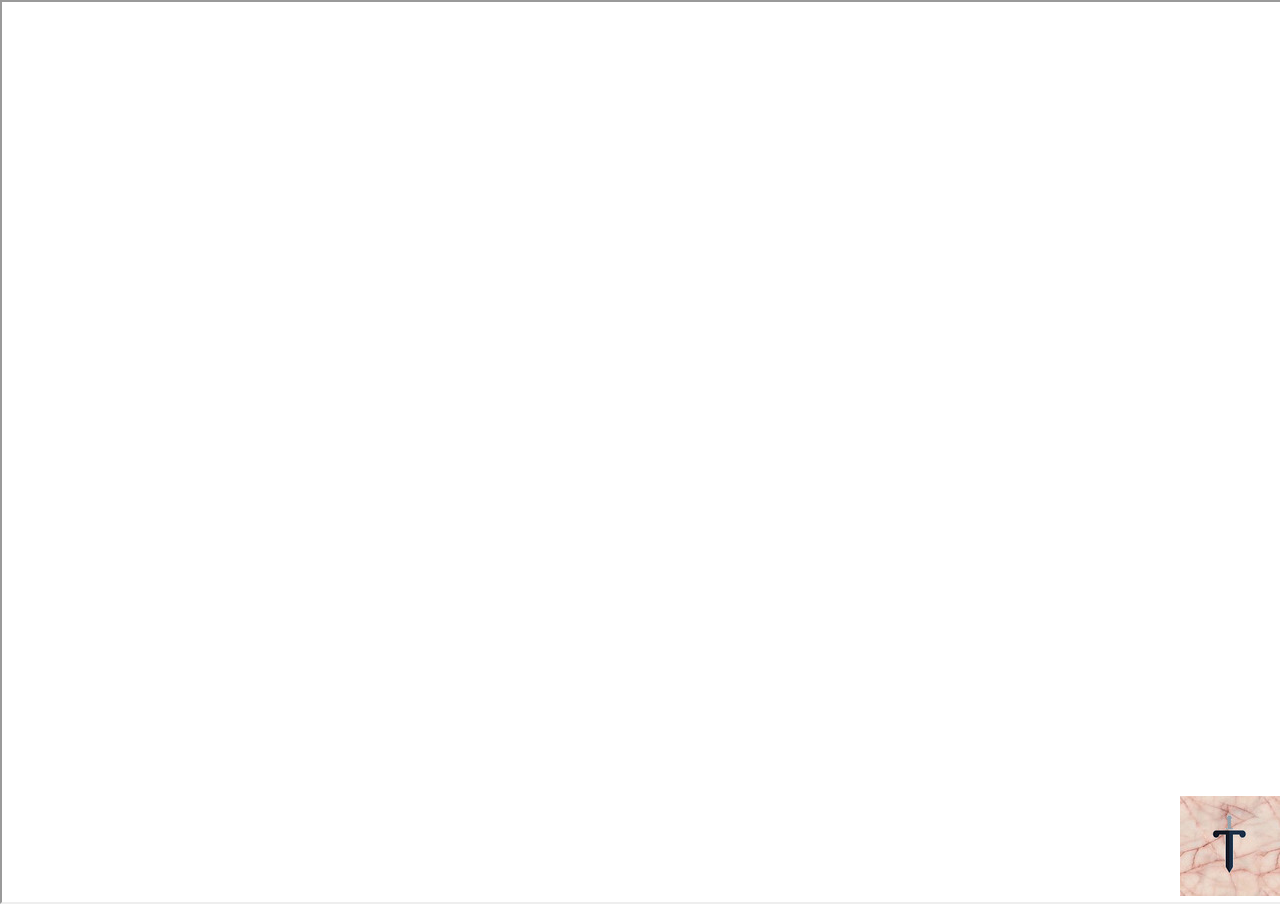
<file: index.html>
<!DOCTYPE html>
<html lang="en">
  <head>
    <meta http-equiv="Content-Type" content="text/html; charset=UTF-8">
    <link rel="stylesheet" type="text/css" href="style.css">
    <script src="main.js"></script>
  </head>

  <body>
    <div id="logo-button"; style="display: block"; onclick="toggle_id('logo-button'); toggle_id('comments', 'flex');"><img src="logo_pink.jpg"></img></div>
    <div id="comments"; class="bordered" style="display: none";>
      <div class="bordered chat-navbar">
        <a id="truf-feed" onclick="switchSite()">
          See what Jack K just posted to era.com
        </a>

        <img class="x"; onclick="toggle_id('logo-button'); toggle_id('comments');"; src=close_x.svg></img>
      </div>
      <div id="chat-container"></div>
      <div id="post-container">
        <form id="post-from" onsubmit="return postComment()">
          <input type="text" id="post-input"></input>
          <input type="submit" value="Post">
        </form>
      </div>
    </div>
    <div id="iframe-container" class="fullscreen">
      <iframe id="iframe-window" class="fullscreen" src="https://pioneer.app/blog/"></iframe>
    </div>
  </body>
</html>
</file>
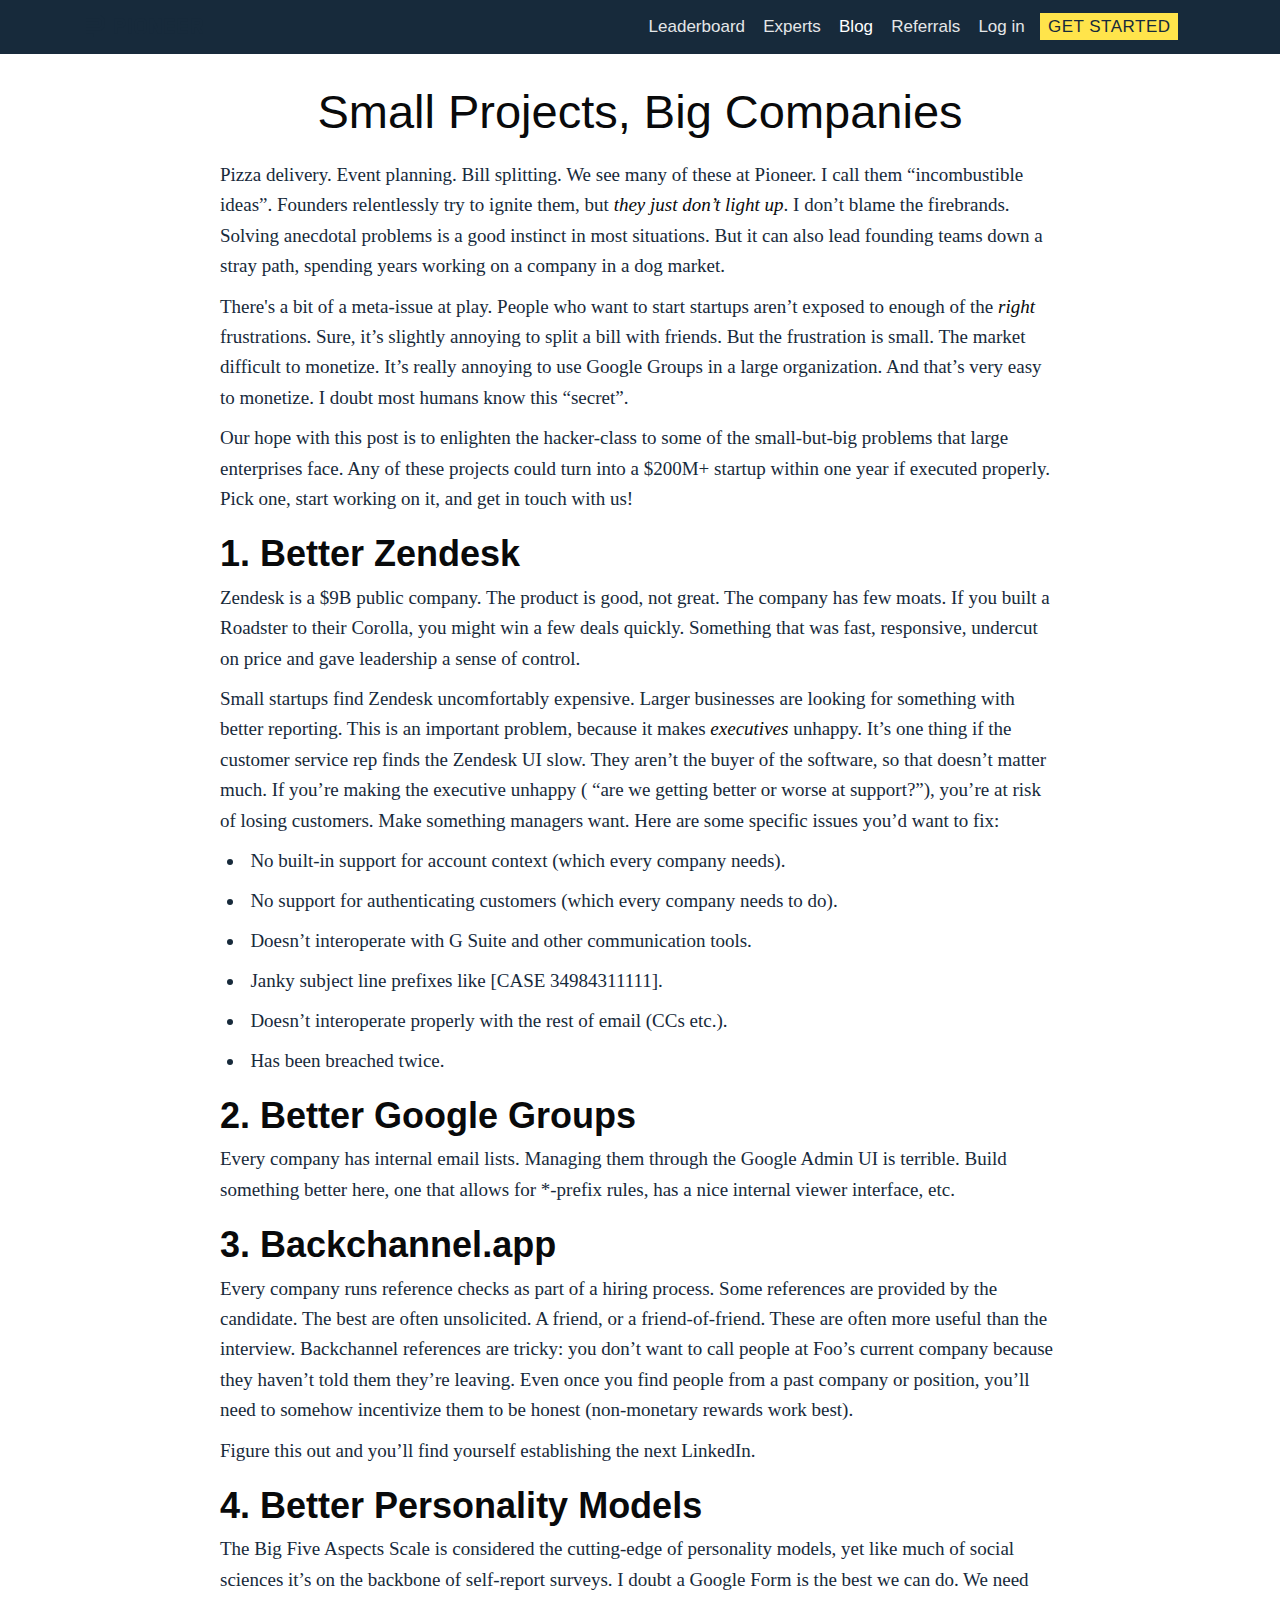
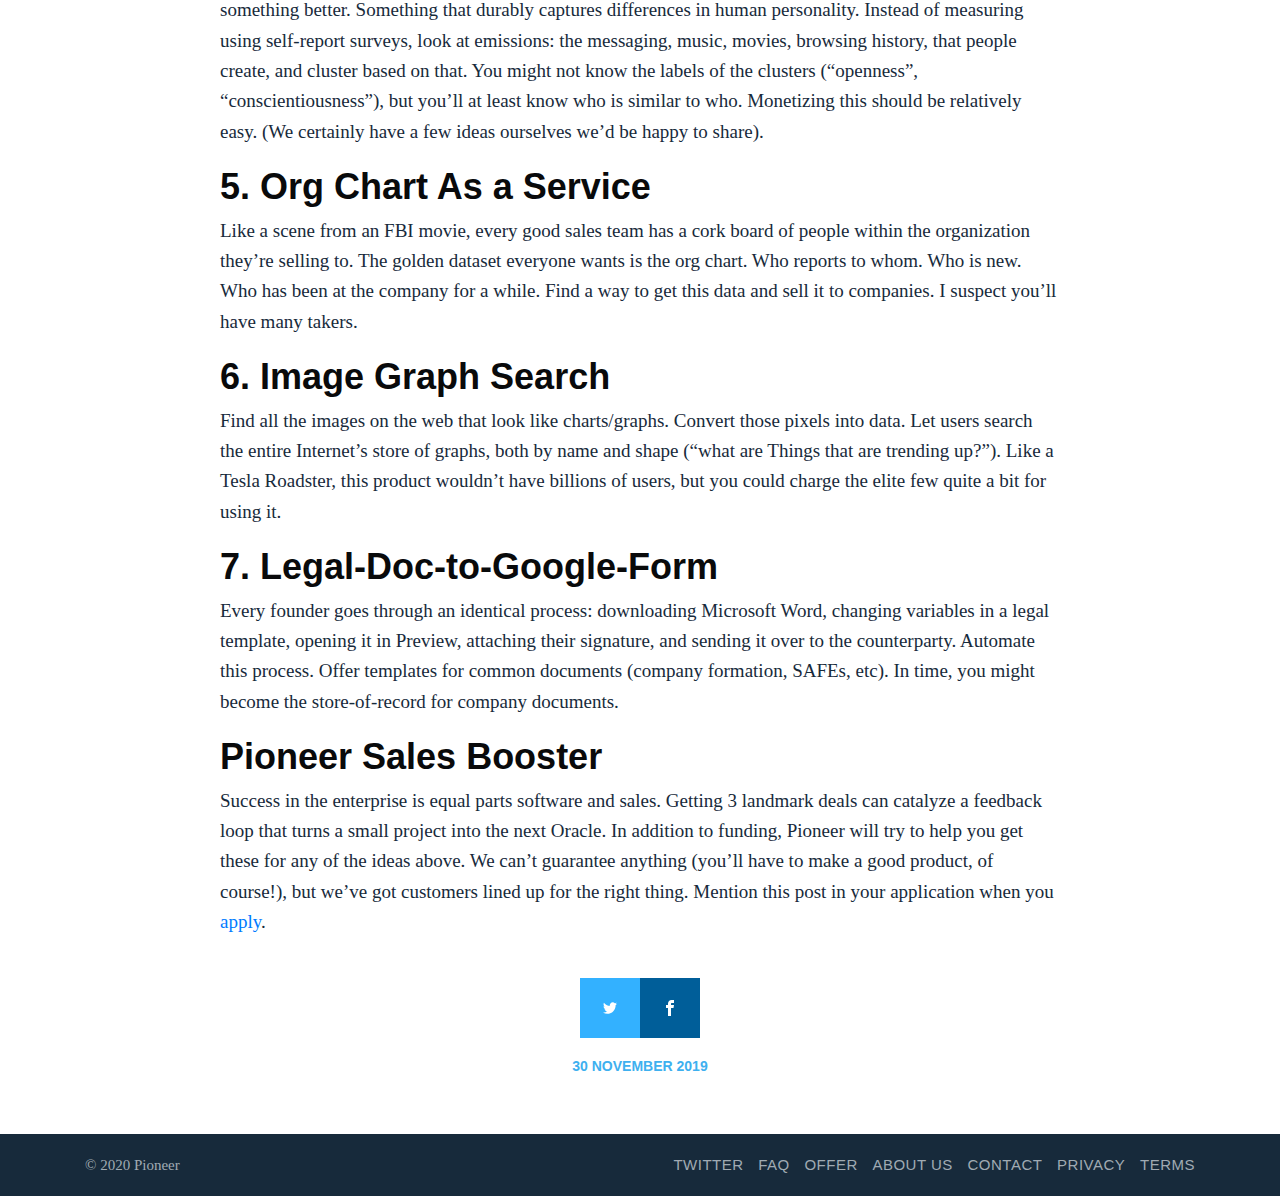
<file: pioneer.html>
<!DOCTYPE html>
<!-- saved from url=(0054)https://pioneer.app/blog/small-projects-big-companies/ -->
<html><head><meta http-equiv="Content-Type" content="text/html; charset=UTF-8"><style class="darkreader darkreader--fallback" media="screen"></style><style class="darkreader darkreader--text" media="screen"></style><style class="darkreader darkreader--invert" media="screen">.jfk-bubble, embed[type="application/pdf"] {
    filter: invert(100%) hue-rotate(180deg) contrast(90%) !important;
}</style><style class="darkreader darkreader--inline" media="screen">[data-darkreader-inline-bgcolor] {
  background-color: var(--darkreader-inline-bgcolor) !important;
}
[data-darkreader-inline-bgimage] {
  background-image: var(--darkreader-inline-bgimage) !important;
}
[data-darkreader-inline-border] {
  border-color: var(--darkreader-inline-border) !important;
}
[data-darkreader-inline-border-bottom] {
  border-bottom-color: var(--darkreader-inline-border-bottom) !important;
}
[data-darkreader-inline-border-left] {
  border-left-color: var(--darkreader-inline-border-left) !important;
}
[data-darkreader-inline-border-right] {
  border-right-color: var(--darkreader-inline-border-right) !important;
}
[data-darkreader-inline-border-top] {
  border-top-color: var(--darkreader-inline-border-top) !important;
}
[data-darkreader-inline-boxshadow] {
  box-shadow: var(--darkreader-inline-boxshadow) !important;
}
[data-darkreader-inline-color] {
  color: var(--darkreader-inline-color) !important;
}
[data-darkreader-inline-fill] {
  fill: var(--darkreader-inline-fill) !important;
}
[data-darkreader-inline-stroke] {
  stroke: var(--darkreader-inline-stroke) !important;
}
[data-darkreader-inline-outline] {
  outline-color: var(--darkreader-inline-outline) !important;
}</style><style class="darkreader darkreader--user-agent" media="screen">html {
    background-color: #181a1b !important;
}
html, body, input, textarea, select, button {
    background-color: #181a1b;
}
html, body, input, textarea, select, button {
    border-color: #575757;
    color: #e8e6e3;
}
a {
    color: #3391ff;
}
table {
    border-color: #4c4c4c;
}
::placeholder {
    color: #bab5ab;
}
input:-webkit-autofill,
textarea:-webkit-autofill,
select:-webkit-autofill {
    background-color: #545b00 !important;
    color: #e8e6e3 !important;
}
::-webkit-scrollbar {
    background-color: #1c1e1f;
    color: #c5c1b9;
}
::-webkit-scrollbar-thumb {
    background-color: #2f3234;
}
::-webkit-scrollbar-thumb:hover {
    background-color: #383b3e;
}
::-webkit-scrollbar-thumb:active {
    background-color: #3d4043;
}
::-webkit-scrollbar-corner {
    background-color: #181a1b;
}
* {
    scrollbar-color: #1c1e1f #2f3234;
}
::selection {
    background-color: #005ccc !important;
    color: #ffffff !important;
}
::-moz-selection {
    background-color: #005ccc !important;
    color: #ffffff !important;
}</style>

    
    <meta http-equiv="X-UA-Compatible" content="IE=edge">

    <title>Small Projects, Big Companies</title>
    <meta name="HandheldFriendly" content="True">
    <meta name="viewport" content="width=device-width, initial-scale=1.0">

    <link rel="stylesheet" type="text/css" href="./pioneer_files/screen.css"><style class="darkreader darkreader--cors" media="screen">a,abbr,acronym,address,applet,article,aside,audio,big,blockquote,body,canvas,caption,cite,code,dd,del,details,dfn,div,dl,dt,em,embed,fieldset,figcaption,figure,footer,form,h1,h2,h3,h4,h5,h6,header,hgroup,html,iframe,img,ins,kbd,label,legend,li,mark,menu,nav,object,ol,output,p,pre,q,ruby,s,samp,section,small,span,strike,strong,sub,summary,sup,table,tbody,td,tfoot,th,thead,time,tr,tt,ul,var,video{margin:0;padding:0;border:0;font:inherit;font-size:100%;vertical-align:baseline}body{line-height:1}ol,ul{list-style:none}blockquote,q{quotes:none}blockquote:after,blockquote:before,q:after,q:before{content:"";content:none}img{max-width:100%}html{box-sizing:border-box;font-family:sans-serif;-ms-text-size-adjust:100%;-webkit-text-size-adjust:100%}*,:after,:before{box-sizing:inherit}a{background-color:transparent}a:active,a:hover{outline:0}b,strong{font-weight:700}dfn,em,i{font-style:italic}h1{margin:.67em 0;font-size:2em}small{font-size:80%}sub,sup{position:relative;font-size:75%;line-height:0;vertical-align:baseline}sup{top:-.5em}sub{bottom:-.25em}img{border:0}svg:not(:root){overflow:hidden}mark{background-color:#fdffb6}code,kbd,pre,samp{font-family:monospace,monospace;font-size:1em}button,input,optgroup,select,textarea{margin:0;color:inherit;font:inherit}button{overflow:visible;border:none}button,select{text-transform:none}button,html input[type=button],input[type=reset],input[type=submit]{cursor:pointer;-webkit-appearance:button}button[disabled],html input[disabled]{cursor:default}button::-moz-focus-inner,input::-moz-focus-inner{padding:0;border:0}input{line-height:normal}input:focus{outline:none}input[type=checkbox],input[type=radio]{box-sizing:border-box;padding:0}input[type=number]::-webkit-inner-spin-button,input[type=number]::-webkit-outer-spin-button{height:auto}input[type=search]{box-sizing:content-box;-webkit-appearance:textfield}input[type=search]::-webkit-search-cancel-button,input[type=search]::-webkit-search-decoration{-webkit-appearance:none}legend{padding:0;border:0}textarea{overflow:auto}table{border-spacing:0;border-collapse:collapse}td,th{padding:0}html{overflow-y:scroll;font-size:62.5%;-webkit-tap-highlight-color:rgba(0,0,0,0)}body,html{overflow-x:hidden}body{color:#3c484e;font-family:-apple-system,BlinkMacSystemFont,Segoe UI,Roboto,Oxygen,Ubuntu,Cantarell,Open Sans,Helvetica Neue,sans-serif;font-size:1.5rem;line-height:1.6em;font-weight:400;font-style:normal;letter-spacing:0;text-rendering:optimizeLegibility;background:#fff;-webkit-font-smoothing:antialiased;-moz-osx-font-smoothing:grayscale;-moz-font-feature-settings:"liga" on}::-moz-selection{text-shadow:none;background:#cbeafb}::selection{text-shadow:none;background:#cbeafb}hr{position:relative;display:block;width:100%;margin:2.5em 0 3.5em;padding:0;height:1px;border:0;border-top:1px solid #e3e9ed}audio,canvas,iframe,img,svg,video{vertical-align:middle}fieldset{margin:0;padding:0;border:0}textarea{resize:vertical}blockquote,dl,ol,p,ul{margin:0 0 1.5em}ol,ul{padding-left:1.3em;padding-right:1.5em}ol ol,ol ul,ul ol,ul ul{margin:.5em 0 1em}ul{list-style:disc}ol{list-style:decimal}li{margin:.5em 0;padding-left:.3em;line-height:1.6em}dt{float:left;margin:0 20px 0 0;width:120px;color:#15171a;font-weight:500;text-align:right}dd{margin:0 0 5px;text-align:left}blockquote{margin:1.5em 0;padding:0 1.6em;border-left:.5em solid #e5eff5}blockquote p{margin:.8em 0;font-size:1.2em;font-weight:300}blockquote small{display:inline-block;margin:.8em 0 .8em 1.5em;font-size:.9em;opacity:.8}blockquote small:before{content:"\2014 \00A0"}blockquote cite{font-weight:700}blockquote cite a{font-weight:400}a{color:#26a8ed;text-decoration:none}a:hover{text-decoration:underline}h1,h2,h3,h4,h5,h6{margin-top:0;line-height:1.15;font-weight:700;text-rendering:optimizeLegibility}h1{margin:0 0 .5em;font-size:5rem;font-weight:700}@media (max-width:500px){h1{font-size:2.2rem}}h2{margin:1.5em 0 .5em;font-size:2rem}@media (max-width:500px){h2{font-size:1.8rem}}h3{margin:1.5em 0 .5em;font-size:1.8rem;font-weight:500}@media (max-width:500px){h3{font-size:1.7rem}}h4{margin:1.5em 0 .5em;font-size:1.6rem;font-weight:500}h5,h6{margin:1.5em 0 .5em;font-size:1.4rem;font-weight:500}body{background:#f4f8fb}.img{display:block;width:100%;height:100%;background-size:cover;background-position:50%;border-radius:100%}.hidden{visibility:hidden;position:absolute;text-indent:-9999px}.site-wrapper{display:-ms-flexbox;display:flex;-ms-flex-direction:column;flex-direction:column;min-height:100vh}.site-main{z-index:100;-ms-flex-positive:1;flex-grow:1}.outer{position:relative;padding:0 4vw}.inner{width:100%;max-width:1040px;margin:0 auto}@media (min-width:900px){.author-template .post-feed,.home-template .post-feed,.tag-template .post-feed{margin-top:-70px;padding-top:0}.home-template .site-nav{position:relative;top:-70px}}.site-header{position:relative;padding-top:12px;padding-bottom:12px;color:#fff;background:#090a0b no-repeat 50%;background-size:cover}.site-header:before{bottom:0;background:rgba(0,0,0,.18)}.site-header:after,.site-header:before{content:"";position:absolute;top:0;right:0;left:0;z-index:10;display:block}.site-header:after{bottom:auto;height:80px;background:linear-gradient(rgba(0,0,0,.1),transparent)}.site-header.no-cover:after,.site-header.no-cover:before{display:none}.site-header-content{display:-ms-flexbox;display:flex;-ms-flex-direction:column;flex-direction:column;-ms-flex-pack:center;justify-content:center;-ms-flex-align:center;align-items:center;min-height:200px;max-height:450px;padding:10vw 4vw;text-align:center}.site-title{z-index:10;margin:0;padding:0;font-size:3.8rem;font-weight:700}.site-logo{max-height:45px}.site-description{z-index:10;margin:0;padding:5px 0;font-size:2.2rem;font-weight:300;letter-spacing:.5px;opacity:.8}@media (max-width:500px){.site-title{font-size:3rem}.site-description{font-size:1.8rem}}.site-nav{position:relative;z-index:300;-ms-flex-pack:justify;justify-content:space-between;-ms-flex-align:start;align-items:flex-start;height:40px;font-size:1.2rem}.site-nav,.site-nav-left{display:-ms-flexbox;display:flex;overflow-y:hidden}.site-nav-left{-ms-flex-align:center;align-items:center;overflow-x:auto;margin-right:10px;padding-bottom:80px;letter-spacing:.4px;white-space:nowrap;-webkit-overflow-scrolling:touch;-ms-overflow-scrolling:touch}.site-nav-logo{-ms-flex-negative:0;flex-shrink:0;display:block;margin-right:24px;padding:11px 0;color:#fff;font-size:1.7rem;line-height:1em;font-weight:700;letter-spacing:-.5px}.site-nav-logo:hover{text-decoration:none}.site-nav-logo img{display:block;width:auto;height:21px}.nav{display:-ms-flexbox;display:flex;margin:0 0 0 -12px;padding:0;list-style:none}.nav li{padding:0;text-transform:uppercase}.nav li,.nav li a{display:block;margin:0}.nav li a{padding:10px 12px;color:#fff;opacity:.8}.nav li a:hover{text-decoration:none;opacity:1}.site-nav-right{height:40px}.site-nav-right,.social-links{-ms-flex-negative:0;flex-shrink:0;display:-ms-flexbox;display:flex;-ms-flex-align:center;align-items:center}.social-links a:last-of-type{padding-right:20px}.social-link{display:-ms-flexbox;display:flex;-ms-flex-pack:center;justify-content:center;-ms-flex-align:center;align-items:center;margin:0;padding:10px;color:#fff;opacity:.8}.social-link:hover{opacity:1}.social-link svg{height:1.8rem;fill:#fff}.social-link-fb svg{height:1.5rem}.social-link-wb svg{height:1.6rem}.social-link-wb svg path{stroke:#fff}.social-link-rss svg{height:1.9rem}.subscribe-button{display:block;padding:4px 10px;border:1px solid #fff;color:#fff;font-size:1.2rem;line-height:1em;border-radius:10px;opacity:.8}.subscribe-button:hover{text-decoration:none;opacity:1}.rss-button{opacity:.8}.rss-button:hover{opacity:1}.rss-button svg{height:2.1rem;margin-bottom:1px;fill:#fff}@media (max-width:700px){.site-header{padding-right:0;padding-left:0}.site-nav-left{margin-right:0;padding-left:4vw}.site-nav-right{display:none}}.post-feed{position:relative;-ms-flex-wrap:wrap;flex-wrap:wrap;margin:0 -20px;padding:40px 0 0}.post-card,.post-feed{display:-ms-flexbox;display:flex}.post-card{-ms-flex:1 1 300px;flex:1 1 300px;-ms-flex-direction:column;flex-direction:column;min-height:300px;overflow:hidden;margin:0 20px 40px;background:#fff 50%;background-size:cover;border-radius:5px;box-shadow:8px 14px 38px rgba(39,44,49,.06),1px 3px 8px rgba(39,44,49,.03);transition:all .5s ease}.post-card:hover{box-shadow:0 0 1px rgba(39,44,49,.1),0 3px 16px rgba(39,44,49,.07);transition:all .3s ease;transform:translate3D(0,-1px,0)}.post-card-image-link{position:relative;display:block;overflow:hidden;border-radius:5px 5px 0 0}.post-card-image{width:auto;height:200px;background:#c5d2d9 no-repeat 50%;background-size:cover}.post-card-content-link{position:relative;display:block;padding:25px 25px 0;color:#15171a}.post-card-content-link:hover{text-decoration:none}.post-card-tags{display:block;margin-bottom:4px;color:#738a94;font-size:1.2rem;line-height:1.15em;font-weight:500;letter-spacing:.5px;text-transform:uppercase}.post-card-title{margin-top:0}.post-card-content{-ms-flex-positive:1;flex-grow:1;display:-ms-flexbox;display:flex;-ms-flex-direction:column;flex-direction:column;-ms-flex-pack:justify;justify-content:space-between}.post-card-excerpt{font-family:Georgia,serif}.post-card-meta{padding:0 25px 25px}.author-profile-image{width:25px;height:25px;margin-right:5px;border-radius:100%;object-fit:cover}.post-card-author{font-size:1.3rem;font-weight:500;letter-spacing:.5px;text-transform:uppercase}@media (min-width:795px){.home-template .post-feed .post-card:nth-child(6n+1):not(.no-image){-ms-flex:1 1 100%;flex:1 1 100%;-ms-flex-direction:row;flex-direction:row}.home-template .post-feed .post-card:nth-child(6n+1):not(.no-image) .post-card-image-link{position:relative;-ms-flex:1 1 auto;flex:1 1 auto}.home-template .post-feed .post-card:nth-child(6n+1):not(.no-image) .post-card-image{position:absolute;width:100%;height:100%}.home-template .post-feed .post-card:nth-child(6n+1):not(.no-image) .post-card-content{-ms-flex:0 1 357px;flex:0 1 357px}.home-template .post-feed .post-card:nth-child(6n+1):not(.no-image) h2{font-size:2.6rem}.home-template .post-feed .post-card:nth-child(6n+1):not(.no-image) p{font-size:1.8rem;line-height:1.55em}.home-template .post-feed .post-card:nth-child(6n+1):not(.no-image) .post-card-content-link{padding:30px 40px 0}.home-template .post-feed .post-card:nth-child(6n+1):not(.no-image) .post-card-meta{padding:0 40px 30px}}.home-template .site-header:after{display:none}@media (max-width:650px){.post-feed{padding-top:5vw}.post-card{margin:0 20px 5vw}}.page-template .site-main,.post-template .site-main{padding-bottom:4vw;background:#fff}.post-full{position:relative;z-index:50}.post-full-header{max-width:1040px;margin:0 auto;padding:6vw 3vw 3vw;text-align:center}@media (max-width:500px){.post-full-header{padding:14vw 3vw 10vw}}.post-full-meta{display:-ms-flexbox;display:flex;-ms-flex-pack:center;justify-content:center;-ms-flex-align:center;align-items:center;color:#738a94;font-size:1.4rem;font-weight:600;text-transform:uppercase}.post-full-meta-date{color:#3eb0ef}.post-full-title{margin:0;color:#090a0b}.date-divider{display:inline-block;margin:0 6px 1px}.post-full-image{height:800px;margin:0 -10vw -165px;background:#c5d2d9 50%;background-size:cover;border-radius:5px}@media (max-width:1170px){.post-full-image{height:600px;margin:0 -4vw -100px;border-radius:0}}@media (max-width:800px){.post-full-image{height:400px}}.post-full-content{position:relative;min-height:230px;margin:0 auto;padding:70px 100px 0;font-family:Georgia,serif;font-size:2.2rem;line-height:1.6em;background:#fff}@media (max-width:1170px){.post-full-content{padding:5vw 7vw 0}}@media (max-width:800px){.post-full-content{font-size:1.9rem}}.post-full-content:before{left:-5px;transform:rotate(-5deg)}.post-full-content:after,.post-full-content:before{content:"";position:absolute;top:15px;z-index:-1;display:block;width:20px;height:200px;background:rgba(39,44,49,.15);filter:blur(5px)}.post-full-content:after{right:-5px;transform:rotate(5deg)}.no-image .post-full-content{padding-top:0}.no-image .post-full-content:after,.no-image .post-full-content:before{display:none}.kg-card-markdown{display:-ms-flexbox;display:flex;-ms-flex-direction:column;flex-direction:column;-ms-flex-align:center;align-items:center;max-width:920px}.footnotes,.post-full-comments,.post-full-content blockquote,.post-full-content dl,.post-full-content h1,.post-full-content h2,.post-full-content h3,.post-full-content h4,.post-full-content h5,.post-full-content h6,.post-full-content ol,.post-full-content p,.post-full-content pre,.post-full-content ul{min-width:100%}.post-full-content li{word-break:break-word}.post-full-content li p{margin:0}.post-template .kg-card-markdown>p:first-child{font-size:1.25em;line-height:1.5em}.post-full-content a{color:#000;box-shadow:inset 0 -1px 0 #3eb0ef}.post-full-content a:hover{color:#3eb0ef;text-decoration:none}.post-full-content em,.post-full-content strong{color:#090a0b}.post-full-content small{display:inline-block;line-height:1.6em}.post-full-content li:first-child{margin-top:0}.post-full-content img,.post-full-content video{display:block;max-width:1040px;margin:1.5em auto}@media (max-width:1040px){.post-full-content img,.post-full-content video{width:100%}}.post-full-content img[src$="#full"]{width:100vw;max-width:none}.post-full-content img+br+small{display:block;margin-top:-3em;margin-bottom:1.5em}.post-full-content iframe{margin:0 auto}.post-full-content blockquote{margin:0 0 1.5em;padding:0 1.5em;border-left:3px solid #3eb0ef}.post-full-content blockquote p{margin:0 0 1em;color:inherit;font-size:inherit;line-height:inherit;font-style:italic}.post-full-content blockquote p:last-child{margin-bottom:0}.post-full-content code{padding:0 5px 2px;font-size:.8em;line-height:1em;font-weight:400!important;background:#e5eff5;border-radius:3px}.post-full-content pre{max-width:100%;overflow-x:auto;margin:1.5em 0 3em;padding:20px;border:1px solid #000;color:#e5eff5;font-size:1.4rem;line-height:1.5em;background:#0e0f11;border-radius:5px}.post-full-content pre code{padding:0;font-size:inherit;line-height:inherit;background:transparent}.post-full-content .fluid-width-video-wrapper{margin:1.5em 0 3em}.post-full-content hr{margin:4vw 0}.post-full-content hr:after{content:"";position:absolute;top:-15px;left:50%;display:block;width:1px;height:30px;margin-left:-10px;background:#e3e9ed;box-shadow:0 0 0 5px #fff;transform:rotate(45deg)}.post-full-content h1,.post-full-content h2,.post-full-content h3,.post-full-content h4,.post-full-content h5,.post-full-content h6{color:#090a0b;font-family:-apple-system,BlinkMacSystemFont,Segoe UI,Roboto,Oxygen,Ubuntu,Cantarell,Open Sans,Helvetica Neue,sans-serif}.post-full-content h1{margin:.5em 0 .2em;font-size:4.6rem;font-weight:700}@media (max-width:500px){.post-full-content h1{font-size:2.8rem}}.post-full-content h2{margin:.5em 0 .2em;font-size:3.6rem;font-weight:700}@media (max-width:500px){.post-full-content h2{font-size:2.6rem}}.post-full-content h3{margin:.5em 0 .2em;font-size:2.8rem;font-weight:700}@media (max-width:500px){.post-full-content h3{font-size:2.2rem}}.post-full-content h4{margin:.5em 0 .2em;font-size:2.8rem;font-weight:700}@media (max-width:500px){.post-full-content h4{font-size:2.2rem}}.post-full-content h5{display:block;margin:.5em 0;padding:1em 0 1.5em;border:0;color:#3eb0ef;font-family:Georgia,serif;font-size:3.2rem;line-height:1.35em;text-align:center}@media (min-width:1180px){.post-full-content h5{width:100vw;max-width:1060px}}@media (max-width:500px){.post-full-content h5{padding:0 0 .5em;font-size:2.2rem}}.post-full-content h6{margin:.5em 0 .2em;font-size:2.3rem;font-weight:700}@media (max-width:500px){.post-full-content h6{font-size:2rem}}.footnotes-sep{margin-bottom:30px}.footnotes{font-size:1.5rem}.footnotes p{margin:0}.footnote-backref{color:#3eb0ef!important;font-size:1.2rem;font-weight:700;text-decoration:none!important;box-shadow:none!important}@media (max-width:500px){.post-full-meta{font-size:1.2rem;line-height:1.3em}.post-full-title{font-size:2.9rem}.post-full-image{height:350px;margin-bottom:4vw}.post-full-content{padding:0}.post-full-content:after,.post-full-content:before{display:none}}.post-full-content table{display:inline-block;width:auto;max-width:100%;overflow-x:auto;margin:.5em 0 2.5em;border-spacing:0;border-collapse:collapse;vertical-align:top;font-family:-apple-system,BlinkMacSystemFont,Segoe UI,Roboto,Oxygen,Ubuntu,Cantarell,Open Sans,Helvetica Neue,sans-serif;font-size:1.6rem;white-space:nowrap;background:radial-gradient(ellipse at left,rgba(0,0,0,.2) 0,transparent 75%) 0,radial-gradient(ellipse at right,rgba(0,0,0,.2) 0,transparent 75%) 100%;background-size:10px 100%,10px 100%;background-attachment:scroll,scroll;background-repeat:no-repeat;-webkit-overflow-scrolling:touch}.post-full-content table td:first-child{background-image:linear-gradient(90deg,#fff 50%,hsla(0,0%,100%,0));background-size:20px 100%;background-repeat:no-repeat}.post-full-content table td:last-child{background-image:linear-gradient(270deg,#fff 50%,hsla(0,0%,100%,0));background-size:20px 100%;background-position:100% 0;background-repeat:no-repeat}.post-full-content table th{color:#15171a;font-size:1.2rem;font-weight:700;letter-spacing:.2px;text-align:left;text-transform:uppercase;background-color:#f4f8fb}.post-full-content table td,.post-full-content table th{padding:6px 12px;border:1px solid #e3ecf3}.subscribe-form{margin:1.5em 0;padding:6.5vw 7vw 7vw;border:1px solid #edf4f8;text-align:center;background:#f4f8fb;border-radius:7px}.subscribe-form-title{margin:0 0 3px;padding:0;color:#15171a;font-size:3.5rem;line-height:1;font-weight:700}.subscribe-form p{margin-bottom:1em;color:#738a94;font-size:2.2rem;line-height:1.55em;letter-spacing:.2px}.subscribe-form form{display:-ms-flexbox;display:flex;-ms-flex-pack:center;justify-content:center;-ms-flex-align:center;align-items:center;max-width:420px;margin:0 auto}.subscribe-form .form-group{-ms-flex-positive:1;flex-grow:1}.subscribe-email{display:block;width:100%;padding:10px;border:1px solid #dae2e7;color:#738a94;font-size:1.8rem;line-height:1em;font-weight:400;-webkit-user-select:text;-moz-user-select:text;-ms-user-select:text;user-select:text;border-radius:5px;transition:border-color .15s linear;-webkit-appearance:none}.subscribe-form button{display:inline-block;height:41px;margin:0 0 0 10px;padding:0 20px;outline:none;color:#fff;font-size:1.5rem;line-height:37px;font-weight:400;text-align:center;text-shadow:0 -1px 0 rgba(0,0,0,.1);background:linear-gradient(#4fb7f0,#29a0e0 60%,#29a0e0 90%,#36a6e2);border-radius:5px;box-shadow:inset 0 0 0 1px rgba(0,0,0,.14);-webkit-font-smoothing:subpixel-antialiased}.subscribe-form button:active,.subscribe-form button:focus{background:#209cdf}@media (max-width:650px){.subscribe-form-title{font-size:2.4rem}.subscribe-form p{font-size:1.6rem}}@media (max-width:500px){.subscribe-form form{-ms-flex-direction:column;flex-direction:column}.subscribe-form .form-group{width:100%}.subscribe-form button{width:100%;margin:10px 0 0}}.post-full-footer{-ms-flex-pack:justify;justify-content:space-between;max-width:840px;margin:0 auto;padding:3vw 0 6vw}.author-card,.post-full-footer{display:-ms-flexbox;display:flex;-ms-flex-align:center;align-items:center}.author-card .author-profile-image{width:60px;height:60px;margin-right:15px}.author-card-name{margin:0 0 2px;padding:0;font-size:2rem}.author-card-name a{color:#15171a;font-weight:700}.author-card-name a:hover{text-decoration:none}.author-card-content p{margin:0;color:#738a94;line-height:1.3em}.post-full-footer-right{-ms-flex-negative:0;flex-shrink:0;margin-left:20px}.author-card-button{display:block;padding:9px 16px;border:1px solid #aebbc1;color:#738a94;font-size:1.2rem;line-height:1;font-weight:500;border-radius:20px;transition:all .2s ease}.author-card-button:hover{border-color:#3eb0ef;color:#3eb0ef;text-decoration:none}.post-full-comments{max-width:840px;margin:0 auto}.read-next-feed{-ms-flex-wrap:wrap;flex-wrap:wrap;margin:0 -20px;padding:40px 0 0}.read-next-card,.read-next-feed{display:-ms-flexbox;display:flex}.read-next-card{position:relative;-ms-flex:1 1 300px;flex:1 1 300px;-ms-flex-direction:column;flex-direction:column;overflow:hidden;margin:0 20px 40px;padding:25px;color:#fff;background:#15171a 50%;background-size:cover;border-radius:5px;box-shadow:8px 14px 38px rgba(39,44,49,.06),1px 3px 8px rgba(39,44,49,.03)}.read-next-card:before{content:"";position:absolute;top:0;right:0;bottom:0;left:0;display:block;background:linear-gradient(135deg,rgba(0,40,60,.8),rgba(0,20,40,.7));border-radius:5px;-webkit-backdrop-filter:blur(2px);backdrop-filter:blur(2px)}.read-next-card-header{position:relative;z-index:50;padding-top:20px;text-align:center}.read-next-card-header-sitetitle{display:block;font-size:1.3rem;line-height:1.3em;opacity:.8}.read-next-card-header-title{margin:0;padding:0 20px;color:#fff;font-size:3rem;line-height:1.2em;letter-spacing:1px}.read-next-card-header-title a{color:#fff;font-weight:300;text-decoration:none}.read-next-card-header-title a:hover{text-decoration:none}.read-next-divider{position:relative;display:-ms-flexbox;display:flex;-ms-flex-pack:center;justify-content:center;height:80px}.read-next-divider svg{width:40px;stroke:#fff;fill:transparent;stroke-width:.5px;stroke-opacity:.65}.read-next-card-content{position:relative;z-index:50;-ms-flex-positive:1;flex-grow:1;display:-ms-flexbox;display:flex;font-size:1.7rem}.read-next-card-content ul{display:-ms-flexbox;display:flex;-ms-flex-direction:column;flex-direction:column;margin:0 auto;padding:0;list-style:none;text-align:center}.read-next-card-content li{margin:0;padding:0;font-size:1.6rem;line-height:1.25em;font-weight:200;letter-spacing:-.5px}.read-next-card-content li a{display:block;padding:20px 0;border-bottom:1px solid hsla(0,0%,100%,.3);vertical-align:top;color:#fff;font-weight:500;transition:opacity .3s ease}.read-next-card-content li:first-of-type a{padding-top:10px}.read-next-card-content li a:hover{opacity:1}.read-next-card-footer{position:relative;margin:15px 0 3px;text-align:center}.read-next-card-footer a{color:#fff}.floating-header{visibility:hidden;position:fixed;top:0;right:0;left:0;z-index:1000;display:-ms-flexbox;display:flex;-ms-flex-align:center;align-items:center;height:60px;border-bottom:1px solid rgba(0,0,0,.06);background:hsla(0,0%,100%,.95);transition:all .5s cubic-bezier(.19,1,.22,1);transform:translate3d(0,-120%,0)}.floating-active{visibility:visible;transition:all .5s cubic-bezier(.22,1,.27,1);transform:translateZ(0)}.floating-header-logo{overflow:hidden;margin:0 0 0 20px;font-size:1.6rem;line-height:1em;letter-spacing:-1px;text-overflow:ellipsis;white-space:nowrap}.floating-header-logo a{display:-ms-flexbox;display:flex;-ms-flex-align:center;align-items:center;color:#15171a;line-height:1.1em;font-weight:700}.floating-header-logo a:hover{text-decoration:none}.floating-header-logo img{max-height:20px;margin:0 10px 0 0}.floating-header-divider{margin:0 5px;line-height:1em}.floating-header-title{-ms-flex:1;flex:1;overflow:hidden;margin:0;color:#2e2e2e;font-size:1.6rem;line-height:1.3em;font-weight:700;text-overflow:ellipsis;white-space:nowrap}.floating-header-share{-ms-flex-pack:end;justify-content:flex-end;padding-left:2%;font-size:1.3rem;line-height:1}.floating-header-share,.floating-header-share a{display:-ms-flexbox;display:flex;-ms-flex-align:center;align-items:center}.floating-header-share a{-ms-flex-pack:center;justify-content:center}.floating-header-share svg{width:auto;height:16px;fill:#fff}.floating-header-share-label{-ms-flex-negative:0;flex-shrink:0;display:-ms-flexbox;display:flex;-ms-flex-align:center;align-items:center;margin-right:10px;color:rgba(0,0,0,.7);font-weight:500}.floating-header-share-label svg{width:18px;height:18px;margin:0 5px 0 10px;stroke:rgba(0,0,0,.7);transform:rotate(90deg)}.floating-header-share-fb,.floating-header-share-tw{display:block;-ms-flex-align:center;-ms-grid-row-align:center;align-items:center;width:60px;height:60px;color:#fff;line-height:48px;text-align:center;transition:all .5s cubic-bezier(.19,1,.22,1)}.floating-header-share-tw{background:#33b1ff}.floating-header-share-fb{background:#005e99}.progress{position:absolute;right:0;bottom:-1px;left:0;width:100%;height:2px;border:none;color:#3eb0ef;background:transparent;-webkit-appearance:none;-moz-appearance:none;appearance:none}.progress::-webkit-progress-bar{background-color:transparent}.progress::-webkit-progress-value{background-color:#3eb0ef}.progress::-moz-progress-bar{background-color:#3eb0ef}.progress-container{position:absolute;top:0;left:0;display:block;width:100%;height:2px;background-color:transparent}.progress-bar{display:block;width:50%;height:inherit;background-color:#3eb0ef}@media (max-width:900px){.floating-header{height:40px}.floating-header-logo,.floating-header-title{font-size:1.5rem}.floating-header-share-fb,.floating-header-share-tw{width:40px;height:40px;line-height:38px}}@media (max-width:800px){.floating-header-logo{margin-left:10px}.floating-header-logo a{color:#2e2e2e}.floating-header-divider,.floating-header-title{visibility:hidden}}@media (max-width:450px){.floating-header-share-label{display:none}}.site-header-content .author-profile-image{z-index:10;-ms-flex-negative:0;flex-shrink:0;width:100px;height:100px;margin:0 0 20px;box-shadow:0 0 0 6px hsla(0,0%,100%,.1)}.site-header-content .author-bio{z-index:10;-ms-flex-negative:0;flex-shrink:0;max-width:600px;margin:5px 0 10px;font-size:2rem;line-height:1.3em;font-weight:300;letter-spacing:.5px;opacity:.8}.site-header-content .author-meta{z-index:10;-ms-flex-negative:0;flex-shrink:0;display:-ms-flexbox;display:flex;-ms-flex-pack:center;justify-content:center;-ms-flex-align:center;align-items:center;margin:0 0 10px;font-family:Georgia,serif;font-style:italic}.site-header-content .author-location svg{height:1.9rem;stroke:#fff}.site-header-content .bull{display:inline-block;margin:0 12px;opacity:.5}.site-header-content .social-link:first-of-type{padding-left:4px}@media (max-width:500px){.site-header-content .author-bio{font-size:1.8rem;line-height:1.15em;letter-spacing:0}.author-location,.author-stats{display:none}}.error-template .site-main{padding:7vw 4vw}.site-nav-center{display:-ms-flexbox;display:flex;-ms-flex-pack:center;justify-content:center;-ms-flex-align:center;align-items:center;text-align:center}.site-nav-center .site-nav-logo{margin-right:0}.error-message{text-align:center}.error-code{margin:0;font-size:12vw;line-height:1em;letter-spacing:-5px;opacity:.3}.error-description{margin:0;color:#738a94;font-size:3rem;line-height:1.3em;font-weight:400}@media (max-width:800px){.error-description{margin:5px 0 0;font-size:1.8rem}}.error-link{display:inline-block;margin-top:5px}.error-template .post-feed{padding-top:0}.subscribe-overlay{position:fixed;top:0;right:0;bottom:0;left:0;z-index:9000;display:-ms-flexbox;display:flex;-ms-flex-pack:center;justify-content:center;-ms-flex-align:center;align-items:center;background:rgba(0,25,40,.97);opacity:0;transition:opacity .2s ease-in;pointer-events:none;-webkit-backdrop-filter:blur(3px);backdrop-filter:blur(3px)}.subscribe-overlay:target{opacity:1;pointer-events:auto}.subscribe-overlay-content{position:relative;z-index:9999;margin:0 0 5vw;padding:4vw;color:#fff;text-align:center}.subscribe-overlay-logo{position:fixed;top:23px;left:30px;height:30px}.subscribe-overlay-title{display:inline-block;margin:0 0 10px;font-size:6rem;line-height:1.15em}.subscribe-overlay-description{max-width:650px;margin:0 auto 50px;font-family:Georgia,serif;font-size:3rem;line-height:1.3em;font-weight:300;opacity:.8}.subscribe-overlay form{display:-ms-flexbox;display:flex;-ms-flex-pack:center;justify-content:center;-ms-flex-align:center;align-items:center;max-width:500px;margin:0 auto}.subscribe-overlay .form-group{-ms-flex-positive:1;flex-grow:1}.subscribe-overlay .subscribe-email{display:block;width:100%;padding:14px 20px;border:none;color:#738a94;font-size:2rem;line-height:1em;font-weight:400;letter-spacing:.5px;-webkit-user-select:text;-moz-user-select:text;-ms-user-select:text;user-select:text;border-radius:8px;transition:border-color .15s linear;-webkit-appearance:none}.subscribe-email:focus{outline:0;border-color:#becdd5}.subscribe-overlay button{display:inline-block;height:52px;margin:0 0 0 15px;padding:0 25px;outline:none;color:#fff;font-size:1.7rem;line-height:37px;font-weight:400;text-align:center;text-shadow:0 -1px 0 rgba(0,0,0,.1);background:linear-gradient(#4fb7f0,#29a0e0 60%,#29a0e0 90%,#36a6e2);border-radius:8px;box-shadow:inset 0 0 0 1px rgba(0,0,0,.14);-webkit-font-smoothing:subpixel-antialiased}.subscribe-overlay button:active,.subscribe-overlay button:focus{background:#209cdf}.subscribe-overlay-close{position:absolute;top:0;right:0;bottom:0;left:0;display:block}.subscribe-overlay-close:before{transform:rotate(45deg)}.subscribe-overlay-close:after,.subscribe-overlay-close:before{content:"";position:absolute;top:40px;right:25px;display:block;width:30px;height:2px;background:#fff;opacity:.8}.subscribe-overlay-close:after{transform:rotate(-45deg)}.subscribe-overlay-close:hover{cursor:default}.site-footer{position:relative;padding-top:20px;padding-bottom:60px;color:#fff;background:#000}.site-footer-content{display:-ms-flexbox;display:flex;-ms-flex-pack:justify;justify-content:space-between;-ms-flex-align:center;align-items:center;-ms-flex-wrap:wrap;flex-wrap:wrap;font-size:1.3rem}.site-footer-content,.site-footer-content a{color:hsla(0,0%,100%,.7)}.site-footer-content a:hover{color:#fff;text-decoration:none}.site-footer-nav{display:-ms-flexbox;display:flex}.site-footer-nav a{position:relative;margin-left:20px}.site-footer-nav a:before{content:"";position:absolute;top:11px;left:-11px;display:block;width:2px;height:2px;background:#fff;border-radius:100%}.site-footer-nav a:first-of-type:before{display:none}@media (max-width:650px){.site-footer-content{-ms-flex-direction:column;flex-direction:column}.site-footer-nav a:first-child{margin-left:0}}</style><style class="darkreader darkreader--sync" media="screen"></style>
    <link rel="stylesheet" type="text/css" href="./pioneer_files/pioneer-application.css"><style class="darkreader darkreader--cors" media="screen">:root{--blue: #007bff;--indigo: #6610f2;--purple: #6f42c1;--pink: #e83e8c;--red: #dc3545;--orange: #fd7e14;--yellow: #FFE44B;--green: #28a745;--teal: #20c997;--cyan: #17a2b8;--white: #fff;--gray: #6c757d;--gray-dark: #343a40;--primary: #007bff;--secondary: #6c757d;--success: #28a745;--info: #17a2b8;--warning: #FFE44B;--danger: #dc3545;--light: #f8f9fa;--dark: #343a40;--black: #172A3B;--gray-F: #F2F3F5;--gray-E: #E4E6E8;--gray-C: #ced0d2;--gray-A: #A0AAB3;--gray-5: #5A656E;--light-blue: #157FFB;--orange: #EE9919;--orange-bg: #F9B82B;--yellow: #FFE44B;--breakpoint-xs: 0;--breakpoint-sm: 576px;--breakpoint-md: 768px;--breakpoint-lg: 992px;--breakpoint-xl: 1200px;--font-family-sans-serif: -apple-system, BlinkMacSystemFont, "Segoe UI", Roboto, "Helvetica Neue", Arial, sans-serif, "Apple Color Emoji", "Segoe UI Emoji", "Segoe UI Symbol";--font-family-monospace: SFMono-Regular, Menlo, Monaco, Consolas, "Liberation Mono", "Courier New", monospace}*,*::before,*::after{box-sizing:border-box}html{font-family:sans-serif;line-height:1.15;-webkit-text-size-adjust:100%;-ms-text-size-adjust:100%;-ms-overflow-style:scrollbar;-webkit-tap-highlight-color:transparent}@-ms-viewport{width:device-width}article,aside,dialog,figcaption,figure,footer,header,hgroup,main,nav,section{display:block}body{margin:0;font-family:-apple-system, BlinkMacSystemFont, "Segoe UI", Roboto, "Helvetica Neue", Arial, sans-serif, "Apple Color Emoji", "Segoe UI Emoji", "Segoe UI Symbol";font-size:1.3125rem;font-weight:500;line-height:1.1428571429;color:#212529;text-align:left;background-color:#fff}[tabindex="-1"]:focus{outline:0 !important}hr{box-sizing:content-box;height:0;overflow:visible}h1,h2,h3,h4,h5,h6{margin-top:0;margin-bottom:0.5rem}p{margin-top:0;margin-bottom:1rem}abbr[title],abbr[data-original-title]{text-decoration:underline;-webkit-text-decoration:underline dotted;text-decoration:underline dotted;cursor:help;border-bottom:0}address{margin-bottom:1rem;font-style:normal;line-height:inherit}ol,ul,dl{margin-top:0;margin-bottom:1rem}ol ol,ul ul,ol ul,ul ol{margin-bottom:0}dt{font-weight:700}dd{margin-bottom:.5rem;margin-left:0}blockquote{margin:0 0 1rem}dfn{font-style:italic}b,strong{font-weight:bolder}small{font-size:80%}sub,sup{position:relative;font-size:75%;line-height:0;vertical-align:baseline}sub{bottom:-.25em}sup{top:-.5em}a{color:#007bff;text-decoration:none;background-color:transparent;-webkit-text-decoration-skip:objects}a:hover{color:#0056b3;text-decoration:underline}a:not([href]):not([tabindex]){color:inherit;text-decoration:none}a:not([href]):not([tabindex]):hover,a:not([href]):not([tabindex]):focus{color:inherit;text-decoration:none}a:not([href]):not([tabindex]):focus{outline:0}pre,code,kbd,samp{font-family:monospace, monospace;font-size:1em}pre{margin-top:0;margin-bottom:1rem;overflow:auto;-ms-overflow-style:scrollbar}figure{margin:0 0 1rem}img{vertical-align:middle;border-style:none}svg:not(:root){overflow:hidden}table{border-collapse:collapse}caption{padding-top:0.75rem;padding-bottom:0.75rem;color:#6c757d;text-align:left;caption-side:bottom}th{text-align:inherit}label{display:inline-block;margin-bottom:.5rem}button{border-radius:0}button:focus{outline:1px dotted;outline:5px auto -webkit-focus-ring-color}input,button,select,optgroup,textarea{margin:0;font-family:inherit;font-size:inherit;line-height:inherit}button,input{overflow:visible}button,select{text-transform:none}button,html [type="button"],[type="reset"],[type="submit"]{-webkit-appearance:button}button::-moz-focus-inner,[type="button"]::-moz-focus-inner,[type="reset"]::-moz-focus-inner,[type="submit"]::-moz-focus-inner{padding:0;border-style:none}input[type="radio"],input[type="checkbox"]{box-sizing:border-box;padding:0}input[type="date"],input[type="time"],input[type="datetime-local"],input[type="month"]{-webkit-appearance:listbox}textarea{overflow:auto;resize:vertical}fieldset{min-width:0;padding:0;margin:0;border:0}legend{display:block;width:100%;max-width:100%;padding:0;margin-bottom:.5rem;font-size:1.5rem;line-height:inherit;color:inherit;white-space:normal}progress{vertical-align:baseline}[type="number"]::-webkit-inner-spin-button,[type="number"]::-webkit-outer-spin-button{height:auto}[type="search"]{outline-offset:-2px;-webkit-appearance:none}[type="search"]::-webkit-search-cancel-button,[type="search"]::-webkit-search-decoration{-webkit-appearance:none}::-webkit-file-upload-button{font:inherit;-webkit-appearance:button}output{display:inline-block}summary{display:list-item;cursor:pointer}template{display:none}[hidden]{display:none !important}h1,h2,h3,h4,h5,h6,.h1,.h2,.h3,.h4,.h5,form.simple_form .section-title,.h6{margin-bottom:0.5rem;font-family:inherit;font-weight:500;line-height:1.2;color:inherit}h1,.h1{font-size:2.9375rem}h2,.h2{font-size:2.625rem}h3,.h3{font-size:2.296875rem}h4,.h4{font-size:1.96875rem}h5,.h5,form.simple_form .section-title{font-size:1.875rem}h6,.h6{font-size:1.3125rem}.lead{font-size:1.640625rem;font-weight:300}.display-1{font-size:6rem;font-weight:300;line-height:1.2}.display-2{font-size:5.5rem;font-weight:300;line-height:1.2}.display-3{font-size:4.5rem;font-weight:300;line-height:1.2}.display-4{font-size:3.5rem;font-weight:300;line-height:1.2}hr{margin-top:1rem;margin-bottom:1rem;border:0;border-top:2px solid rgba(23,42,59,0.1)}small,.small{font-size:80%;font-weight:500}mark,.mark{padding:0.2em;background-color:#fcf8e3}.list-unstyled{padding-left:0;list-style:none}.list-inline{padding-left:0;list-style:none}.list-inline-item{display:inline-block}.list-inline-item:not(:last-child){margin-right:0.5rem}.initialism{font-size:90%;text-transform:uppercase}.blockquote{margin-bottom:1rem;font-size:1.640625rem}.blockquote-footer{display:block;font-size:80%;color:#6c757d}.blockquote-footer::before{content:"\2014 \00A0"}.img-fluid{max-width:100%;height:auto}.img-thumbnail{padding:0.25rem;background-color:#fff;border:2px solid #dee2e6;max-width:100%;height:auto}.figure{display:inline-block}.figure-img{margin-bottom:0.5rem;line-height:1}.figure-caption{font-size:90%;color:#6c757d}code,kbd,pre,samp{font-family:SFMono-Regular, Menlo, Monaco, Consolas, "Liberation Mono", "Courier New", monospace}code{font-size:87.5%;color:#e83e8c;word-break:break-word}a>code{color:inherit}kbd{padding:0.2rem 0.4rem;font-size:87.5%;color:#fff;background-color:#212529}kbd kbd{padding:0;font-size:100%;font-weight:700}pre{display:block;font-size:87.5%;color:#212529}pre code{font-size:inherit;color:inherit;word-break:normal}.pre-scrollable{max-height:340px;overflow-y:scroll}.container{width:100%;padding-right:15px;padding-left:15px;margin-right:auto;margin-left:auto}@media (min-width: 576px){.container{max-width:540px}}@media (min-width: 768px){.container{max-width:720px}}@media (min-width: 992px){.container{max-width:960px}}@media (min-width: 1200px){.container{max-width:1140px}}.container-fluid{width:100%;padding-right:15px;padding-left:15px;margin-right:auto;margin-left:auto}.row{display:flex;flex-wrap:wrap;margin-right:-15px;margin-left:-15px}.no-gutters{margin-right:0;margin-left:0}.no-gutters>.col,.no-gutters>[class*="col-"]{padding-right:0;padding-left:0}.col-1,.col-2,.col-3,.col-4,.col-5,.col-6,.col-7,.col-8,.col-9,.col-10,.col-11,.col-12,.col,.col-auto,.col-sm-1,.col-sm-2,.col-sm-3,.col-sm-4,.col-sm-5,.col-sm-6,.col-sm-7,.col-sm-8,.col-sm-9,.col-sm-10,.col-sm-11,.col-sm-12,.col-sm,.col-sm-auto,.col-md-1,.col-md-2,.col-md-3,.col-md-4,.col-md-5,.col-md-6,.col-md-7,.col-md-8,.col-md-9,.col-md-10,.col-md-11,.col-md-12,.col-md,.col-md-auto,.col-lg-1,.col-lg-2,.col-lg-3,.col-lg-4,.col-lg-5,.col-lg-6,.col-lg-7,.col-lg-8,.col-lg-9,.col-lg-10,.col-lg-11,.col-lg-12,.col-lg,.col-lg-auto,.col-xl-1,.col-xl-2,.col-xl-3,.col-xl-4,.col-xl-5,.col-xl-6,.col-xl-7,.col-xl-8,.col-xl-9,.col-xl-10,.col-xl-11,.col-xl-12,.col-xl,.col-xl-auto{position:relative;width:100%;min-height:1px;padding-right:15px;padding-left:15px}.col{flex-basis:0;flex-grow:1;max-width:100%}.col-auto{flex:0 0 auto;width:auto;max-width:none}.col-1{flex:0 0 8.3333333333%;max-width:8.3333333333%}.col-2{flex:0 0 16.6666666667%;max-width:16.6666666667%}.col-3{flex:0 0 25%;max-width:25%}.col-4{flex:0 0 33.3333333333%;max-width:33.3333333333%}.col-5{flex:0 0 41.6666666667%;max-width:41.6666666667%}.col-6{flex:0 0 50%;max-width:50%}.col-7{flex:0 0 58.3333333333%;max-width:58.3333333333%}.col-8{flex:0 0 66.6666666667%;max-width:66.6666666667%}.col-9{flex:0 0 75%;max-width:75%}.col-10{flex:0 0 83.3333333333%;max-width:83.3333333333%}.col-11{flex:0 0 91.6666666667%;max-width:91.6666666667%}.col-12{flex:0 0 100%;max-width:100%}.order-first{order:-1}.order-last{order:13}.order-0{order:0}.order-1{order:1}.order-2{order:2}.order-3{order:3}.order-4{order:4}.order-5{order:5}.order-6{order:6}.order-7{order:7}.order-8{order:8}.order-9{order:9}.order-10{order:10}.order-11{order:11}.order-12{order:12}.offset-1{margin-left:8.3333333333%}.offset-2{margin-left:16.6666666667%}.offset-3{margin-left:25%}.offset-4{margin-left:33.3333333333%}.offset-5{margin-left:41.6666666667%}.offset-6{margin-left:50%}.offset-7{margin-left:58.3333333333%}.offset-8{margin-left:66.6666666667%}.offset-9{margin-left:75%}.offset-10{margin-left:83.3333333333%}.offset-11{margin-left:91.6666666667%}@media (min-width: 576px){.col-sm{flex-basis:0;flex-grow:1;max-width:100%}.col-sm-auto{flex:0 0 auto;width:auto;max-width:none}.col-sm-1{flex:0 0 8.3333333333%;max-width:8.3333333333%}.col-sm-2{flex:0 0 16.6666666667%;max-width:16.6666666667%}.col-sm-3{flex:0 0 25%;max-width:25%}.col-sm-4{flex:0 0 33.3333333333%;max-width:33.3333333333%}.col-sm-5{flex:0 0 41.6666666667%;max-width:41.6666666667%}.col-sm-6{flex:0 0 50%;max-width:50%}.col-sm-7{flex:0 0 58.3333333333%;max-width:58.3333333333%}.col-sm-8{flex:0 0 66.6666666667%;max-width:66.6666666667%}.col-sm-9{flex:0 0 75%;max-width:75%}.col-sm-10{flex:0 0 83.3333333333%;max-width:83.3333333333%}.col-sm-11{flex:0 0 91.6666666667%;max-width:91.6666666667%}.col-sm-12{flex:0 0 100%;max-width:100%}.order-sm-first{order:-1}.order-sm-last{order:13}.order-sm-0{order:0}.order-sm-1{order:1}.order-sm-2{order:2}.order-sm-3{order:3}.order-sm-4{order:4}.order-sm-5{order:5}.order-sm-6{order:6}.order-sm-7{order:7}.order-sm-8{order:8}.order-sm-9{order:9}.order-sm-10{order:10}.order-sm-11{order:11}.order-sm-12{order:12}.offset-sm-0{margin-left:0}.offset-sm-1{margin-left:8.3333333333%}.offset-sm-2{margin-left:16.6666666667%}.offset-sm-3{margin-left:25%}.offset-sm-4{margin-left:33.3333333333%}.offset-sm-5{margin-left:41.6666666667%}.offset-sm-6{margin-left:50%}.offset-sm-7{margin-left:58.3333333333%}.offset-sm-8{margin-left:66.6666666667%}.offset-sm-9{margin-left:75%}.offset-sm-10{margin-left:83.3333333333%}.offset-sm-11{margin-left:91.6666666667%}}@media (min-width: 768px){.col-md{flex-basis:0;flex-grow:1;max-width:100%}.col-md-auto{flex:0 0 auto;width:auto;max-width:none}.col-md-1{flex:0 0 8.3333333333%;max-width:8.3333333333%}.col-md-2{flex:0 0 16.6666666667%;max-width:16.6666666667%}.col-md-3{flex:0 0 25%;max-width:25%}.col-md-4{flex:0 0 33.3333333333%;max-width:33.3333333333%}.col-md-5{flex:0 0 41.6666666667%;max-width:41.6666666667%}.col-md-6{flex:0 0 50%;max-width:50%}.col-md-7{flex:0 0 58.3333333333%;max-width:58.3333333333%}.col-md-8{flex:0 0 66.6666666667%;max-width:66.6666666667%}.col-md-9{flex:0 0 75%;max-width:75%}.col-md-10{flex:0 0 83.3333333333%;max-width:83.3333333333%}.col-md-11{flex:0 0 91.6666666667%;max-width:91.6666666667%}.col-md-12{flex:0 0 100%;max-width:100%}.order-md-first{order:-1}.order-md-last{order:13}.order-md-0{order:0}.order-md-1{order:1}.order-md-2{order:2}.order-md-3{order:3}.order-md-4{order:4}.order-md-5{order:5}.order-md-6{order:6}.order-md-7{order:7}.order-md-8{order:8}.order-md-9{order:9}.order-md-10{order:10}.order-md-11{order:11}.order-md-12{order:12}.offset-md-0{margin-left:0}.offset-md-1{margin-left:8.3333333333%}.offset-md-2{margin-left:16.6666666667%}.offset-md-3{margin-left:25%}.offset-md-4{margin-left:33.3333333333%}.offset-md-5{margin-left:41.6666666667%}.offset-md-6{margin-left:50%}.offset-md-7{margin-left:58.3333333333%}.offset-md-8{margin-left:66.6666666667%}.offset-md-9{margin-left:75%}.offset-md-10{margin-left:83.3333333333%}.offset-md-11{margin-left:91.6666666667%}}@media (min-width: 992px){.col-lg{flex-basis:0;flex-grow:1;max-width:100%}.col-lg-auto{flex:0 0 auto;width:auto;max-width:none}.col-lg-1{flex:0 0 8.3333333333%;max-width:8.3333333333%}.col-lg-2{flex:0 0 16.6666666667%;max-width:16.6666666667%}.col-lg-3{flex:0 0 25%;max-width:25%}.col-lg-4{flex:0 0 33.3333333333%;max-width:33.3333333333%}.col-lg-5{flex:0 0 41.6666666667%;max-width:41.6666666667%}.col-lg-6{flex:0 0 50%;max-width:50%}.col-lg-7{flex:0 0 58.3333333333%;max-width:58.3333333333%}.col-lg-8{flex:0 0 66.6666666667%;max-width:66.6666666667%}.col-lg-9{flex:0 0 75%;max-width:75%}.col-lg-10{flex:0 0 83.3333333333%;max-width:83.3333333333%}.col-lg-11{flex:0 0 91.6666666667%;max-width:91.6666666667%}.col-lg-12{flex:0 0 100%;max-width:100%}.order-lg-first{order:-1}.order-lg-last{order:13}.order-lg-0{order:0}.order-lg-1{order:1}.order-lg-2{order:2}.order-lg-3{order:3}.order-lg-4{order:4}.order-lg-5{order:5}.order-lg-6{order:6}.order-lg-7{order:7}.order-lg-8{order:8}.order-lg-9{order:9}.order-lg-10{order:10}.order-lg-11{order:11}.order-lg-12{order:12}.offset-lg-0{margin-left:0}.offset-lg-1{margin-left:8.3333333333%}.offset-lg-2{margin-left:16.6666666667%}.offset-lg-3{margin-left:25%}.offset-lg-4{margin-left:33.3333333333%}.offset-lg-5{margin-left:41.6666666667%}.offset-lg-6{margin-left:50%}.offset-lg-7{margin-left:58.3333333333%}.offset-lg-8{margin-left:66.6666666667%}.offset-lg-9{margin-left:75%}.offset-lg-10{margin-left:83.3333333333%}.offset-lg-11{margin-left:91.6666666667%}}@media (min-width: 1200px){.col-xl{flex-basis:0;flex-grow:1;max-width:100%}.col-xl-auto{flex:0 0 auto;width:auto;max-width:none}.col-xl-1{flex:0 0 8.3333333333%;max-width:8.3333333333%}.col-xl-2{flex:0 0 16.6666666667%;max-width:16.6666666667%}.col-xl-3{flex:0 0 25%;max-width:25%}.col-xl-4{flex:0 0 33.3333333333%;max-width:33.3333333333%}.col-xl-5{flex:0 0 41.6666666667%;max-width:41.6666666667%}.col-xl-6{flex:0 0 50%;max-width:50%}.col-xl-7{flex:0 0 58.3333333333%;max-width:58.3333333333%}.col-xl-8{flex:0 0 66.6666666667%;max-width:66.6666666667%}.col-xl-9{flex:0 0 75%;max-width:75%}.col-xl-10{flex:0 0 83.3333333333%;max-width:83.3333333333%}.col-xl-11{flex:0 0 91.6666666667%;max-width:91.6666666667%}.col-xl-12{flex:0 0 100%;max-width:100%}.order-xl-first{order:-1}.order-xl-last{order:13}.order-xl-0{order:0}.order-xl-1{order:1}.order-xl-2{order:2}.order-xl-3{order:3}.order-xl-4{order:4}.order-xl-5{order:5}.order-xl-6{order:6}.order-xl-7{order:7}.order-xl-8{order:8}.order-xl-9{order:9}.order-xl-10{order:10}.order-xl-11{order:11}.order-xl-12{order:12}.offset-xl-0{margin-left:0}.offset-xl-1{margin-left:8.3333333333%}.offset-xl-2{margin-left:16.6666666667%}.offset-xl-3{margin-left:25%}.offset-xl-4{margin-left:33.3333333333%}.offset-xl-5{margin-left:41.6666666667%}.offset-xl-6{margin-left:50%}.offset-xl-7{margin-left:58.3333333333%}.offset-xl-8{margin-left:66.6666666667%}.offset-xl-9{margin-left:75%}.offset-xl-10{margin-left:83.3333333333%}.offset-xl-11{margin-left:91.6666666667%}}.table{width:100%;max-width:100%;margin-bottom:1rem;background-color:transparent}.table th,.table td{padding:0.75rem;vertical-align:top;border-top:2px solid #dee2e6}.table thead th{vertical-align:bottom;border-bottom:4px solid #dee2e6}.table tbody+tbody{border-top:4px solid #dee2e6}.table .table{background-color:#fff}.table-sm th,.table-sm td{padding:0.3rem}.table-bordered{border:2px solid #dee2e6}.table-bordered th,.table-bordered td{border:2px solid #dee2e6}.table-bordered thead th,.table-bordered thead td{border-bottom-width:4px}.table-striped tbody tr:nth-of-type(odd){background-color:rgba(23,42,59,0.05)}.table-hover tbody tr:hover{background-color:rgba(23,42,59,0.075)}.table-primary,.table-primary>th,.table-primary>td{background-color:#b8daff}.table-hover .table-primary:hover{background-color:#9fcdff}.table-hover .table-primary:hover>td,.table-hover .table-primary:hover>th{background-color:#9fcdff}.table-secondary,.table-secondary>th,.table-secondary>td{background-color:#d6d8db}.table-hover .table-secondary:hover{background-color:#c8cbcf}.table-hover .table-secondary:hover>td,.table-hover .table-secondary:hover>th{background-color:#c8cbcf}.table-success,.table-success>th,.table-success>td{background-color:#c3e6cb}.table-hover .table-success:hover{background-color:#b1dfbb}.table-hover .table-success:hover>td,.table-hover .table-success:hover>th{background-color:#b1dfbb}.table-info,.table-info>th,.table-info>td{background-color:#bee5eb}.table-hover .table-info:hover{background-color:#abdde5}.table-hover .table-info:hover>td,.table-hover .table-info:hover>th{background-color:#abdde5}.table-warning,.table-warning>th,.table-warning>td{background-color:#fff7cd}.table-hover .table-warning:hover{background-color:#fff3b4}.table-hover .table-warning:hover>td,.table-hover .table-warning:hover>th{background-color:#fff3b4}.table-danger,.table-danger>th,.table-danger>td{background-color:#f5c6cb}.table-hover .table-danger:hover{background-color:#f1b0b7}.table-hover .table-danger:hover>td,.table-hover .table-danger:hover>th{background-color:#f1b0b7}.table-light,.table-light>th,.table-light>td{background-color:#fdfdfe}.table-hover .table-light:hover{background-color:#ececf6}.table-hover .table-light:hover>td,.table-hover .table-light:hover>th{background-color:#ececf6}.table-dark,.table-dark>th,.table-dark>td{background-color:#c6c8ca}.table-hover .table-dark:hover{background-color:#b9bbbe}.table-hover .table-dark:hover>td,.table-hover .table-dark:hover>th{background-color:#b9bbbe}.table-black,.table-black>th,.table-black>td{background-color:#bec3c8}.table-hover .table-black:hover{background-color:#b0b6bc}.table-hover .table-black:hover>td,.table-hover .table-black:hover>th{background-color:#b0b6bc}.table-gray-F,.table-gray-F>th,.table-gray-F>td{background-color:#fbfcfc}.table-hover .table-gray-F:hover{background-color:#ecf1f1}.table-hover .table-gray-F:hover>td,.table-hover .table-gray-F:hover>th{background-color:#ecf1f1}.table-gray-E,.table-gray-E>th,.table-gray-E>td{background-color:#f7f8f9}.table-hover .table-gray-E:hover{background-color:#e8ebee}.table-hover .table-gray-E:hover>td,.table-hover .table-gray-E:hover>th{background-color:#e8ebee}.table-gray-C,.table-gray-C>th,.table-gray-C>td{background-color:#f1f2f2}.table-hover .table-gray-C:hover{background-color:#e4e6e6}.table-hover .table-gray-C:hover>td,.table-hover .table-gray-C:hover>th{background-color:#e4e6e6}.table-gray-A,.table-gray-A>th,.table-gray-A>td{background-color:#e4e7ea}.table-hover .table-gray-A:hover{background-color:#d6dadf}.table-hover .table-gray-A:hover>td,.table-hover .table-gray-A:hover>th{background-color:#d6dadf}.table-gray-5,.table-gray-5>th,.table-gray-5>td{background-color:#d1d4d6}.table-hover .table-gray-5:hover{background-color:#c4c7ca}.table-hover .table-gray-5:hover>td,.table-hover .table-gray-5:hover>th{background-color:#c4c7ca}.table-light-blue,.table-light-blue>th,.table-light-blue>td{background-color:#bddbfe}.table-hover .table-light-blue:hover{background-color:#a4cdfe}.table-hover .table-light-blue:hover>td,.table-hover .table-light-blue:hover>th{background-color:#a4cdfe}.table-orange,.table-orange>th,.table-orange>td{background-color:#fae2bf}.table-hover .table-orange:hover{background-color:#f8d7a7}.table-hover .table-orange:hover>td,.table-hover .table-orange:hover>th{background-color:#f8d7a7}.table-orange-bg,.table-orange-bg>th,.table-orange-bg>td{background-color:#fdebc4}.table-hover .table-orange-bg:hover{background-color:#fce3ab}.table-hover .table-orange-bg:hover>td,.table-hover .table-orange-bg:hover>th{background-color:#fce3ab}.table-yellow,.table-yellow>th,.table-yellow>td{background-color:#fff7cd}.table-hover .table-yellow:hover{background-color:#fff3b4}.table-hover .table-yellow:hover>td,.table-hover .table-yellow:hover>th{background-color:#fff3b4}.table-active,.table-active>th,.table-active>td{background-color:rgba(23,42,59,0.075)}.table-hover .table-active:hover{background-color:rgba(16,29,41,0.075)}.table-hover .table-active:hover>td,.table-hover .table-active:hover>th{background-color:rgba(16,29,41,0.075)}.table .thead-dark th{color:#fff;background-color:#212529;border-color:#32383e}.table .thead-light th{color:#495057;background-color:#e9ecef;border-color:#dee2e6}.table-dark{color:#fff;background-color:#212529}.table-dark th,.table-dark td,.table-dark thead th{border-color:#32383e}.table-dark.table-bordered{border:0}.table-dark.table-striped tbody tr:nth-of-type(odd){background-color:rgba(255,255,255,0.05)}.table-dark.table-hover tbody tr:hover{background-color:rgba(255,255,255,0.075)}@media (max-width: 575.98px){.table-responsive-sm{display:block;width:100%;overflow-x:auto;-webkit-overflow-scrolling:touch;-ms-overflow-style:-ms-autohiding-scrollbar}.table-responsive-sm>.table-bordered{border:0}}@media (max-width: 767.98px){.table-responsive-md{display:block;width:100%;overflow-x:auto;-webkit-overflow-scrolling:touch;-ms-overflow-style:-ms-autohiding-scrollbar}.table-responsive-md>.table-bordered{border:0}}@media (max-width: 991.98px){.table-responsive-lg{display:block;width:100%;overflow-x:auto;-webkit-overflow-scrolling:touch;-ms-overflow-style:-ms-autohiding-scrollbar}.table-responsive-lg>.table-bordered{border:0}}@media (max-width: 1199.98px){.table-responsive-xl{display:block;width:100%;overflow-x:auto;-webkit-overflow-scrolling:touch;-ms-overflow-style:-ms-autohiding-scrollbar}.table-responsive-xl>.table-bordered{border:0}}.table-responsive{display:block;width:100%;overflow-x:auto;-webkit-overflow-scrolling:touch;-ms-overflow-style:-ms-autohiding-scrollbar}.table-responsive>.table-bordered{border:0}.form-control{display:block;width:100%;padding:0.375rem 0.75rem;font-size:1.3125rem;line-height:1.1428571429;color:#495057;background-color:#fff;background-clip:padding-box;border:2px solid #E4E6E8;border-radius:0;transition:border-color 0.15s ease-in-out, box-shadow 0.15s ease-in-out}.form-control::-ms-expand{background-color:transparent;border:0}.form-control:focus{color:#495057;background-color:#fff;border-color:#80bdff;outline:0;box-shadow:0 0 0 0.2rem rgba(0,123,255,0.25)}.form-control::-webkit-input-placeholder{color:#6c757d;opacity:1}.form-control:-ms-input-placeholder{color:#6c757d;opacity:1}.form-control::-ms-input-placeholder{color:#6c757d;opacity:1}.form-control::placeholder{color:#6c757d;opacity:1}.form-control:disabled,.form-control[readonly]{background-color:#e9ecef;opacity:1}select.form-control:not([size]):not([multiple]){height:calc(2.25rem + 4px)}select.form-control:focus::-ms-value{color:#495057;background-color:#fff}.form-control-file,.form-control-range{display:block;width:100%}.col-form-label{padding-top:calc(0.375rem + 2px);padding-bottom:calc(0.375rem + 2px);margin-bottom:0;font-size:inherit;line-height:1.1428571429}.col-form-label-lg{padding-top:calc(0.5rem + 2px);padding-bottom:calc(0.5rem + 2px);font-size:1.640625rem;line-height:1.5}.col-form-label-sm{padding-top:calc(0.25rem + 2px);padding-bottom:calc(0.25rem + 2px);font-size:1.1484375rem;line-height:1.5}.form-control-plaintext{display:block;width:100%;padding-top:0.375rem;padding-bottom:0.375rem;margin-bottom:0;line-height:1.1428571429;background-color:transparent;border:solid transparent;border-width:2px 0}.form-control-plaintext.form-control-sm,.input-group-sm>.form-control-plaintext.form-control,.input-group-sm>.input-group-prepend>.form-control-plaintext.input-group-text,.input-group-sm>.input-group-append>.form-control-plaintext.input-group-text,.input-group-sm>.input-group-prepend>.form-control-plaintext.btn,.input-group-sm>.input-group-append>.form-control-plaintext.btn,.form-control-plaintext.form-control-lg,.input-group-lg>.form-control-plaintext.form-control,.input-group-lg>.input-group-prepend>.form-control-plaintext.input-group-text,.input-group-lg>.input-group-append>.form-control-plaintext.input-group-text,.input-group-lg>.input-group-prepend>.form-control-plaintext.btn,.input-group-lg>.input-group-append>.form-control-plaintext.btn{padding-right:0;padding-left:0}.form-control-sm,.input-group-sm>.form-control,.input-group-sm>.input-group-prepend>.input-group-text,.input-group-sm>.input-group-append>.input-group-text,.input-group-sm>.input-group-prepend>.btn,.input-group-sm>.input-group-append>.btn{padding:0.25rem 0.5rem;font-size:1.1484375rem;line-height:1.5}select.form-control-sm:not([size]):not([multiple]),.input-group-sm>select.form-control:not([size]):not([multiple]),.input-group-sm>.input-group-prepend>select.input-group-text:not([size]):not([multiple]),.input-group-sm>.input-group-append>select.input-group-text:not([size]):not([multiple]),.input-group-sm>.input-group-prepend>select.btn:not([size]):not([multiple]),.input-group-sm>.input-group-append>select.btn:not([size]):not([multiple]){height:calc(2.22265625rem + 4px)}.form-control-lg,.input-group-lg>.form-control,.input-group-lg>.input-group-prepend>.input-group-text,.input-group-lg>.input-group-append>.input-group-text,.input-group-lg>.input-group-prepend>.btn,.input-group-lg>.input-group-append>.btn{padding:0.5rem 1rem;font-size:1.640625rem;line-height:1.5}select.form-control-lg:not([size]):not([multiple]),.input-group-lg>select.form-control:not([size]):not([multiple]),.input-group-lg>.input-group-prepend>select.input-group-text:not([size]):not([multiple]),.input-group-lg>.input-group-append>select.input-group-text:not([size]):not([multiple]),.input-group-lg>.input-group-prepend>select.btn:not([size]):not([multiple]),.input-group-lg>.input-group-append>select.btn:not([size]):not([multiple]){height:calc(3.4609375rem + 4px)}.form-group{margin-bottom:1rem}.form-text{display:block;margin-top:0.25rem}.form-row{display:flex;flex-wrap:wrap;margin-right:-5px;margin-left:-5px}.form-row>.col,.form-row>[class*="col-"]{padding-right:5px;padding-left:5px}.form-check{position:relative;display:block;padding-left:1.25rem}.form-check-input{position:absolute;margin-top:0.3rem;margin-left:-1.25rem}.form-check-input:disabled ~ .form-check-label{color:#6c757d}.form-check-label{margin-bottom:0}.form-check-inline{display:inline-flex;align-items:center;padding-left:0;margin-right:0.75rem}.form-check-inline .form-check-input{position:static;margin-top:0;margin-right:0.3125rem;margin-left:0}.valid-feedback{display:none;width:100%;margin-top:0.25rem;font-size:80%;color:#28a745}.valid-tooltip{position:absolute;top:100%;z-index:5;display:none;max-width:100%;padding:.5rem;margin-top:.1rem;font-size:.875rem;line-height:1;color:#fff;background-color:rgba(40,167,69,0.8);border-radius:.2rem}.was-validated .form-control:valid,.form-control.is-valid,.was-validated .custom-select:valid,.custom-select.is-valid{border-color:#28a745}.was-validated .form-control:valid:focus,.form-control.is-valid:focus,.was-validated .custom-select:valid:focus,.custom-select.is-valid:focus{border-color:#28a745;box-shadow:0 0 0 0.2rem rgba(40,167,69,0.25)}.was-validated .form-control:valid ~ .valid-feedback,.was-validated .form-control:valid ~ .valid-tooltip,.form-control.is-valid ~ .valid-feedback,.form-control.is-valid ~ .valid-tooltip,.was-validated .custom-select:valid ~ .valid-feedback,.was-validated .custom-select:valid ~ .valid-tooltip,.custom-select.is-valid ~ .valid-feedback,.custom-select.is-valid ~ .valid-tooltip{display:block}.was-validated .form-check-input:valid ~ .form-check-label,.form-check-input.is-valid ~ .form-check-label{color:#28a745}.was-validated .form-check-input:valid ~ .valid-feedback,.was-validated .form-check-input:valid ~ .valid-tooltip,.form-check-input.is-valid ~ .valid-feedback,.form-check-input.is-valid ~ .valid-tooltip{display:block}.was-validated .custom-control-input:valid ~ .custom-control-label,.custom-control-input.is-valid ~ .custom-control-label{color:#28a745}.was-validated .custom-control-input:valid ~ .custom-control-label::before,.custom-control-input.is-valid ~ .custom-control-label::before{background-color:#71dd8a}.was-validated .custom-control-input:valid ~ .valid-feedback,.was-validated .custom-control-input:valid ~ .valid-tooltip,.custom-control-input.is-valid ~ .valid-feedback,.custom-control-input.is-valid ~ .valid-tooltip{display:block}.was-validated .custom-control-input:valid:checked ~ .custom-control-label::before,.custom-control-input.is-valid:checked ~ .custom-control-label::before{background-color:#34ce57}.was-validated .custom-control-input:valid:focus ~ .custom-control-label::before,.custom-control-input.is-valid:focus ~ .custom-control-label::before{box-shadow:0 0 0 1px #fff,0 0 0 0.2rem rgba(40,167,69,0.25)}.was-validated .custom-file-input:valid ~ .custom-file-label,.custom-file-input.is-valid ~ .custom-file-label{border-color:#28a745}.was-validated .custom-file-input:valid ~ .custom-file-label::before,.custom-file-input.is-valid ~ .custom-file-label::before{border-color:inherit}.was-validated .custom-file-input:valid ~ .valid-feedback,.was-validated .custom-file-input:valid ~ .valid-tooltip,.custom-file-input.is-valid ~ .valid-feedback,.custom-file-input.is-valid ~ .valid-tooltip{display:block}.was-validated .custom-file-input:valid:focus ~ .custom-file-label,.custom-file-input.is-valid:focus ~ .custom-file-label{box-shadow:0 0 0 0.2rem rgba(40,167,69,0.25)}.invalid-feedback{display:none;width:100%;margin-top:0.25rem;font-size:80%;color:#dc3545}.invalid-tooltip{position:absolute;top:100%;z-index:5;display:none;max-width:100%;padding:.5rem;margin-top:.1rem;font-size:.875rem;line-height:1;color:#fff;background-color:rgba(220,53,69,0.8);border-radius:.2rem}.was-validated .form-control:invalid,.form-control.is-invalid,.was-validated .custom-select:invalid,.custom-select.is-invalid{border-color:#dc3545}.was-validated .form-control:invalid:focus,.form-control.is-invalid:focus,.was-validated .custom-select:invalid:focus,.custom-select.is-invalid:focus{border-color:#dc3545;box-shadow:0 0 0 0.2rem rgba(220,53,69,0.25)}.was-validated .form-control:invalid ~ .invalid-feedback,.was-validated .form-control:invalid ~ .invalid-tooltip,.form-control.is-invalid ~ .invalid-feedback,.form-control.is-invalid ~ .invalid-tooltip,.was-validated .custom-select:invalid ~ .invalid-feedback,.was-validated .custom-select:invalid ~ .invalid-tooltip,.custom-select.is-invalid ~ .invalid-feedback,.custom-select.is-invalid ~ .invalid-tooltip{display:block}.was-validated .form-check-input:invalid ~ .form-check-label,.form-check-input.is-invalid ~ .form-check-label{color:#dc3545}.was-validated .form-check-input:invalid ~ .invalid-feedback,.was-validated .form-check-input:invalid ~ .invalid-tooltip,.form-check-input.is-invalid ~ .invalid-feedback,.form-check-input.is-invalid ~ .invalid-tooltip{display:block}.was-validated .custom-control-input:invalid ~ .custom-control-label,.custom-control-input.is-invalid ~ .custom-control-label{color:#dc3545}.was-validated .custom-control-input:invalid ~ .custom-control-label::before,.custom-control-input.is-invalid ~ .custom-control-label::before{background-color:#efa2a9}.was-validated .custom-control-input:invalid ~ .invalid-feedback,.was-validated .custom-control-input:invalid ~ .invalid-tooltip,.custom-control-input.is-invalid ~ .invalid-feedback,.custom-control-input.is-invalid ~ .invalid-tooltip{display:block}.was-validated .custom-control-input:invalid:checked ~ .custom-control-label::before,.custom-control-input.is-invalid:checked ~ .custom-control-label::before{background-color:#e4606d}.was-validated .custom-control-input:invalid:focus ~ .custom-control-label::before,.custom-control-input.is-invalid:focus ~ .custom-control-label::before{box-shadow:0 0 0 1px #fff,0 0 0 0.2rem rgba(220,53,69,0.25)}.was-validated .custom-file-input:invalid ~ .custom-file-label,.custom-file-input.is-invalid ~ .custom-file-label{border-color:#dc3545}.was-validated .custom-file-input:invalid ~ .custom-file-label::before,.custom-file-input.is-invalid ~ .custom-file-label::before{border-color:inherit}.was-validated .custom-file-input:invalid ~ .invalid-feedback,.was-validated .custom-file-input:invalid ~ .invalid-tooltip,.custom-file-input.is-invalid ~ .invalid-feedback,.custom-file-input.is-invalid ~ .invalid-tooltip{display:block}.was-validated .custom-file-input:invalid:focus ~ .custom-file-label,.custom-file-input.is-invalid:focus ~ .custom-file-label{box-shadow:0 0 0 0.2rem rgba(220,53,69,0.25)}.form-inline{display:flex;flex-flow:row wrap;align-items:center}.form-inline .form-check{width:100%}@media (min-width: 576px){.form-inline label{display:flex;align-items:center;justify-content:center;margin-bottom:0}.form-inline .form-group{display:flex;flex:0 0 auto;flex-flow:row wrap;align-items:center;margin-bottom:0}.form-inline .form-control{display:inline-block;width:auto;vertical-align:middle}.form-inline .form-control-plaintext{display:inline-block}.form-inline .input-group{width:auto}.form-inline .form-check{display:flex;align-items:center;justify-content:center;width:auto;padding-left:0}.form-inline .form-check-input{position:relative;margin-top:0;margin-right:0.25rem;margin-left:0}.form-inline .custom-control{align-items:center;justify-content:center}.form-inline .custom-control-label{margin-bottom:0}}.btn{display:inline-block;font-weight:500;text-align:center;white-space:nowrap;vertical-align:middle;-webkit-user-select:none;-moz-user-select:none;-ms-user-select:none;user-select:none;border:2px solid transparent;padding:0.375rem 0.75rem;font-size:1.3125rem;line-height:1.1428571429;border-radius:0;transition:color 0.15s ease-in-out, background-color 0.15s ease-in-out, border-color 0.15s ease-in-out, box-shadow 0.15s ease-in-out}.btn:hover,.btn:focus{text-decoration:none}.btn:focus,.btn.focus{outline:0;box-shadow:0 0 0 0.2rem rgba(0,123,255,0.25)}.btn.disabled,.btn:disabled{opacity:0.65}.btn:not(:disabled):not(.disabled){cursor:pointer}.btn:not(:disabled):not(.disabled):active,.btn:not(:disabled):not(.disabled).active{background-image:none}a.btn.disabled,fieldset:disabled a.btn{pointer-events:none}.btn-primary{color:#fff;background-color:#007bff;border-color:#007bff}.btn-primary:hover{color:#fff;background-color:#0069d9;border-color:#0062cc}.btn-primary:focus,.btn-primary.focus{box-shadow:0 0 0 0.2rem rgba(0,123,255,0.5)}.btn-primary.disabled,.btn-primary:disabled{color:#fff;background-color:#007bff;border-color:#007bff}.btn-primary:not(:disabled):not(.disabled):active,.btn-primary:not(:disabled):not(.disabled).active,.show>.btn-primary.dropdown-toggle{color:#fff;background-color:#0062cc;border-color:#005cbf}.btn-primary:not(:disabled):not(.disabled):active:focus,.btn-primary:not(:disabled):not(.disabled).active:focus,.show>.btn-primary.dropdown-toggle:focus{box-shadow:0 0 0 0.2rem rgba(0,123,255,0.5)}.btn-secondary{color:#fff;background-color:#6c757d;border-color:#6c757d}.btn-secondary:hover{color:#fff;background-color:#5a6268;border-color:#545b62}.btn-secondary:focus,.btn-secondary.focus{box-shadow:0 0 0 0.2rem rgba(108,117,125,0.5)}.btn-secondary.disabled,.btn-secondary:disabled{color:#fff;background-color:#6c757d;border-color:#6c757d}.btn-secondary:not(:disabled):not(.disabled):active,.btn-secondary:not(:disabled):not(.disabled).active,.show>.btn-secondary.dropdown-toggle{color:#fff;background-color:#545b62;border-color:#4e555b}.btn-secondary:not(:disabled):not(.disabled):active:focus,.btn-secondary:not(:disabled):not(.disabled).active:focus,.show>.btn-secondary.dropdown-toggle:focus{box-shadow:0 0 0 0.2rem rgba(108,117,125,0.5)}.btn-success{color:#fff;background-color:#28a745;border-color:#28a745}.btn-success:hover{color:#fff;background-color:#218838;border-color:#1e7e34}.btn-success:focus,.btn-success.focus{box-shadow:0 0 0 0.2rem rgba(40,167,69,0.5)}.btn-success.disabled,.btn-success:disabled{color:#fff;background-color:#28a745;border-color:#28a745}.btn-success:not(:disabled):not(.disabled):active,.btn-success:not(:disabled):not(.disabled).active,.show>.btn-success.dropdown-toggle{color:#fff;background-color:#1e7e34;border-color:#1c7430}.btn-success:not(:disabled):not(.disabled):active:focus,.btn-success:not(:disabled):not(.disabled).active:focus,.show>.btn-success.dropdown-toggle:focus{box-shadow:0 0 0 0.2rem rgba(40,167,69,0.5)}.btn-info{color:#fff;background-color:#17a2b8;border-color:#17a2b8}.btn-info:hover{color:#fff;background-color:#138496;border-color:#117a8b}.btn-info:focus,.btn-info.focus{box-shadow:0 0 0 0.2rem rgba(23,162,184,0.5)}.btn-info.disabled,.btn-info:disabled{color:#fff;background-color:#17a2b8;border-color:#17a2b8}.btn-info:not(:disabled):not(.disabled):active,.btn-info:not(:disabled):not(.disabled).active,.show>.btn-info.dropdown-toggle{color:#fff;background-color:#117a8b;border-color:#10707f}.btn-info:not(:disabled):not(.disabled):active:focus,.btn-info:not(:disabled):not(.disabled).active:focus,.show>.btn-info.dropdown-toggle:focus{box-shadow:0 0 0 0.2rem rgba(23,162,184,0.5)}.btn-warning{color:#212529;background-color:#FFE44B;border-color:#FFE44B}.btn-warning:hover{color:#212529;background-color:#ffde25;border-color:#ffdc18}.btn-warning:focus,.btn-warning.focus{box-shadow:0 0 0 0.2rem rgba(255,228,75,0.5)}.btn-warning.disabled,.btn-warning:disabled{color:#212529;background-color:#FFE44B;border-color:#FFE44B}.btn-warning:not(:disabled):not(.disabled):active,.btn-warning:not(:disabled):not(.disabled).active,.show>.btn-warning.dropdown-toggle{color:#212529;background-color:#ffdc18;border-color:#ffda0b}.btn-warning:not(:disabled):not(.disabled):active:focus,.btn-warning:not(:disabled):not(.disabled).active:focus,.show>.btn-warning.dropdown-toggle:focus{box-shadow:0 0 0 0.2rem rgba(255,228,75,0.5)}.btn-danger{color:#fff;background-color:#dc3545;border-color:#dc3545}.btn-danger:hover{color:#fff;background-color:#c82333;border-color:#bd2130}.btn-danger:focus,.btn-danger.focus{box-shadow:0 0 0 0.2rem rgba(220,53,69,0.5)}.btn-danger.disabled,.btn-danger:disabled{color:#fff;background-color:#dc3545;border-color:#dc3545}.btn-danger:not(:disabled):not(.disabled):active,.btn-danger:not(:disabled):not(.disabled).active,.show>.btn-danger.dropdown-toggle{color:#fff;background-color:#bd2130;border-color:#b21f2d}.btn-danger:not(:disabled):not(.disabled):active:focus,.btn-danger:not(:disabled):not(.disabled).active:focus,.show>.btn-danger.dropdown-toggle:focus{box-shadow:0 0 0 0.2rem rgba(220,53,69,0.5)}.btn-light{color:#212529;background-color:#f8f9fa;border-color:#f8f9fa}.btn-light:hover{color:#212529;background-color:#e2e6ea;border-color:#dae0e5}.btn-light:focus,.btn-light.focus{box-shadow:0 0 0 0.2rem rgba(248,249,250,0.5)}.btn-light.disabled,.btn-light:disabled{color:#212529;background-color:#f8f9fa;border-color:#f8f9fa}.btn-light:not(:disabled):not(.disabled):active,.btn-light:not(:disabled):not(.disabled).active,.show>.btn-light.dropdown-toggle{color:#212529;background-color:#dae0e5;border-color:#d3d9df}.btn-light:not(:disabled):not(.disabled):active:focus,.btn-light:not(:disabled):not(.disabled).active:focus,.show>.btn-light.dropdown-toggle:focus{box-shadow:0 0 0 0.2rem rgba(248,249,250,0.5)}.btn-dark{color:#fff;background-color:#343a40;border-color:#343a40}.btn-dark:hover{color:#fff;background-color:#23272b;border-color:#1d2124}.btn-dark:focus,.btn-dark.focus{box-shadow:0 0 0 0.2rem rgba(52,58,64,0.5)}.btn-dark.disabled,.btn-dark:disabled{color:#fff;background-color:#343a40;border-color:#343a40}.btn-dark:not(:disabled):not(.disabled):active,.btn-dark:not(:disabled):not(.disabled).active,.show>.btn-dark.dropdown-toggle{color:#fff;background-color:#1d2124;border-color:#171a1d}.btn-dark:not(:disabled):not(.disabled):active:focus,.btn-dark:not(:disabled):not(.disabled).active:focus,.show>.btn-dark.dropdown-toggle:focus{box-shadow:0 0 0 0.2rem rgba(52,58,64,0.5)}.btn-black{color:#fff;background-color:#172A3B;border-color:#172A3B}.btn-black:hover{color:#fff;background-color:#0c161f;border-color:#091016}.btn-black:focus,.btn-black.focus{box-shadow:0 0 0 0.2rem rgba(23,42,59,0.5)}.btn-black.disabled,.btn-black:disabled{color:#fff;background-color:#172A3B;border-color:#172A3B}.btn-black:not(:disabled):not(.disabled):active,.btn-black:not(:disabled):not(.disabled).active,.show>.btn-black.dropdown-toggle{color:#fff;background-color:#091016;border-color:#05090d}.btn-black:not(:disabled):not(.disabled):active:focus,.btn-black:not(:disabled):not(.disabled).active:focus,.show>.btn-black.dropdown-toggle:focus{box-shadow:0 0 0 0.2rem rgba(23,42,59,0.5)}.btn-gray-F{color:#212529;background-color:#F2F3F5;border-color:#F2F3F5}.btn-gray-F:hover{color:#212529;background-color:#dcdfe4;border-color:#d5d8df}.btn-gray-F:focus,.btn-gray-F.focus{box-shadow:0 0 0 0.2rem rgba(242,243,245,0.5)}.btn-gray-F.disabled,.btn-gray-F:disabled{color:#212529;background-color:#F2F3F5;border-color:#F2F3F5}.btn-gray-F:not(:disabled):not(.disabled):active,.btn-gray-F:not(:disabled):not(.disabled).active,.show>.btn-gray-F.dropdown-toggle{color:#212529;background-color:#d5d8df;border-color:#ced2d9}.btn-gray-F:not(:disabled):not(.disabled):active:focus,.btn-gray-F:not(:disabled):not(.disabled).active:focus,.show>.btn-gray-F.dropdown-toggle:focus{box-shadow:0 0 0 0.2rem rgba(242,243,245,0.5)}.btn-gray-E{color:#212529;background-color:#E4E6E8;border-color:#E4E6E8}.btn-gray-E:hover{color:#212529;background-color:#cfd3d6;border-color:#c8cdd1}.btn-gray-E:focus,.btn-gray-E.focus{box-shadow:0 0 0 0.2rem rgba(228,230,232,0.5)}.btn-gray-E.disabled,.btn-gray-E:disabled{color:#212529;background-color:#E4E6E8;border-color:#E4E6E8}.btn-gray-E:not(:disabled):not(.disabled):active,.btn-gray-E:not(:disabled):not(.disabled).active,.show>.btn-gray-E.dropdown-toggle{color:#212529;background-color:#c8cdd1;border-color:#c2c6cb}.btn-gray-E:not(:disabled):not(.disabled):active:focus,.btn-gray-E:not(:disabled):not(.disabled).active:focus,.show>.btn-gray-E.dropdown-toggle:focus{box-shadow:0 0 0 0.2rem rgba(228,230,232,0.5)}.btn-gray-C{color:#212529;background-color:#ced0d2;border-color:#ced0d2}.btn-gray-C:hover{color:#212529;background-color:#babdc0;border-color:#b3b7ba}.btn-gray-C:focus,.btn-gray-C.focus{box-shadow:0 0 0 0.2rem rgba(206,208,210,0.5)}.btn-gray-C.disabled,.btn-gray-C:disabled{color:#212529;background-color:#ced0d2;border-color:#ced0d2}.btn-gray-C:not(:disabled):not(.disabled):active,.btn-gray-C:not(:disabled):not(.disabled).active,.show>.btn-gray-C.dropdown-toggle{color:#212529;background-color:#b3b7ba;border-color:#adb0b3}.btn-gray-C:not(:disabled):not(.disabled):active:focus,.btn-gray-C:not(:disabled):not(.disabled).active:focus,.show>.btn-gray-C.dropdown-toggle:focus{box-shadow:0 0 0 0.2rem rgba(206,208,210,0.5)}.btn-gray-A{color:#212529;background-color:#A0AAB3;border-color:#A0AAB3}.btn-gray-A:hover{color:#fff;background-color:#8b97a2;border-color:#84919c}.btn-gray-A:focus,.btn-gray-A.focus{box-shadow:0 0 0 0.2rem rgba(160,170,179,0.5)}.btn-gray-A.disabled,.btn-gray-A:disabled{color:#212529;background-color:#A0AAB3;border-color:#A0AAB3}.btn-gray-A:not(:disabled):not(.disabled):active,.btn-gray-A:not(:disabled):not(.disabled).active,.show>.btn-gray-A.dropdown-toggle{color:#fff;background-color:#84919c;border-color:#7d8a97}.btn-gray-A:not(:disabled):not(.disabled):active:focus,.btn-gray-A:not(:disabled):not(.disabled).active:focus,.show>.btn-gray-A.dropdown-toggle:focus{box-shadow:0 0 0 0.2rem rgba(160,170,179,0.5)}.btn-gray-5{color:#fff;background-color:#5A656E;border-color:#5A656E}.btn-gray-5:hover{color:#fff;background-color:#495259;border-color:#434b52}.btn-gray-5:focus,.btn-gray-5.focus{box-shadow:0 0 0 0.2rem rgba(90,101,110,0.5)}.btn-gray-5.disabled,.btn-gray-5:disabled{color:#fff;background-color:#5A656E;border-color:#5A656E}.btn-gray-5:not(:disabled):not(.disabled):active,.btn-gray-5:not(:disabled):not(.disabled).active,.show>.btn-gray-5.dropdown-toggle{color:#fff;background-color:#434b52;border-color:#3d454b}.btn-gray-5:not(:disabled):not(.disabled):active:focus,.btn-gray-5:not(:disabled):not(.disabled).active:focus,.show>.btn-gray-5.dropdown-toggle:focus{box-shadow:0 0 0 0.2rem rgba(90,101,110,0.5)}.btn-light-blue{color:#fff;background-color:#157FFB;border-color:#157FFB}.btn-light-blue:hover{color:#fff;background-color:#046ce6;border-color:#0466d9}.btn-light-blue:focus,.btn-light-blue.focus{box-shadow:0 0 0 0.2rem rgba(21,127,251,0.5)}.btn-light-blue.disabled,.btn-light-blue:disabled{color:#fff;background-color:#157FFB;border-color:#157FFB}.btn-light-blue:not(:disabled):not(.disabled):active,.btn-light-blue:not(:disabled):not(.disabled).active,.show>.btn-light-blue.dropdown-toggle{color:#fff;background-color:#0466d9;border-color:#0460cd}.btn-light-blue:not(:disabled):not(.disabled):active:focus,.btn-light-blue:not(:disabled):not(.disabled).active:focus,.show>.btn-light-blue.dropdown-toggle:focus{box-shadow:0 0 0 0.2rem rgba(21,127,251,0.5)}.btn-orange{color:#212529;background-color:#EE9919;border-color:#EE9919}.btn-orange:hover{color:#fff;background-color:#d1840f;border-color:#c57c0f}.btn-orange:focus,.btn-orange.focus{box-shadow:0 0 0 0.2rem rgba(238,153,25,0.5)}.btn-orange.disabled,.btn-orange:disabled{color:#212529;background-color:#EE9919;border-color:#EE9919}.btn-orange:not(:disabled):not(.disabled):active,.btn-orange:not(:disabled):not(.disabled).active,.show>.btn-orange.dropdown-toggle{color:#fff;background-color:#c57c0f;border-color:#ba750e}.btn-orange:not(:disabled):not(.disabled):active:focus,.btn-orange:not(:disabled):not(.disabled).active:focus,.show>.btn-orange.dropdown-toggle:focus{box-shadow:0 0 0 0.2rem rgba(238,153,25,0.5)}.btn-orange-bg{color:#212529;background-color:#F9B82B;border-color:#F9B82B}.btn-orange-bg:hover{color:#212529;background-color:#f7ab07;border-color:#eaa307}.btn-orange-bg:focus,.btn-orange-bg.focus{box-shadow:0 0 0 0.2rem rgba(249,184,43,0.5)}.btn-orange-bg.disabled,.btn-orange-bg:disabled{color:#212529;background-color:#F9B82B;border-color:#F9B82B}.btn-orange-bg:not(:disabled):not(.disabled):active,.btn-orange-bg:not(:disabled):not(.disabled).active,.show>.btn-orange-bg.dropdown-toggle{color:#212529;background-color:#eaa307;border-color:#de9a06}.btn-orange-bg:not(:disabled):not(.disabled):active:focus,.btn-orange-bg:not(:disabled):not(.disabled).active:focus,.show>.btn-orange-bg.dropdown-toggle:focus{box-shadow:0 0 0 0.2rem rgba(249,184,43,0.5)}.btn-yellow{color:#212529;background-color:#FFE44B;border-color:#FFE44B}.btn-yellow:hover{color:#212529;background-color:#ffde25;border-color:#ffdc18}.btn-yellow:focus,.btn-yellow.focus{box-shadow:0 0 0 0.2rem rgba(255,228,75,0.5)}.btn-yellow.disabled,.btn-yellow:disabled{color:#212529;background-color:#FFE44B;border-color:#FFE44B}.btn-yellow:not(:disabled):not(.disabled):active,.btn-yellow:not(:disabled):not(.disabled).active,.show>.btn-yellow.dropdown-toggle{color:#212529;background-color:#ffdc18;border-color:#ffda0b}.btn-yellow:not(:disabled):not(.disabled):active:focus,.btn-yellow:not(:disabled):not(.disabled).active:focus,.show>.btn-yellow.dropdown-toggle:focus{box-shadow:0 0 0 0.2rem rgba(255,228,75,0.5)}.btn-outline-primary{color:#007bff;background-color:transparent;background-image:none;border-color:#007bff}.btn-outline-primary:hover{color:#fff;background-color:#007bff;border-color:#007bff}.btn-outline-primary:focus,.btn-outline-primary.focus{box-shadow:0 0 0 0.2rem rgba(0,123,255,0.5)}.btn-outline-primary.disabled,.btn-outline-primary:disabled{color:#007bff;background-color:transparent}.btn-outline-primary:not(:disabled):not(.disabled):active,.btn-outline-primary:not(:disabled):not(.disabled).active,.show>.btn-outline-primary.dropdown-toggle{color:#fff;background-color:#007bff;border-color:#007bff}.btn-outline-primary:not(:disabled):not(.disabled):active:focus,.btn-outline-primary:not(:disabled):not(.disabled).active:focus,.show>.btn-outline-primary.dropdown-toggle:focus{box-shadow:0 0 0 0.2rem rgba(0,123,255,0.5)}.btn-outline-secondary{color:#6c757d;background-color:transparent;background-image:none;border-color:#6c757d}.btn-outline-secondary:hover{color:#fff;background-color:#6c757d;border-color:#6c757d}.btn-outline-secondary:focus,.btn-outline-secondary.focus{box-shadow:0 0 0 0.2rem rgba(108,117,125,0.5)}.btn-outline-secondary.disabled,.btn-outline-secondary:disabled{color:#6c757d;background-color:transparent}.btn-outline-secondary:not(:disabled):not(.disabled):active,.btn-outline-secondary:not(:disabled):not(.disabled).active,.show>.btn-outline-secondary.dropdown-toggle{color:#fff;background-color:#6c757d;border-color:#6c757d}.btn-outline-secondary:not(:disabled):not(.disabled):active:focus,.btn-outline-secondary:not(:disabled):not(.disabled).active:focus,.show>.btn-outline-secondary.dropdown-toggle:focus{box-shadow:0 0 0 0.2rem rgba(108,117,125,0.5)}.btn-outline-success{color:#28a745;background-color:transparent;background-image:none;border-color:#28a745}.btn-outline-success:hover{color:#fff;background-color:#28a745;border-color:#28a745}.btn-outline-success:focus,.btn-outline-success.focus{box-shadow:0 0 0 0.2rem rgba(40,167,69,0.5)}.btn-outline-success.disabled,.btn-outline-success:disabled{color:#28a745;background-color:transparent}.btn-outline-success:not(:disabled):not(.disabled):active,.btn-outline-success:not(:disabled):not(.disabled).active,.show>.btn-outline-success.dropdown-toggle{color:#fff;background-color:#28a745;border-color:#28a745}.btn-outline-success:not(:disabled):not(.disabled):active:focus,.btn-outline-success:not(:disabled):not(.disabled).active:focus,.show>.btn-outline-success.dropdown-toggle:focus{box-shadow:0 0 0 0.2rem rgba(40,167,69,0.5)}.btn-outline-info{color:#17a2b8;background-color:transparent;background-image:none;border-color:#17a2b8}.btn-outline-info:hover{color:#fff;background-color:#17a2b8;border-color:#17a2b8}.btn-outline-info:focus,.btn-outline-info.focus{box-shadow:0 0 0 0.2rem rgba(23,162,184,0.5)}.btn-outline-info.disabled,.btn-outline-info:disabled{color:#17a2b8;background-color:transparent}.btn-outline-info:not(:disabled):not(.disabled):active,.btn-outline-info:not(:disabled):not(.disabled).active,.show>.btn-outline-info.dropdown-toggle{color:#fff;background-color:#17a2b8;border-color:#17a2b8}.btn-outline-info:not(:disabled):not(.disabled):active:focus,.btn-outline-info:not(:disabled):not(.disabled).active:focus,.show>.btn-outline-info.dropdown-toggle:focus{box-shadow:0 0 0 0.2rem rgba(23,162,184,0.5)}.btn-outline-warning{color:#FFE44B;background-color:transparent;background-image:none;border-color:#FFE44B}.btn-outline-warning:hover{color:#212529;background-color:#FFE44B;border-color:#FFE44B}.btn-outline-warning:focus,.btn-outline-warning.focus{box-shadow:0 0 0 0.2rem rgba(255,228,75,0.5)}.btn-outline-warning.disabled,.btn-outline-warning:disabled{color:#FFE44B;background-color:transparent}.btn-outline-warning:not(:disabled):not(.disabled):active,.btn-outline-warning:not(:disabled):not(.disabled).active,.show>.btn-outline-warning.dropdown-toggle{color:#212529;background-color:#FFE44B;border-color:#FFE44B}.btn-outline-warning:not(:disabled):not(.disabled):active:focus,.btn-outline-warning:not(:disabled):not(.disabled).active:focus,.show>.btn-outline-warning.dropdown-toggle:focus{box-shadow:0 0 0 0.2rem rgba(255,228,75,0.5)}.btn-outline-danger{color:#dc3545;background-color:transparent;background-image:none;border-color:#dc3545}.btn-outline-danger:hover{color:#fff;background-color:#dc3545;border-color:#dc3545}.btn-outline-danger:focus,.btn-outline-danger.focus{box-shadow:0 0 0 0.2rem rgba(220,53,69,0.5)}.btn-outline-danger.disabled,.btn-outline-danger:disabled{color:#dc3545;background-color:transparent}.btn-outline-danger:not(:disabled):not(.disabled):active,.btn-outline-danger:not(:disabled):not(.disabled).active,.show>.btn-outline-danger.dropdown-toggle{color:#fff;background-color:#dc3545;border-color:#dc3545}.btn-outline-danger:not(:disabled):not(.disabled):active:focus,.btn-outline-danger:not(:disabled):not(.disabled).active:focus,.show>.btn-outline-danger.dropdown-toggle:focus{box-shadow:0 0 0 0.2rem rgba(220,53,69,0.5)}.btn-outline-light{color:#f8f9fa;background-color:transparent;background-image:none;border-color:#f8f9fa}.btn-outline-light:hover{color:#212529;background-color:#f8f9fa;border-color:#f8f9fa}.btn-outline-light:focus,.btn-outline-light.focus{box-shadow:0 0 0 0.2rem rgba(248,249,250,0.5)}.btn-outline-light.disabled,.btn-outline-light:disabled{color:#f8f9fa;background-color:transparent}.btn-outline-light:not(:disabled):not(.disabled):active,.btn-outline-light:not(:disabled):not(.disabled).active,.show>.btn-outline-light.dropdown-toggle{color:#212529;background-color:#f8f9fa;border-color:#f8f9fa}.btn-outline-light:not(:disabled):not(.disabled):active:focus,.btn-outline-light:not(:disabled):not(.disabled).active:focus,.show>.btn-outline-light.dropdown-toggle:focus{box-shadow:0 0 0 0.2rem rgba(248,249,250,0.5)}.btn-outline-dark{color:#343a40;background-color:transparent;background-image:none;border-color:#343a40}.btn-outline-dark:hover{color:#fff;background-color:#343a40;border-color:#343a40}.btn-outline-dark:focus,.btn-outline-dark.focus{box-shadow:0 0 0 0.2rem rgba(52,58,64,0.5)}.btn-outline-dark.disabled,.btn-outline-dark:disabled{color:#343a40;background-color:transparent}.btn-outline-dark:not(:disabled):not(.disabled):active,.btn-outline-dark:not(:disabled):not(.disabled).active,.show>.btn-outline-dark.dropdown-toggle{color:#fff;background-color:#343a40;border-color:#343a40}.btn-outline-dark:not(:disabled):not(.disabled):active:focus,.btn-outline-dark:not(:disabled):not(.disabled).active:focus,.show>.btn-outline-dark.dropdown-toggle:focus{box-shadow:0 0 0 0.2rem rgba(52,58,64,0.5)}.btn-outline-black{color:#172A3B;background-color:transparent;background-image:none;border-color:#172A3B}.btn-outline-black:hover{color:#fff;background-color:#172A3B;border-color:#172A3B}.btn-outline-black:focus,.btn-outline-black.focus{box-shadow:0 0 0 0.2rem rgba(23,42,59,0.5)}.btn-outline-black.disabled,.btn-outline-black:disabled{color:#172A3B;background-color:transparent}.btn-outline-black:not(:disabled):not(.disabled):active,.btn-outline-black:not(:disabled):not(.disabled).active,.show>.btn-outline-black.dropdown-toggle{color:#fff;background-color:#172A3B;border-color:#172A3B}.btn-outline-black:not(:disabled):not(.disabled):active:focus,.btn-outline-black:not(:disabled):not(.disabled).active:focus,.show>.btn-outline-black.dropdown-toggle:focus{box-shadow:0 0 0 0.2rem rgba(23,42,59,0.5)}.btn-outline-gray-F{color:#F2F3F5;background-color:transparent;background-image:none;border-color:#F2F3F5}.btn-outline-gray-F:hover{color:#212529;background-color:#F2F3F5;border-color:#F2F3F5}.btn-outline-gray-F:focus,.btn-outline-gray-F.focus{box-shadow:0 0 0 0.2rem rgba(242,243,245,0.5)}.btn-outline-gray-F.disabled,.btn-outline-gray-F:disabled{color:#F2F3F5;background-color:transparent}.btn-outline-gray-F:not(:disabled):not(.disabled):active,.btn-outline-gray-F:not(:disabled):not(.disabled).active,.show>.btn-outline-gray-F.dropdown-toggle{color:#212529;background-color:#F2F3F5;border-color:#F2F3F5}.btn-outline-gray-F:not(:disabled):not(.disabled):active:focus,.btn-outline-gray-F:not(:disabled):not(.disabled).active:focus,.show>.btn-outline-gray-F.dropdown-toggle:focus{box-shadow:0 0 0 0.2rem rgba(242,243,245,0.5)}.btn-outline-gray-E{color:#E4E6E8;background-color:transparent;background-image:none;border-color:#E4E6E8}.btn-outline-gray-E:hover{color:#212529;background-color:#E4E6E8;border-color:#E4E6E8}.btn-outline-gray-E:focus,.btn-outline-gray-E.focus{box-shadow:0 0 0 0.2rem rgba(228,230,232,0.5)}.btn-outline-gray-E.disabled,.btn-outline-gray-E:disabled{color:#E4E6E8;background-color:transparent}.btn-outline-gray-E:not(:disabled):not(.disabled):active,.btn-outline-gray-E:not(:disabled):not(.disabled).active,.show>.btn-outline-gray-E.dropdown-toggle{color:#212529;background-color:#E4E6E8;border-color:#E4E6E8}.btn-outline-gray-E:not(:disabled):not(.disabled):active:focus,.btn-outline-gray-E:not(:disabled):not(.disabled).active:focus,.show>.btn-outline-gray-E.dropdown-toggle:focus{box-shadow:0 0 0 0.2rem rgba(228,230,232,0.5)}.btn-outline-gray-C{color:#ced0d2;background-color:transparent;background-image:none;border-color:#ced0d2}.btn-outline-gray-C:hover{color:#212529;background-color:#ced0d2;border-color:#ced0d2}.btn-outline-gray-C:focus,.btn-outline-gray-C.focus{box-shadow:0 0 0 0.2rem rgba(206,208,210,0.5)}.btn-outline-gray-C.disabled,.btn-outline-gray-C:disabled{color:#ced0d2;background-color:transparent}.btn-outline-gray-C:not(:disabled):not(.disabled):active,.btn-outline-gray-C:not(:disabled):not(.disabled).active,.show>.btn-outline-gray-C.dropdown-toggle{color:#212529;background-color:#ced0d2;border-color:#ced0d2}.btn-outline-gray-C:not(:disabled):not(.disabled):active:focus,.btn-outline-gray-C:not(:disabled):not(.disabled).active:focus,.show>.btn-outline-gray-C.dropdown-toggle:focus{box-shadow:0 0 0 0.2rem rgba(206,208,210,0.5)}.btn-outline-gray-A{color:#A0AAB3;background-color:transparent;background-image:none;border-color:#A0AAB3}.btn-outline-gray-A:hover{color:#212529;background-color:#A0AAB3;border-color:#A0AAB3}.btn-outline-gray-A:focus,.btn-outline-gray-A.focus{box-shadow:0 0 0 0.2rem rgba(160,170,179,0.5)}.btn-outline-gray-A.disabled,.btn-outline-gray-A:disabled{color:#A0AAB3;background-color:transparent}.btn-outline-gray-A:not(:disabled):not(.disabled):active,.btn-outline-gray-A:not(:disabled):not(.disabled).active,.show>.btn-outline-gray-A.dropdown-toggle{color:#212529;background-color:#A0AAB3;border-color:#A0AAB3}.btn-outline-gray-A:not(:disabled):not(.disabled):active:focus,.btn-outline-gray-A:not(:disabled):not(.disabled).active:focus,.show>.btn-outline-gray-A.dropdown-toggle:focus{box-shadow:0 0 0 0.2rem rgba(160,170,179,0.5)}.btn-outline-gray-5{color:#5A656E;background-color:transparent;background-image:none;border-color:#5A656E}.btn-outline-gray-5:hover{color:#fff;background-color:#5A656E;border-color:#5A656E}.btn-outline-gray-5:focus,.btn-outline-gray-5.focus{box-shadow:0 0 0 0.2rem rgba(90,101,110,0.5)}.btn-outline-gray-5.disabled,.btn-outline-gray-5:disabled{color:#5A656E;background-color:transparent}.btn-outline-gray-5:not(:disabled):not(.disabled):active,.btn-outline-gray-5:not(:disabled):not(.disabled).active,.show>.btn-outline-gray-5.dropdown-toggle{color:#fff;background-color:#5A656E;border-color:#5A656E}.btn-outline-gray-5:not(:disabled):not(.disabled):active:focus,.btn-outline-gray-5:not(:disabled):not(.disabled).active:focus,.show>.btn-outline-gray-5.dropdown-toggle:focus{box-shadow:0 0 0 0.2rem rgba(90,101,110,0.5)}.btn-outline-light-blue{color:#157FFB;background-color:transparent;background-image:none;border-color:#157FFB}.btn-outline-light-blue:hover{color:#fff;background-color:#157FFB;border-color:#157FFB}.btn-outline-light-blue:focus,.btn-outline-light-blue.focus{box-shadow:0 0 0 0.2rem rgba(21,127,251,0.5)}.btn-outline-light-blue.disabled,.btn-outline-light-blue:disabled{color:#157FFB;background-color:transparent}.btn-outline-light-blue:not(:disabled):not(.disabled):active,.btn-outline-light-blue:not(:disabled):not(.disabled).active,.show>.btn-outline-light-blue.dropdown-toggle{color:#fff;background-color:#157FFB;border-color:#157FFB}.btn-outline-light-blue:not(:disabled):not(.disabled):active:focus,.btn-outline-light-blue:not(:disabled):not(.disabled).active:focus,.show>.btn-outline-light-blue.dropdown-toggle:focus{box-shadow:0 0 0 0.2rem rgba(21,127,251,0.5)}.btn-outline-orange{color:#EE9919;background-color:transparent;background-image:none;border-color:#EE9919}.btn-outline-orange:hover{color:#212529;background-color:#EE9919;border-color:#EE9919}.btn-outline-orange:focus,.btn-outline-orange.focus{box-shadow:0 0 0 0.2rem rgba(238,153,25,0.5)}.btn-outline-orange.disabled,.btn-outline-orange:disabled{color:#EE9919;background-color:transparent}.btn-outline-orange:not(:disabled):not(.disabled):active,.btn-outline-orange:not(:disabled):not(.disabled).active,.show>.btn-outline-orange.dropdown-toggle{color:#212529;background-color:#EE9919;border-color:#EE9919}.btn-outline-orange:not(:disabled):not(.disabled):active:focus,.btn-outline-orange:not(:disabled):not(.disabled).active:focus,.show>.btn-outline-orange.dropdown-toggle:focus{box-shadow:0 0 0 0.2rem rgba(238,153,25,0.5)}.btn-outline-orange-bg{color:#F9B82B;background-color:transparent;background-image:none;border-color:#F9B82B}.btn-outline-orange-bg:hover{color:#212529;background-color:#F9B82B;border-color:#F9B82B}.btn-outline-orange-bg:focus,.btn-outline-orange-bg.focus{box-shadow:0 0 0 0.2rem rgba(249,184,43,0.5)}.btn-outline-orange-bg.disabled,.btn-outline-orange-bg:disabled{color:#F9B82B;background-color:transparent}.btn-outline-orange-bg:not(:disabled):not(.disabled):active,.btn-outline-orange-bg:not(:disabled):not(.disabled).active,.show>.btn-outline-orange-bg.dropdown-toggle{color:#212529;background-color:#F9B82B;border-color:#F9B82B}.btn-outline-orange-bg:not(:disabled):not(.disabled):active:focus,.btn-outline-orange-bg:not(:disabled):not(.disabled).active:focus,.show>.btn-outline-orange-bg.dropdown-toggle:focus{box-shadow:0 0 0 0.2rem rgba(249,184,43,0.5)}.btn-outline-yellow{color:#FFE44B;background-color:transparent;background-image:none;border-color:#FFE44B}.btn-outline-yellow:hover{color:#212529;background-color:#FFE44B;border-color:#FFE44B}.btn-outline-yellow:focus,.btn-outline-yellow.focus{box-shadow:0 0 0 0.2rem rgba(255,228,75,0.5)}.btn-outline-yellow.disabled,.btn-outline-yellow:disabled{color:#FFE44B;background-color:transparent}.btn-outline-yellow:not(:disabled):not(.disabled):active,.btn-outline-yellow:not(:disabled):not(.disabled).active,.show>.btn-outline-yellow.dropdown-toggle{color:#212529;background-color:#FFE44B;border-color:#FFE44B}.btn-outline-yellow:not(:disabled):not(.disabled):active:focus,.btn-outline-yellow:not(:disabled):not(.disabled).active:focus,.show>.btn-outline-yellow.dropdown-toggle:focus{box-shadow:0 0 0 0.2rem rgba(255,228,75,0.5)}.btn-link{font-weight:500;color:#007bff;background-color:transparent}.btn-link:hover{color:#0056b3;text-decoration:underline;background-color:transparent;border-color:transparent}.btn-link:focus,.btn-link.focus{text-decoration:underline;border-color:transparent;box-shadow:none}.btn-link:disabled,.btn-link.disabled{color:#6c757d}.btn-lg,.btn-group-lg>.btn{padding:0.5rem 1rem;font-size:1.640625rem;line-height:1.5;border-radius:0}.btn-sm,.btn-group-sm>.btn{padding:0.25rem 0.5rem;font-size:1.1484375rem;line-height:1.5;border-radius:0}.btn-block{display:block;width:100%}.btn-block+.btn-block{margin-top:0.5rem}input[type="submit"].btn-block,input[type="reset"].btn-block,input[type="button"].btn-block{width:100%}.fade{opacity:0;transition:opacity 0.15s linear}.fade.show{opacity:1}.collapse{display:none}.collapse.show{display:block}tr.collapse.show{display:table-row}tbody.collapse.show{display:table-row-group}.collapsing{position:relative;height:0;overflow:hidden;transition:height 0.35s ease}.dropup,.dropdown{position:relative}.dropdown-toggle::after{display:inline-block;width:0;height:0;margin-left:0.255em;vertical-align:0.255em;content:"";border-top:0.3em solid;border-right:0.3em solid transparent;border-bottom:0;border-left:0.3em solid transparent}.dropdown-toggle:empty::after{margin-left:0}.dropdown-menu{position:absolute;top:100%;left:0;z-index:1000;display:none;float:left;min-width:10rem;padding:0.5rem 0;margin:0.125rem 0 0;font-size:1.3125rem;color:#212529;text-align:left;list-style:none;background-color:#fff;background-clip:padding-box;border:2px solid rgba(23,42,59,0.15)}.dropup .dropdown-menu{margin-top:0;margin-bottom:0.125rem}.dropup .dropdown-toggle::after{display:inline-block;width:0;height:0;margin-left:0.255em;vertical-align:0.255em;content:"";border-top:0;border-right:0.3em solid transparent;border-bottom:0.3em solid;border-left:0.3em solid transparent}.dropup .dropdown-toggle:empty::after{margin-left:0}.dropright .dropdown-menu{margin-top:0;margin-left:0.125rem}.dropright .dropdown-toggle::after{display:inline-block;width:0;height:0;margin-left:0.255em;vertical-align:0.255em;content:"";border-top:0.3em solid transparent;border-bottom:0.3em solid transparent;border-left:0.3em solid}.dropright .dropdown-toggle:empty::after{margin-left:0}.dropright .dropdown-toggle::after{vertical-align:0}.dropleft .dropdown-menu{margin-top:0;margin-right:0.125rem}.dropleft .dropdown-toggle::after{display:inline-block;width:0;height:0;margin-left:0.255em;vertical-align:0.255em;content:""}.dropleft .dropdown-toggle::after{display:none}.dropleft .dropdown-toggle::before{display:inline-block;width:0;height:0;margin-right:0.255em;vertical-align:0.255em;content:"";border-top:0.3em solid transparent;border-right:0.3em solid;border-bottom:0.3em solid transparent}.dropleft .dropdown-toggle:empty::after{margin-left:0}.dropleft .dropdown-toggle::before{vertical-align:0}.dropdown-divider{height:0;margin:0.5rem 0;overflow:hidden;border-top:1px solid #e9ecef}.dropdown-item{display:block;width:100%;padding:0.25rem 1.5rem;clear:both;font-weight:500;color:#212529;text-align:inherit;white-space:nowrap;background-color:transparent;border:0}.dropdown-item:hover,.dropdown-item:focus{color:#16181b;text-decoration:none;background-color:#f8f9fa}.dropdown-item.active,.dropdown-item:active{color:#fff;text-decoration:none;background-color:#007bff}.dropdown-item.disabled,.dropdown-item:disabled{color:#6c757d;background-color:transparent}.dropdown-menu.show{display:block}.dropdown-header{display:block;padding:0.5rem 1.5rem;margin-bottom:0;font-size:1.1484375rem;color:#6c757d;white-space:nowrap}.btn-group,.btn-group-vertical{position:relative;display:inline-flex;vertical-align:middle}.btn-group>.btn,.btn-group-vertical>.btn{position:relative;flex:0 1 auto}.btn-group>.btn:hover,.btn-group-vertical>.btn:hover{z-index:1}.btn-group>.btn:focus,.btn-group>.btn:active,.btn-group>.btn.active,.btn-group-vertical>.btn:focus,.btn-group-vertical>.btn:active,.btn-group-vertical>.btn.active{z-index:1}.btn-group .btn+.btn,.btn-group .btn+.btn-group,.btn-group .btn-group+.btn,.btn-group .btn-group+.btn-group,.btn-group-vertical .btn+.btn,.btn-group-vertical .btn+.btn-group,.btn-group-vertical .btn-group+.btn,.btn-group-vertical .btn-group+.btn-group{margin-left:-2px}.btn-toolbar{display:flex;flex-wrap:wrap;justify-content:flex-start}.btn-toolbar .input-group{width:auto}.btn-group>.btn:first-child{margin-left:0}.dropdown-toggle-split{padding-right:0.5625rem;padding-left:0.5625rem}.dropdown-toggle-split::after{margin-left:0}.btn-sm+.dropdown-toggle-split,.btn-group-sm>.btn+.dropdown-toggle-split{padding-right:0.375rem;padding-left:0.375rem}.btn-lg+.dropdown-toggle-split,.btn-group-lg>.btn+.dropdown-toggle-split{padding-right:0.75rem;padding-left:0.75rem}.btn-group-vertical{flex-direction:column;align-items:flex-start;justify-content:center}.btn-group-vertical .btn,.btn-group-vertical .btn-group{width:100%}.btn-group-vertical>.btn+.btn,.btn-group-vertical>.btn+.btn-group,.btn-group-vertical>.btn-group+.btn,.btn-group-vertical>.btn-group+.btn-group{margin-top:-2px;margin-left:0}.btn-group-toggle>.btn,.btn-group-toggle>.btn-group>.btn{margin-bottom:0}.btn-group-toggle>.btn input[type="radio"],.btn-group-toggle>.btn input[type="checkbox"],.btn-group-toggle>.btn-group>.btn input[type="radio"],.btn-group-toggle>.btn-group>.btn input[type="checkbox"]{position:absolute;clip:rect(0, 0, 0, 0);pointer-events:none}.input-group{position:relative;display:flex;flex-wrap:wrap;align-items:stretch;width:100%}.input-group>.form-control,.input-group>.custom-select,.input-group>.custom-file{position:relative;flex:1 1 auto;width:1%;margin-bottom:0}.input-group>.form-control:focus,.input-group>.custom-select:focus,.input-group>.custom-file:focus{z-index:3}.input-group>.form-control+.form-control,.input-group>.form-control+.custom-select,.input-group>.form-control+.custom-file,.input-group>.custom-select+.form-control,.input-group>.custom-select+.custom-select,.input-group>.custom-select+.custom-file,.input-group>.custom-file+.form-control,.input-group>.custom-file+.custom-select,.input-group>.custom-file+.custom-file{margin-left:-2px}.input-group>.custom-file{display:flex;align-items:center}.input-group-prepend,.input-group-append{display:flex}.input-group-prepend .btn,.input-group-append .btn{position:relative;z-index:2}.input-group-prepend .btn+.btn,.input-group-prepend .btn+.input-group-text,.input-group-prepend .input-group-text+.input-group-text,.input-group-prepend .input-group-text+.btn,.input-group-append .btn+.btn,.input-group-append .btn+.input-group-text,.input-group-append .input-group-text+.input-group-text,.input-group-append .input-group-text+.btn{margin-left:-2px}.input-group-prepend{margin-right:-2px}.input-group-append{margin-left:-2px}.input-group-text{display:flex;align-items:center;padding:0.375rem 0.75rem;margin-bottom:0;font-size:1.3125rem;font-weight:500;line-height:1.1428571429;color:#495057;text-align:center;white-space:nowrap;background-color:#e9ecef;border:2px solid #E4E6E8}.input-group-text input[type="radio"],.input-group-text input[type="checkbox"]{margin-top:0}.custom-control{position:relative;display:block;min-height:1.1428571429rem;padding-left:1.5rem}.custom-control-inline{display:inline-flex;margin-right:1rem}.custom-control-input{position:absolute;z-index:-1;opacity:0}.custom-control-input:checked ~ .custom-control-label::before{color:#fff;background-color:#007bff}.custom-control-input:focus ~ .custom-control-label::before{box-shadow:0 0 0 1px #fff,0 0 0 0.2rem rgba(0,123,255,0.25)}.custom-control-input:active ~ .custom-control-label::before{color:#fff;background-color:#b3d7ff}.custom-control-input:disabled ~ .custom-control-label{color:#6c757d}.custom-control-input:disabled ~ .custom-control-label::before{background-color:#e9ecef}.custom-control-label{margin-bottom:0}.custom-control-label::before{position:absolute;top:0.0714285714rem;left:0;display:block;width:1rem;height:1rem;pointer-events:none;content:"";-webkit-user-select:none;-moz-user-select:none;-ms-user-select:none;user-select:none;background-color:#dee2e6}.custom-control-label::after{position:absolute;top:0.0714285714rem;left:0;display:block;width:1rem;height:1rem;content:"";background-repeat:no-repeat;background-position:center center;background-size:50% 50%}.custom-checkbox .custom-control-input:checked ~ .custom-control-label::before{background-color:#007bff}.custom-checkbox .custom-control-input:checked ~ .custom-control-label::after{background-image:url("data:image/svg+xml;charset=utf8,%3Csvg xmlns='http://www.w3.org/2000/svg' viewBox='0 0 8 8'%3E%3Cpath fill='%23fff' d='M6.564.75l-3.59 3.612-1.538-1.55L0 4.26 2.974 7.25 8 2.193z'/%3E%3C/svg%3E")}.custom-checkbox .custom-control-input:indeterminate ~ .custom-control-label::before{background-color:#007bff}.custom-checkbox .custom-control-input:indeterminate ~ .custom-control-label::after{background-image:url("data:image/svg+xml;charset=utf8,%3Csvg xmlns='http://www.w3.org/2000/svg' viewBox='0 0 4 4'%3E%3Cpath stroke='%23fff' d='M0 2h4'/%3E%3C/svg%3E")}.custom-checkbox .custom-control-input:disabled:checked ~ .custom-control-label::before{background-color:rgba(0,123,255,0.5)}.custom-checkbox .custom-control-input:disabled:indeterminate ~ .custom-control-label::before{background-color:rgba(0,123,255,0.5)}.custom-radio .custom-control-label::before{border-radius:50%}.custom-radio .custom-control-input:checked ~ .custom-control-label::before{background-color:#007bff}.custom-radio .custom-control-input:checked ~ .custom-control-label::after{background-image:url("data:image/svg+xml;charset=utf8,%3Csvg xmlns='http://www.w3.org/2000/svg' viewBox='-4 -4 8 8'%3E%3Ccircle r='3' fill='%23fff'/%3E%3C/svg%3E")}.custom-radio .custom-control-input:disabled:checked ~ .custom-control-label::before{background-color:rgba(0,123,255,0.5)}.custom-select{display:inline-block;width:100%;height:calc(2.25rem + 4px);padding:0.375rem 1.75rem 0.375rem 0.75rem;line-height:1.1428571429;color:#495057;vertical-align:middle;background:#fff url("data:image/svg+xml;charset=utf8,%3Csvg xmlns='http://www.w3.org/2000/svg' viewBox='0 0 4 5'%3E%3Cpath fill='%23343a40' d='M2 0L0 2h4zm0 5L0 3h4z'/%3E%3C/svg%3E") no-repeat right 0.75rem center;background-size:8px 10px;border:2px solid #E4E6E8;border-radius:0;-webkit-appearance:none;-moz-appearance:none;appearance:none}.custom-select:focus{border-color:#80bdff;outline:0;box-shadow:inset 0 1px 2px rgba(23,42,59,0.075),0 0 5px rgba(128,189,255,0.5)}.custom-select:focus::-ms-value{color:#495057;background-color:#fff}.custom-select[multiple],.custom-select[size]:not([size="1"]){height:auto;padding-right:0.75rem;background-image:none}.custom-select:disabled{color:#6c757d;background-color:#e9ecef}.custom-select::-ms-expand{opacity:0}.custom-select-sm{height:calc(2.22265625rem + 4px);padding-top:0.375rem;padding-bottom:0.375rem;font-size:75%}.custom-select-lg{height:calc(3.4609375rem + 4px);padding-top:0.375rem;padding-bottom:0.375rem;font-size:125%}.custom-file{position:relative;display:inline-block;width:100%;height:calc(2.25rem + 4px);margin-bottom:0}.custom-file-input{position:relative;z-index:2;width:100%;height:calc(2.25rem + 4px);margin:0;opacity:0}.custom-file-input:focus ~ .custom-file-control{border-color:#80bdff;box-shadow:0 0 0 0.2rem rgba(0,123,255,0.25)}.custom-file-input:focus ~ .custom-file-control::before{border-color:#80bdff}.custom-file-input:lang(en) ~ .custom-file-label::after{content:"Browse"}.custom-file-label{position:absolute;top:0;right:0;left:0;z-index:1;height:calc(2.25rem + 4px);padding:0.375rem 0.75rem;line-height:1.1428571429;color:#495057;background-color:#fff;border:2px solid #E4E6E8}.custom-file-label::after{position:absolute;top:0;right:0;bottom:0;z-index:3;display:block;height:calc(calc(2.25rem + 4px) - 2px * 2);padding:0.375rem 0.75rem;line-height:1.1428571429;color:#495057;content:"Browse";background-color:#e9ecef;border-left:2px solid #E4E6E8}.nav{display:flex;flex-wrap:wrap;padding-left:0;margin-bottom:0;list-style:none}.nav-link{display:block;padding:0.5rem 1rem}.nav-link:hover,.nav-link:focus{text-decoration:none}.nav-link.disabled{color:#6c757d}.nav-tabs{border-bottom:2px solid #dee2e6}.nav-tabs .nav-item{margin-bottom:-2px}.nav-tabs .nav-link{border:2px solid transparent}.nav-tabs .nav-link:hover,.nav-tabs .nav-link:focus{border-color:#e9ecef #e9ecef #dee2e6}.nav-tabs .nav-link.disabled{color:#6c757d;background-color:transparent;border-color:transparent}.nav-tabs .nav-link.active,.nav-tabs .nav-item.show .nav-link{color:#495057;background-color:#fff;border-color:#dee2e6 #dee2e6 #fff}.nav-tabs .dropdown-menu{margin-top:-2px}.nav-pills .nav-link.active,.nav-pills .show>.nav-link{color:#fff;background-color:#007bff}.nav-fill .nav-item{flex:1 1 auto;text-align:center}.nav-justified .nav-item{flex-basis:0;flex-grow:1;text-align:center}.tab-content>.tab-pane{display:none}.tab-content>.active{display:block}.navbar{position:relative;display:flex;flex-wrap:wrap;align-items:center;justify-content:space-between;padding:0.5rem 1rem}.navbar>.container,.navbar>.container-fluid{display:flex;flex-wrap:wrap;align-items:center;justify-content:space-between}.navbar-brand{display:inline-block;padding-top:0.3125rem;padding-bottom:0.3125rem;margin-right:1rem;font-size:1.640625rem;line-height:inherit;white-space:nowrap}.navbar-brand:hover,.navbar-brand:focus{text-decoration:none}.navbar-nav{display:flex;flex-direction:column;padding-left:0;margin-bottom:0;list-style:none}.navbar-nav .nav-link{padding-right:0;padding-left:0}.navbar-nav .dropdown-menu{position:static;float:none}.navbar-text{display:inline-block;padding-top:0.5rem;padding-bottom:0.5rem}.navbar-collapse{flex-basis:100%;flex-grow:1;align-items:center}.navbar-toggler{padding:0.25rem 0.75rem;font-size:1.640625rem;line-height:1;background-color:transparent;border:2px solid transparent}.navbar-toggler:hover,.navbar-toggler:focus{text-decoration:none}.navbar-toggler:not(:disabled):not(.disabled){cursor:pointer}.navbar-toggler-icon{display:inline-block;width:1.5em;height:1.5em;vertical-align:middle;content:"";background:no-repeat center center;background-size:100% 100%}@media (max-width: 575.98px){.navbar-expand-sm>.container,.navbar-expand-sm>.container-fluid{padding-right:0;padding-left:0}}@media (min-width: 576px){.navbar-expand-sm{flex-flow:row nowrap;justify-content:flex-start}.navbar-expand-sm .navbar-nav{flex-direction:row}.navbar-expand-sm .navbar-nav .dropdown-menu{position:absolute}.navbar-expand-sm .navbar-nav .dropdown-menu-right{right:0;left:auto}.navbar-expand-sm .navbar-nav .nav-link{padding-right:0.75rem;padding-left:0.75rem}.navbar-expand-sm>.container,.navbar-expand-sm>.container-fluid{flex-wrap:nowrap}.navbar-expand-sm .navbar-collapse{display:flex !important;flex-basis:auto}.navbar-expand-sm .navbar-toggler{display:none}.navbar-expand-sm .dropup .dropdown-menu{top:auto;bottom:100%}}@media (max-width: 767.98px){.navbar-expand-md>.container,.navbar-expand-md>.container-fluid{padding-right:0;padding-left:0}}@media (min-width: 768px){.navbar-expand-md{flex-flow:row nowrap;justify-content:flex-start}.navbar-expand-md .navbar-nav{flex-direction:row}.navbar-expand-md .navbar-nav .dropdown-menu{position:absolute}.navbar-expand-md .navbar-nav .dropdown-menu-right{right:0;left:auto}.navbar-expand-md .navbar-nav .nav-link{padding-right:0.75rem;padding-left:0.75rem}.navbar-expand-md>.container,.navbar-expand-md>.container-fluid{flex-wrap:nowrap}.navbar-expand-md .navbar-collapse{display:flex !important;flex-basis:auto}.navbar-expand-md .navbar-toggler{display:none}.navbar-expand-md .dropup .dropdown-menu{top:auto;bottom:100%}}@media (max-width: 991.98px){.navbar-expand-lg>.container,.navbar-expand-lg>.container-fluid{padding-right:0;padding-left:0}}@media (min-width: 992px){.navbar-expand-lg{flex-flow:row nowrap;justify-content:flex-start}.navbar-expand-lg .navbar-nav{flex-direction:row}.navbar-expand-lg .navbar-nav .dropdown-menu{position:absolute}.navbar-expand-lg .navbar-nav .dropdown-menu-right{right:0;left:auto}.navbar-expand-lg .navbar-nav .nav-link{padding-right:0.75rem;padding-left:0.75rem}.navbar-expand-lg>.container,.navbar-expand-lg>.container-fluid{flex-wrap:nowrap}.navbar-expand-lg .navbar-collapse{display:flex !important;flex-basis:auto}.navbar-expand-lg .navbar-toggler{display:none}.navbar-expand-lg .dropup .dropdown-menu{top:auto;bottom:100%}}@media (max-width: 1199.98px){.navbar-expand-xl>.container,.navbar-expand-xl>.container-fluid{padding-right:0;padding-left:0}}@media (min-width: 1200px){.navbar-expand-xl{flex-flow:row nowrap;justify-content:flex-start}.navbar-expand-xl .navbar-nav{flex-direction:row}.navbar-expand-xl .navbar-nav .dropdown-menu{position:absolute}.navbar-expand-xl .navbar-nav .dropdown-menu-right{right:0;left:auto}.navbar-expand-xl .navbar-nav .nav-link{padding-right:0.75rem;padding-left:0.75rem}.navbar-expand-xl>.container,.navbar-expand-xl>.container-fluid{flex-wrap:nowrap}.navbar-expand-xl .navbar-collapse{display:flex !important;flex-basis:auto}.navbar-expand-xl .navbar-toggler{display:none}.navbar-expand-xl .dropup .dropdown-menu{top:auto;bottom:100%}}.navbar-expand{flex-flow:row nowrap;justify-content:flex-start}.navbar-expand>.container,.navbar-expand>.container-fluid{padding-right:0;padding-left:0}.navbar-expand .navbar-nav{flex-direction:row}.navbar-expand .navbar-nav .dropdown-menu{position:absolute}.navbar-expand .navbar-nav .dropdown-menu-right{right:0;left:auto}.navbar-expand .navbar-nav .nav-link{padding-right:0.75rem;padding-left:0.75rem}.navbar-expand>.container,.navbar-expand>.container-fluid{flex-wrap:nowrap}.navbar-expand .navbar-collapse{display:flex !important;flex-basis:auto}.navbar-expand .navbar-toggler{display:none}.navbar-expand .dropup .dropdown-menu{top:auto;bottom:100%}.navbar-light .navbar-brand{color:rgba(23,42,59,0.9)}.navbar-light .navbar-brand:hover,.navbar-light .navbar-brand:focus{color:rgba(23,42,59,0.9)}.navbar-light .navbar-nav .nav-link{color:rgba(23,42,59,0.5)}.navbar-light .navbar-nav .nav-link:hover,.navbar-light .navbar-nav .nav-link:focus{color:rgba(23,42,59,0.7)}.navbar-light .navbar-nav .nav-link.disabled{color:rgba(23,42,59,0.3)}.navbar-light .navbar-nav .show>.nav-link,.navbar-light .navbar-nav .active>.nav-link,.navbar-light .navbar-nav .nav-link.show,.navbar-light .navbar-nav .nav-link.active{color:rgba(23,42,59,0.9)}.navbar-light .navbar-toggler{color:rgba(23,42,59,0.5);border-color:rgba(23,42,59,0.1)}.navbar-light .navbar-toggler-icon{background-image:url("data:image/svg+xml;charset=utf8,%3Csvg viewBox='0 0 30 30' xmlns='http://www.w3.org/2000/svg'%3E%3Cpath stroke='rgba(23, 42, 59, 0.5)' stroke-width='2' stroke-linecap='round' stroke-miterlimit='10' d='M4 7h22M4 15h22M4 23h22'/%3E%3C/svg%3E")}.navbar-light .navbar-text{color:rgba(23,42,59,0.5)}.navbar-light .navbar-text a{color:rgba(23,42,59,0.9)}.navbar-light .navbar-text a:hover,.navbar-light .navbar-text a:focus{color:rgba(23,42,59,0.9)}.navbar-dark .navbar-brand{color:#fff}.navbar-dark .navbar-brand:hover,.navbar-dark .navbar-brand:focus{color:#fff}.navbar-dark .navbar-nav .nav-link{color:rgba(255,255,255,0.5)}.navbar-dark .navbar-nav .nav-link:hover,.navbar-dark .navbar-nav .nav-link:focus{color:rgba(255,255,255,0.75)}.navbar-dark .navbar-nav .nav-link.disabled{color:rgba(255,255,255,0.25)}.navbar-dark .navbar-nav .show>.nav-link,.navbar-dark .navbar-nav .active>.nav-link,.navbar-dark .navbar-nav .nav-link.show,.navbar-dark .navbar-nav .nav-link.active{color:#fff}.navbar-dark .navbar-toggler{color:rgba(255,255,255,0.5);border-color:rgba(255,255,255,0.1)}.navbar-dark .navbar-toggler-icon{background-image:url("data:image/svg+xml;charset=utf8,%3Csvg viewBox='0 0 30 30' xmlns='http://www.w3.org/2000/svg'%3E%3Cpath stroke='rgba(255, 255, 255, 0.5)' stroke-width='2' stroke-linecap='round' stroke-miterlimit='10' d='M4 7h22M4 15h22M4 23h22'/%3E%3C/svg%3E")}.navbar-dark .navbar-text{color:rgba(255,255,255,0.5)}.navbar-dark .navbar-text a{color:#fff}.navbar-dark .navbar-text a:hover,.navbar-dark .navbar-text a:focus{color:#fff}.card{position:relative;display:flex;flex-direction:column;min-width:0;word-wrap:break-word;background-color:#fff;background-clip:border-box;border:2px solid rgba(23,42,59,0.125)}.card>hr{margin-right:0;margin-left:0}.card-body{flex:1 1 auto;padding:1.25rem}.card-title{margin-bottom:0.75rem}.card-subtitle{margin-top:-0.375rem;margin-bottom:0}.card-text:last-child{margin-bottom:0}.card-link:hover{text-decoration:none}.card-link+.card-link{margin-left:1.25rem}.card-header{padding:0.75rem 1.25rem;margin-bottom:0;background-color:rgba(23,42,59,0.03);border-bottom:2px solid rgba(23,42,59,0.125)}.card-header+.list-group .list-group-item:first-child{border-top:0}.card-footer{padding:0.75rem 1.25rem;background-color:rgba(23,42,59,0.03);border-top:2px solid rgba(23,42,59,0.125)}.card-header-tabs{margin-right:-0.625rem;margin-bottom:-0.75rem;margin-left:-0.625rem;border-bottom:0}.card-header-pills{margin-right:-0.625rem;margin-left:-0.625rem}.card-img-overlay{position:absolute;top:0;right:0;bottom:0;left:0;padding:1.25rem}.card-img{width:100%}.card-img-top{width:100%}.card-img-bottom{width:100%}.card-deck{display:flex;flex-direction:column}.card-deck .card{margin-bottom:15px}@media (min-width: 576px){.card-deck{flex-flow:row wrap;margin-right:-15px;margin-left:-15px}.card-deck .card{display:flex;flex:1 0 0%;flex-direction:column;margin-right:15px;margin-bottom:0;margin-left:15px}}.card-group{display:flex;flex-direction:column}.card-group>.card{margin-bottom:15px}@media (min-width: 576px){.card-group{flex-flow:row wrap}.card-group>.card{flex:1 0 0%;margin-bottom:0}.card-group>.card+.card{margin-left:0;border-left:0}}.card-columns .card{margin-bottom:0.75rem}@media (min-width: 576px){.card-columns{-webkit-column-count:3;column-count:3;-webkit-column-gap:1.25rem;column-gap:1.25rem}.card-columns .card{display:inline-block;width:100%}}.breadcrumb{display:flex;flex-wrap:wrap;padding:0.75rem 1rem;margin-bottom:1rem;list-style:none;background-color:#e9ecef}.breadcrumb-item+.breadcrumb-item::before{display:inline-block;padding-right:0.5rem;padding-left:0.5rem;color:#6c757d;content:"/"}.breadcrumb-item+.breadcrumb-item:hover::before{text-decoration:underline}.breadcrumb-item+.breadcrumb-item:hover::before{text-decoration:none}.breadcrumb-item.active{color:#6c757d}.pagination{display:flex;padding-left:0;list-style:none}.page-link{position:relative;display:block;padding:0.5rem 0.75rem;margin-left:-2px;line-height:1.25;color:#007bff;background-color:#fff;border:2px solid #dee2e6}.page-link:hover{color:#0056b3;text-decoration:none;background-color:#e9ecef;border-color:#dee2e6}.page-link:focus{z-index:2;outline:0;box-shadow:0 0 0 0.2rem rgba(0,123,255,0.25)}.page-link:not(:disabled):not(.disabled){cursor:pointer}.page-item:first-child .page-link{margin-left:0}.page-item.active .page-link{z-index:1;color:#fff;background-color:#007bff;border-color:#007bff}.page-item.disabled .page-link{color:#6c757d;pointer-events:none;cursor:auto;background-color:#fff;border-color:#dee2e6}.pagination-lg .page-link{padding:0.75rem 1.5rem;font-size:1.640625rem;line-height:1.5}.pagination-sm .page-link{padding:0.25rem 0.5rem;font-size:1.1484375rem;line-height:1.5}.badge{display:inline-block;padding:0.25em 0.4em;font-size:75%;font-weight:700;line-height:1;text-align:center;white-space:nowrap;vertical-align:baseline}.badge:empty{display:none}.btn .badge{position:relative;top:-1px}.badge-pill{padding-right:0.6em;padding-left:0.6em}.badge-primary{color:#fff;background-color:#007bff}.badge-primary[href]:hover,.badge-primary[href]:focus{color:#fff;text-decoration:none;background-color:#0062cc}.badge-secondary{color:#fff;background-color:#6c757d}.badge-secondary[href]:hover,.badge-secondary[href]:focus{color:#fff;text-decoration:none;background-color:#545b62}.badge-success{color:#fff;background-color:#28a745}.badge-success[href]:hover,.badge-success[href]:focus{color:#fff;text-decoration:none;background-color:#1e7e34}.badge-info{color:#fff;background-color:#17a2b8}.badge-info[href]:hover,.badge-info[href]:focus{color:#fff;text-decoration:none;background-color:#117a8b}.badge-warning{color:#212529;background-color:#FFE44B}.badge-warning[href]:hover,.badge-warning[href]:focus{color:#212529;text-decoration:none;background-color:#ffdc18}.badge-danger{color:#fff;background-color:#dc3545}.badge-danger[href]:hover,.badge-danger[href]:focus{color:#fff;text-decoration:none;background-color:#bd2130}.badge-light{color:#212529;background-color:#f8f9fa}.badge-light[href]:hover,.badge-light[href]:focus{color:#212529;text-decoration:none;background-color:#dae0e5}.badge-dark{color:#fff;background-color:#343a40}.badge-dark[href]:hover,.badge-dark[href]:focus{color:#fff;text-decoration:none;background-color:#1d2124}.badge-black{color:#fff;background-color:#172A3B}.badge-black[href]:hover,.badge-black[href]:focus{color:#fff;text-decoration:none;background-color:#091016}.badge-gray-F{color:#212529;background-color:#F2F3F5}.badge-gray-F[href]:hover,.badge-gray-F[href]:focus{color:#212529;text-decoration:none;background-color:#d5d8df}.badge-gray-E{color:#212529;background-color:#E4E6E8}.badge-gray-E[href]:hover,.badge-gray-E[href]:focus{color:#212529;text-decoration:none;background-color:#c8cdd1}.badge-gray-C{color:#212529;background-color:#ced0d2}.badge-gray-C[href]:hover,.badge-gray-C[href]:focus{color:#212529;text-decoration:none;background-color:#b3b7ba}.badge-gray-A{color:#212529;background-color:#A0AAB3}.badge-gray-A[href]:hover,.badge-gray-A[href]:focus{color:#212529;text-decoration:none;background-color:#84919c}.badge-gray-5{color:#fff;background-color:#5A656E}.badge-gray-5[href]:hover,.badge-gray-5[href]:focus{color:#fff;text-decoration:none;background-color:#434b52}.badge-light-blue{color:#fff;background-color:#157FFB}.badge-light-blue[href]:hover,.badge-light-blue[href]:focus{color:#fff;text-decoration:none;background-color:#0466d9}.badge-orange{color:#212529;background-color:#EE9919}.badge-orange[href]:hover,.badge-orange[href]:focus{color:#212529;text-decoration:none;background-color:#c57c0f}.badge-orange-bg{color:#212529;background-color:#F9B82B}.badge-orange-bg[href]:hover,.badge-orange-bg[href]:focus{color:#212529;text-decoration:none;background-color:#eaa307}.badge-yellow{color:#212529;background-color:#FFE44B}.badge-yellow[href]:hover,.badge-yellow[href]:focus{color:#212529;text-decoration:none;background-color:#ffdc18}.jumbotron{padding:2rem 1rem;margin-bottom:2rem;background-color:#e9ecef}@media (min-width: 576px){.jumbotron{padding:4rem 2rem}}.jumbotron-fluid{padding-right:0;padding-left:0}.alert{position:relative;padding:0.75rem 1.25rem;margin-bottom:1rem;border:2px solid transparent}.alert-heading{color:inherit}.alert-link{font-weight:700}.alert-dismissible{padding-right:4.46875rem}.alert-dismissible .close{position:absolute;top:0;right:0;padding:0.75rem 1.25rem;color:inherit}.alert-primary{color:#004085;background-color:#cce5ff;border-color:#b8daff}.alert-primary hr{border-top-color:#9fcdff}.alert-primary .alert-link{color:#002752}.alert-secondary{color:#383d41;background-color:#e2e3e5;border-color:#d6d8db}.alert-secondary hr{border-top-color:#c8cbcf}.alert-secondary .alert-link{color:#202326}.alert-success{color:#155724;background-color:#d4edda;border-color:#c3e6cb}.alert-success hr{border-top-color:#b1dfbb}.alert-success .alert-link{color:#0b2e13}.alert-info{color:#0c5460;background-color:#d1ecf1;border-color:#bee5eb}.alert-info hr{border-top-color:#abdde5}.alert-info .alert-link{color:#062c33}.alert-warning{color:#857727;background-color:#fffadb;border-color:#fff7cd}.alert-warning hr{border-top-color:#fff3b4}.alert-warning .alert-link{color:#5e541b}.alert-danger{color:#721c24;background-color:#f8d7da;border-color:#f5c6cb}.alert-danger hr{border-top-color:#f1b0b7}.alert-danger .alert-link{color:#491217}.alert-light{color:#818182;background-color:#fefefe;border-color:#fdfdfe}.alert-light hr{border-top-color:#ececf6}.alert-light .alert-link{color:#686868}.alert-dark{color:#1b1e21;background-color:#d6d8d9;border-color:#c6c8ca}.alert-dark hr{border-top-color:#b9bbbe}.alert-dark .alert-link{color:#040505}.alert-black{color:#0c161f;background-color:#d1d4d8;border-color:#bec3c8}.alert-black hr{border-top-color:#b0b6bc}.alert-black .alert-link{color:black}.alert-gray-F{color:#7e7e7f;background-color:#fcfdfd;border-color:#fbfcfc}.alert-gray-F hr{border-top-color:#ecf1f1}.alert-gray-F .alert-link{color:#656565}.alert-gray-E{color:#777879;background-color:#fafafa;border-color:#f7f8f9}.alert-gray-E hr{border-top-color:#e8ebee}.alert-gray-E .alert-link{color:#5e5f5f}.alert-gray-C{color:#6b6c6d;background-color:#f5f6f6;border-color:#f1f2f2}.alert-gray-C hr{border-top-color:#e4e6e6}.alert-gray-C .alert-link{color:#525353}.alert-gray-A{color:#53585d;background-color:#eceef0;border-color:#e4e7ea}.alert-gray-A hr{border-top-color:#d6dadf}.alert-gray-A .alert-link{color:#3b3f42}.alert-gray-5{color:#2f3539;background-color:#dee0e2;border-color:#d1d4d6}.alert-gray-5 hr{border-top-color:#c4c7ca}.alert-gray-5 .alert-link{color:#181b1d}.alert-light-blue{color:#0b4283;background-color:#d0e5fe;border-color:#bddbfe}.alert-light-blue hr{border-top-color:#a4cdfe}.alert-light-blue .alert-link{color:#072a54}.alert-orange{color:#7c500d;background-color:#fcebd1;border-color:#fae2bf}.alert-orange hr{border-top-color:#f8d7a7}.alert-orange .alert-link{color:#4e3208}.alert-orange-bg{color:#816016;background-color:#fef1d5;border-color:#fdebc4}.alert-orange-bg hr{border-top-color:#fce3ab}.alert-orange-bg .alert-link{color:#55400f}.alert-yellow{color:#857727;background-color:#fffadb;border-color:#fff7cd}.alert-yellow hr{border-top-color:#fff3b4}.alert-yellow .alert-link{color:#5e541b}@-webkit-keyframes progress-bar-stripes{from{background-position:1rem 0}to{background-position:0 0}}@keyframes progress-bar-stripes{from{background-position:1rem 0}to{background-position:0 0}}.progress{display:flex;height:1rem;overflow:hidden;font-size:0.984375rem;background-color:#e9ecef}.progress-bar{display:flex;flex-direction:column;justify-content:center;color:#fff;text-align:center;background-color:#007bff;transition:width 0.6s ease}.progress-bar-striped{background-image:linear-gradient(45deg, rgba(255,255,255,0.15) 25%, transparent 25%, transparent 50%, rgba(255,255,255,0.15) 50%, rgba(255,255,255,0.15) 75%, transparent 75%, transparent);background-size:1rem 1rem}.progress-bar-animated{-webkit-animation:progress-bar-stripes 1s linear infinite;animation:progress-bar-stripes 1s linear infinite}.media{display:flex;align-items:flex-start}.media-body{flex:1}.list-group{display:flex;flex-direction:column;padding-left:0;margin-bottom:0}.list-group-item-action{width:100%;color:#495057;text-align:inherit}.list-group-item-action:hover,.list-group-item-action:focus{color:#495057;text-decoration:none;background-color:#f8f9fa}.list-group-item-action:active{color:#212529;background-color:#e9ecef}.list-group-item{position:relative;display:block;padding:0.75rem 1.25rem;margin-bottom:-2px;background-color:#fff;border:2px solid rgba(23,42,59,0.125)}.list-group-item:last-child{margin-bottom:0}.list-group-item:hover,.list-group-item:focus{z-index:1;text-decoration:none}.list-group-item.disabled,.list-group-item:disabled{color:#6c757d;background-color:#fff}.list-group-item.active{z-index:2;color:#fff;background-color:#007bff;border-color:#007bff}.list-group-flush .list-group-item{border-right:0;border-left:0}.list-group-flush:first-child .list-group-item:first-child{border-top:0}.list-group-flush:last-child .list-group-item:last-child{border-bottom:0}.list-group-item-primary{color:#004085;background-color:#b8daff}.list-group-item-primary.list-group-item-action:hover,.list-group-item-primary.list-group-item-action:focus{color:#004085;background-color:#9fcdff}.list-group-item-primary.list-group-item-action.active{color:#fff;background-color:#004085;border-color:#004085}.list-group-item-secondary{color:#383d41;background-color:#d6d8db}.list-group-item-secondary.list-group-item-action:hover,.list-group-item-secondary.list-group-item-action:focus{color:#383d41;background-color:#c8cbcf}.list-group-item-secondary.list-group-item-action.active{color:#fff;background-color:#383d41;border-color:#383d41}.list-group-item-success{color:#155724;background-color:#c3e6cb}.list-group-item-success.list-group-item-action:hover,.list-group-item-success.list-group-item-action:focus{color:#155724;background-color:#b1dfbb}.list-group-item-success.list-group-item-action.active{color:#fff;background-color:#155724;border-color:#155724}.list-group-item-info{color:#0c5460;background-color:#bee5eb}.list-group-item-info.list-group-item-action:hover,.list-group-item-info.list-group-item-action:focus{color:#0c5460;background-color:#abdde5}.list-group-item-info.list-group-item-action.active{color:#fff;background-color:#0c5460;border-color:#0c5460}.list-group-item-warning{color:#857727;background-color:#fff7cd}.list-group-item-warning.list-group-item-action:hover,.list-group-item-warning.list-group-item-action:focus{color:#857727;background-color:#fff3b4}.list-group-item-warning.list-group-item-action.active{color:#fff;background-color:#857727;border-color:#857727}.list-group-item-danger{color:#721c24;background-color:#f5c6cb}.list-group-item-danger.list-group-item-action:hover,.list-group-item-danger.list-group-item-action:focus{color:#721c24;background-color:#f1b0b7}.list-group-item-danger.list-group-item-action.active{color:#fff;background-color:#721c24;border-color:#721c24}.list-group-item-light{color:#818182;background-color:#fdfdfe}.list-group-item-light.list-group-item-action:hover,.list-group-item-light.list-group-item-action:focus{color:#818182;background-color:#ececf6}.list-group-item-light.list-group-item-action.active{color:#fff;background-color:#818182;border-color:#818182}.list-group-item-dark{color:#1b1e21;background-color:#c6c8ca}.list-group-item-dark.list-group-item-action:hover,.list-group-item-dark.list-group-item-action:focus{color:#1b1e21;background-color:#b9bbbe}.list-group-item-dark.list-group-item-action.active{color:#fff;background-color:#1b1e21;border-color:#1b1e21}.list-group-item-black{color:#0c161f;background-color:#bec3c8}.list-group-item-black.list-group-item-action:hover,.list-group-item-black.list-group-item-action:focus{color:#0c161f;background-color:#b0b6bc}.list-group-item-black.list-group-item-action.active{color:#fff;background-color:#0c161f;border-color:#0c161f}.list-group-item-gray-F{color:#7e7e7f;background-color:#fbfcfc}.list-group-item-gray-F.list-group-item-action:hover,.list-group-item-gray-F.list-group-item-action:focus{color:#7e7e7f;background-color:#ecf1f1}.list-group-item-gray-F.list-group-item-action.active{color:#fff;background-color:#7e7e7f;border-color:#7e7e7f}.list-group-item-gray-E{color:#777879;background-color:#f7f8f9}.list-group-item-gray-E.list-group-item-action:hover,.list-group-item-gray-E.list-group-item-action:focus{color:#777879;background-color:#e8ebee}.list-group-item-gray-E.list-group-item-action.active{color:#fff;background-color:#777879;border-color:#777879}.list-group-item-gray-C{color:#6b6c6d;background-color:#f1f2f2}.list-group-item-gray-C.list-group-item-action:hover,.list-group-item-gray-C.list-group-item-action:focus{color:#6b6c6d;background-color:#e4e6e6}.list-group-item-gray-C.list-group-item-action.active{color:#fff;background-color:#6b6c6d;border-color:#6b6c6d}.list-group-item-gray-A{color:#53585d;background-color:#e4e7ea}.list-group-item-gray-A.list-group-item-action:hover,.list-group-item-gray-A.list-group-item-action:focus{color:#53585d;background-color:#d6dadf}.list-group-item-gray-A.list-group-item-action.active{color:#fff;background-color:#53585d;border-color:#53585d}.list-group-item-gray-5{color:#2f3539;background-color:#d1d4d6}.list-group-item-gray-5.list-group-item-action:hover,.list-group-item-gray-5.list-group-item-action:focus{color:#2f3539;background-color:#c4c7ca}.list-group-item-gray-5.list-group-item-action.active{color:#fff;background-color:#2f3539;border-color:#2f3539}.list-group-item-light-blue{color:#0b4283;background-color:#bddbfe}.list-group-item-light-blue.list-group-item-action:hover,.list-group-item-light-blue.list-group-item-action:focus{color:#0b4283;background-color:#a4cdfe}.list-group-item-light-blue.list-group-item-action.active{color:#fff;background-color:#0b4283;border-color:#0b4283}.list-group-item-orange{color:#7c500d;background-color:#fae2bf}.list-group-item-orange.list-group-item-action:hover,.list-group-item-orange.list-group-item-action:focus{color:#7c500d;background-color:#f8d7a7}.list-group-item-orange.list-group-item-action.active{color:#fff;background-color:#7c500d;border-color:#7c500d}.list-group-item-orange-bg{color:#816016;background-color:#fdebc4}.list-group-item-orange-bg.list-group-item-action:hover,.list-group-item-orange-bg.list-group-item-action:focus{color:#816016;background-color:#fce3ab}.list-group-item-orange-bg.list-group-item-action.active{color:#fff;background-color:#816016;border-color:#816016}.list-group-item-yellow{color:#857727;background-color:#fff7cd}.list-group-item-yellow.list-group-item-action:hover,.list-group-item-yellow.list-group-item-action:focus{color:#857727;background-color:#fff3b4}.list-group-item-yellow.list-group-item-action.active{color:#fff;background-color:#857727;border-color:#857727}.close{float:right;font-size:1.96875rem;font-weight:700;line-height:1;color:#172A3B;text-shadow:0 1px 0 #fff;opacity:.5}.close:hover,.close:focus{color:#172A3B;text-decoration:none;opacity:.75}.close:not(:disabled):not(.disabled){cursor:pointer}button.close{padding:0;background-color:transparent;border:0;-webkit-appearance:none}.modal-open{overflow:hidden}.modal{position:fixed;top:0;right:0;bottom:0;left:0;z-index:1050;display:none;overflow:hidden;outline:0}.modal-open .modal{overflow-x:hidden;overflow-y:auto}.modal-dialog{position:relative;width:auto;margin:0.5rem;pointer-events:none}.modal.fade .modal-dialog{transition:-webkit-transform 0.3s ease-out;transition:transform 0.3s ease-out;transition:transform 0.3s ease-out, -webkit-transform 0.3s ease-out;-webkit-transform:translate(0, -25%);transform:translate(0, -25%)}.modal.show .modal-dialog{-webkit-transform:translate(0, 0);transform:translate(0, 0)}.modal-dialog-centered{display:flex;align-items:center;min-height:calc(100% - (0.5rem * 2))}.modal-content{position:relative;display:flex;flex-direction:column;width:100%;pointer-events:auto;background-color:#fff;background-clip:padding-box;border:2px solid rgba(23,42,59,0.2);outline:0}.modal-backdrop{position:fixed;top:0;right:0;bottom:0;left:0;z-index:1040;background-color:#172A3B}.modal-backdrop.fade{opacity:0}.modal-backdrop.show{opacity:0.5}.modal-header{display:flex;align-items:flex-start;justify-content:space-between;padding:1rem;border-bottom:2px solid #e9ecef}.modal-header .close{padding:1rem;margin:-1rem -1rem -1rem auto}.modal-title{margin-bottom:0;line-height:1.1428571429}.modal-body{position:relative;flex:1 1 auto;padding:1rem}.modal-footer{display:flex;align-items:center;justify-content:flex-end;padding:1rem;border-top:2px solid #e9ecef}.modal-footer>:not(:first-child){margin-left:.25rem}.modal-footer>:not(:last-child){margin-right:.25rem}.modal-scrollbar-measure{position:absolute;top:-9999px;width:50px;height:50px;overflow:scroll}@media (min-width: 576px){.modal-dialog{max-width:500px;margin:1.75rem auto}.modal-dialog-centered{min-height:calc(100% - (1.75rem * 2))}.modal-sm{max-width:300px}}@media (min-width: 992px){.modal-lg{max-width:800px}}.tooltip{position:absolute;z-index:1070;display:block;margin:0;font-family:-apple-system, BlinkMacSystemFont, "Segoe UI", Roboto, "Helvetica Neue", Arial, sans-serif, "Apple Color Emoji", "Segoe UI Emoji", "Segoe UI Symbol";font-style:normal;font-weight:500;line-height:1.1428571429;text-align:left;text-align:start;text-decoration:none;text-shadow:none;text-transform:none;letter-spacing:normal;word-break:normal;word-spacing:normal;white-space:normal;line-break:auto;font-size:1.1484375rem;word-wrap:break-word;opacity:0}.tooltip.show{opacity:0.9}.tooltip .arrow{position:absolute;display:block;width:0.8rem;height:0.4rem}.tooltip .arrow::before{position:absolute;content:"";border-color:transparent;border-style:solid}.bs-tooltip-top,.bs-tooltip-auto[x-placement^="top"]{padding:0.4rem 0}.bs-tooltip-top .arrow,.bs-tooltip-auto[x-placement^="top"] .arrow{bottom:0}.bs-tooltip-top .arrow::before,.bs-tooltip-auto[x-placement^="top"] .arrow::before{top:0;border-width:0.4rem 0.4rem 0;border-top-color:#172A3B}.bs-tooltip-right,.bs-tooltip-auto[x-placement^="right"]{padding:0 0.4rem}.bs-tooltip-right .arrow,.bs-tooltip-auto[x-placement^="right"] .arrow{left:0;width:0.4rem;height:0.8rem}.bs-tooltip-right .arrow::before,.bs-tooltip-auto[x-placement^="right"] .arrow::before{right:0;border-width:0.4rem 0.4rem 0.4rem 0;border-right-color:#172A3B}.bs-tooltip-bottom,.bs-tooltip-auto[x-placement^="bottom"]{padding:0.4rem 0}.bs-tooltip-bottom .arrow,.bs-tooltip-auto[x-placement^="bottom"] .arrow{top:0}.bs-tooltip-bottom .arrow::before,.bs-tooltip-auto[x-placement^="bottom"] .arrow::before{bottom:0;border-width:0 0.4rem 0.4rem;border-bottom-color:#172A3B}.bs-tooltip-left,.bs-tooltip-auto[x-placement^="left"]{padding:0 0.4rem}.bs-tooltip-left .arrow,.bs-tooltip-auto[x-placement^="left"] .arrow{right:0;width:0.4rem;height:0.8rem}.bs-tooltip-left .arrow::before,.bs-tooltip-auto[x-placement^="left"] .arrow::before{left:0;border-width:0.4rem 0 0.4rem 0.4rem;border-left-color:#172A3B}.tooltip-inner{max-width:200px;padding:0.25rem 0.5rem;color:#fff;text-align:center;background-color:#172A3B}.popover{position:absolute;top:0;left:0;z-index:1060;display:block;max-width:276px;font-family:-apple-system, BlinkMacSystemFont, "Segoe UI", Roboto, "Helvetica Neue", Arial, sans-serif, "Apple Color Emoji", "Segoe UI Emoji", "Segoe UI Symbol";font-style:normal;font-weight:500;line-height:1.1428571429;text-align:left;text-align:start;text-decoration:none;text-shadow:none;text-transform:none;letter-spacing:normal;word-break:normal;word-spacing:normal;white-space:normal;line-break:auto;font-size:1.1484375rem;word-wrap:break-word;background-color:#fff;background-clip:padding-box;border:2px solid rgba(23,42,59,0.2)}.popover .arrow{position:absolute;display:block;width:1rem;height:0.5rem;margin:0 0.3rem}.popover .arrow::before,.popover .arrow::after{position:absolute;display:block;content:"";border-color:transparent;border-style:solid}.bs-popover-top,.bs-popover-auto[x-placement^="top"]{margin-bottom:0.5rem}.bs-popover-top .arrow,.bs-popover-auto[x-placement^="top"] .arrow{bottom:calc((0.5rem + 2px) * -1)}.bs-popover-top .arrow::before,.bs-popover-auto[x-placement^="top"] .arrow::before,.bs-popover-top .arrow::after,.bs-popover-auto[x-placement^="top"] .arrow::after{border-width:0.5rem 0.5rem 0}.bs-popover-top .arrow::before,.bs-popover-auto[x-placement^="top"] .arrow::before{bottom:0;border-top-color:rgba(23,42,59,0.25)}.bs-popover-top .arrow::after,.bs-popover-auto[x-placement^="top"] .arrow::after{bottom:2px;border-top-color:#fff}.bs-popover-right,.bs-popover-auto[x-placement^="right"]{margin-left:0.5rem}.bs-popover-right .arrow,.bs-popover-auto[x-placement^="right"] .arrow{left:calc((0.5rem + 2px) * -1);width:0.5rem;height:1rem;margin:0.3rem 0}.bs-popover-right .arrow::before,.bs-popover-auto[x-placement^="right"] .arrow::before,.bs-popover-right .arrow::after,.bs-popover-auto[x-placement^="right"] .arrow::after{border-width:0.5rem 0.5rem 0.5rem 0}.bs-popover-right .arrow::before,.bs-popover-auto[x-placement^="right"] .arrow::before{left:0;border-right-color:rgba(23,42,59,0.25)}.bs-popover-right .arrow::after,.bs-popover-auto[x-placement^="right"] .arrow::after{left:2px;border-right-color:#fff}.bs-popover-bottom,.bs-popover-auto[x-placement^="bottom"]{margin-top:0.5rem}.bs-popover-bottom .arrow,.bs-popover-auto[x-placement^="bottom"] .arrow{top:calc((0.5rem + 2px) * -1)}.bs-popover-bottom .arrow::before,.bs-popover-auto[x-placement^="bottom"] .arrow::before,.bs-popover-bottom .arrow::after,.bs-popover-auto[x-placement^="bottom"] .arrow::after{border-width:0 0.5rem 0.5rem 0.5rem}.bs-popover-bottom .arrow::before,.bs-popover-auto[x-placement^="bottom"] .arrow::before{top:0;border-bottom-color:rgba(23,42,59,0.25)}.bs-popover-bottom .arrow::after,.bs-popover-auto[x-placement^="bottom"] .arrow::after{top:2px;border-bottom-color:#fff}.bs-popover-bottom .popover-header::before,.bs-popover-auto[x-placement^="bottom"] .popover-header::before{position:absolute;top:0;left:50%;display:block;width:1rem;margin-left:-0.5rem;content:"";border-bottom:2px solid #f7f7f7}.bs-popover-left,.bs-popover-auto[x-placement^="left"]{margin-right:0.5rem}.bs-popover-left .arrow,.bs-popover-auto[x-placement^="left"] .arrow{right:calc((0.5rem + 2px) * -1);width:0.5rem;height:1rem;margin:0.3rem 0}.bs-popover-left .arrow::before,.bs-popover-auto[x-placement^="left"] .arrow::before,.bs-popover-left .arrow::after,.bs-popover-auto[x-placement^="left"] .arrow::after{border-width:0.5rem 0 0.5rem 0.5rem}.bs-popover-left .arrow::before,.bs-popover-auto[x-placement^="left"] .arrow::before{right:0;border-left-color:rgba(23,42,59,0.25)}.bs-popover-left .arrow::after,.bs-popover-auto[x-placement^="left"] .arrow::after{right:2px;border-left-color:#fff}.popover-header{padding:0.5rem 0.75rem;margin-bottom:0;font-size:1.3125rem;color:inherit;background-color:#f7f7f7;border-bottom:2px solid #ebebeb}.popover-header:empty{display:none}.popover-body{padding:0.5rem 0.75rem;color:#212529}.carousel{position:relative}.carousel-inner{position:relative;width:100%;overflow:hidden}.carousel-item{position:relative;display:none;align-items:center;width:100%;transition:-webkit-transform 0.6s ease;transition:transform 0.6s ease;transition:transform 0.6s ease, -webkit-transform 0.6s ease;-webkit-backface-visibility:hidden;backface-visibility:hidden;-webkit-perspective:1000px;perspective:1000px}.carousel-item.active,.carousel-item-next,.carousel-item-prev{display:block}.carousel-item-next,.carousel-item-prev{position:absolute;top:0}.carousel-item-next.carousel-item-left,.carousel-item-prev.carousel-item-right{-webkit-transform:translateX(0);transform:translateX(0)}@supports (-webkit-transform-style: preserve-3d) or (transform-style: preserve-3d){.carousel-item-next.carousel-item-left,.carousel-item-prev.carousel-item-right{-webkit-transform:translate3d(0, 0, 0);transform:translate3d(0, 0, 0)}}.carousel-item-next,.active.carousel-item-right{-webkit-transform:translateX(100%);transform:translateX(100%)}@supports (-webkit-transform-style: preserve-3d) or (transform-style: preserve-3d){.carousel-item-next,.active.carousel-item-right{-webkit-transform:translate3d(100%, 0, 0);transform:translate3d(100%, 0, 0)}}.carousel-item-prev,.active.carousel-item-left{-webkit-transform:translateX(-100%);transform:translateX(-100%)}@supports (-webkit-transform-style: preserve-3d) or (transform-style: preserve-3d){.carousel-item-prev,.active.carousel-item-left{-webkit-transform:translate3d(-100%, 0, 0);transform:translate3d(-100%, 0, 0)}}.carousel-control-prev,.carousel-control-next{position:absolute;top:0;bottom:0;display:flex;align-items:center;justify-content:center;width:15%;color:#fff;text-align:center;opacity:0.5}.carousel-control-prev:hover,.carousel-control-prev:focus,.carousel-control-next:hover,.carousel-control-next:focus{color:#fff;text-decoration:none;outline:0;opacity:.9}.carousel-control-prev{left:0}.carousel-control-next{right:0}.carousel-control-prev-icon,.carousel-control-next-icon{display:inline-block;width:20px;height:20px;background:transparent no-repeat center center;background-size:100% 100%}.carousel-control-prev-icon{background-image:url("data:image/svg+xml;charset=utf8,%3Csvg xmlns='http://www.w3.org/2000/svg' fill='%23fff' viewBox='0 0 8 8'%3E%3Cpath d='M5.25 0l-4 4 4 4 1.5-1.5-2.5-2.5 2.5-2.5-1.5-1.5z'/%3E%3C/svg%3E")}.carousel-control-next-icon{background-image:url("data:image/svg+xml;charset=utf8,%3Csvg xmlns='http://www.w3.org/2000/svg' fill='%23fff' viewBox='0 0 8 8'%3E%3Cpath d='M2.75 0l-1.5 1.5 2.5 2.5-2.5 2.5 1.5 1.5 4-4-4-4z'/%3E%3C/svg%3E")}.carousel-indicators{position:absolute;right:0;bottom:10px;left:0;z-index:15;display:flex;justify-content:center;padding-left:0;margin-right:15%;margin-left:15%;list-style:none}.carousel-indicators li{position:relative;flex:0 1 auto;width:30px;height:3px;margin-right:3px;margin-left:3px;text-indent:-999px;background-color:rgba(255,255,255,0.5)}.carousel-indicators li::before{position:absolute;top:-10px;left:0;display:inline-block;width:100%;height:10px;content:""}.carousel-indicators li::after{position:absolute;bottom:-10px;left:0;display:inline-block;width:100%;height:10px;content:""}.carousel-indicators .active{background-color:#fff}.carousel-caption{position:absolute;right:15%;bottom:20px;left:15%;z-index:10;padding-top:20px;padding-bottom:20px;color:#fff;text-align:center}.align-baseline{vertical-align:baseline !important}.align-top{vertical-align:top !important}.align-middle{vertical-align:middle !important}.align-bottom{vertical-align:bottom !important}.align-text-bottom{vertical-align:text-bottom !important}.align-text-top{vertical-align:text-top !important}.bg-primary{background-color:#007bff !important}a.bg-primary:hover,a.bg-primary:focus,button.bg-primary:hover,button.bg-primary:focus{background-color:#0062cc !important}.bg-secondary{background-color:#6c757d !important}a.bg-secondary:hover,a.bg-secondary:focus,button.bg-secondary:hover,button.bg-secondary:focus{background-color:#545b62 !important}.bg-success{background-color:#28a745 !important}a.bg-success:hover,a.bg-success:focus,button.bg-success:hover,button.bg-success:focus{background-color:#1e7e34 !important}.bg-info{background-color:#17a2b8 !important}a.bg-info:hover,a.bg-info:focus,button.bg-info:hover,button.bg-info:focus{background-color:#117a8b !important}.bg-warning{background-color:#FFE44B !important}a.bg-warning:hover,a.bg-warning:focus,button.bg-warning:hover,button.bg-warning:focus{background-color:#ffdc18 !important}.bg-danger{background-color:#dc3545 !important}a.bg-danger:hover,a.bg-danger:focus,button.bg-danger:hover,button.bg-danger:focus{background-color:#bd2130 !important}.bg-light{background-color:#f8f9fa !important}a.bg-light:hover,a.bg-light:focus,button.bg-light:hover,button.bg-light:focus{background-color:#dae0e5 !important}.bg-dark{background-color:#343a40 !important}a.bg-dark:hover,a.bg-dark:focus,button.bg-dark:hover,button.bg-dark:focus{background-color:#1d2124 !important}.bg-black{background-color:#172A3B !important}a.bg-black:hover,a.bg-black:focus,button.bg-black:hover,button.bg-black:focus{background-color:#091016 !important}.bg-gray-F{background-color:#F2F3F5 !important}a.bg-gray-F:hover,a.bg-gray-F:focus,button.bg-gray-F:hover,button.bg-gray-F:focus{background-color:#d5d8df !important}.bg-gray-E{background-color:#E4E6E8 !important}a.bg-gray-E:hover,a.bg-gray-E:focus,button.bg-gray-E:hover,button.bg-gray-E:focus{background-color:#c8cdd1 !important}.bg-gray-C{background-color:#ced0d2 !important}a.bg-gray-C:hover,a.bg-gray-C:focus,button.bg-gray-C:hover,button.bg-gray-C:focus{background-color:#b3b7ba !important}.bg-gray-A{background-color:#A0AAB3 !important}a.bg-gray-A:hover,a.bg-gray-A:focus,button.bg-gray-A:hover,button.bg-gray-A:focus{background-color:#84919c !important}.bg-gray-5{background-color:#5A656E !important}a.bg-gray-5:hover,a.bg-gray-5:focus,button.bg-gray-5:hover,button.bg-gray-5:focus{background-color:#434b52 !important}.bg-light-blue{background-color:#157FFB !important}a.bg-light-blue:hover,a.bg-light-blue:focus,button.bg-light-blue:hover,button.bg-light-blue:focus{background-color:#0466d9 !important}.bg-orange{background-color:#EE9919 !important}a.bg-orange:hover,a.bg-orange:focus,button.bg-orange:hover,button.bg-orange:focus{background-color:#c57c0f !important}.bg-orange-bg{background-color:#F9B82B !important}a.bg-orange-bg:hover,a.bg-orange-bg:focus,button.bg-orange-bg:hover,button.bg-orange-bg:focus{background-color:#eaa307 !important}.bg-yellow{background-color:#FFE44B !important}a.bg-yellow:hover,a.bg-yellow:focus,button.bg-yellow:hover,button.bg-yellow:focus{background-color:#ffdc18 !important}.bg-white{background-color:#fff !important}.bg-transparent{background-color:transparent !important}.border{border:2px solid #E4E6E8 !important}.border-top{border-top:2px solid #E4E6E8 !important}.border-right{border-right:2px solid #E4E6E8 !important}.border-bottom{border-bottom:2px solid #E4E6E8 !important}.border-left{border-left:2px solid #E4E6E8 !important}.border-0{border:0 !important}.border-top-0{border-top:0 !important}.border-right-0{border-right:0 !important}.border-bottom-0{border-bottom:0 !important}.border-left-0{border-left:0 !important}.border-primary{border-color:#007bff !important}.border-secondary{border-color:#6c757d !important}.border-success{border-color:#28a745 !important}.border-info{border-color:#17a2b8 !important}.border-warning{border-color:#FFE44B !important}.border-danger{border-color:#dc3545 !important}.border-light{border-color:#f8f9fa !important}.border-dark{border-color:#343a40 !important}.border-black{border-color:#172A3B !important}.border-gray-F{border-color:#F2F3F5 !important}.border-gray-E{border-color:#E4E6E8 !important}.border-gray-C{border-color:#ced0d2 !important}.border-gray-A{border-color:#A0AAB3 !important}.border-gray-5{border-color:#5A656E !important}.border-light-blue{border-color:#157FFB !important}.border-orange{border-color:#EE9919 !important}.border-orange-bg{border-color:#F9B82B !important}.border-yellow{border-color:#FFE44B !important}.border-white{border-color:#fff !important}.rounded{border-radius:0.25rem !important}.rounded-top{border-top-left-radius:0.25rem !important;border-top-right-radius:0.25rem !important}.rounded-right{border-top-right-radius:0.25rem !important;border-bottom-right-radius:0.25rem !important}.rounded-bottom{border-bottom-right-radius:0.25rem !important;border-bottom-left-radius:0.25rem !important}.rounded-left{border-top-left-radius:0.25rem !important;border-bottom-left-radius:0.25rem !important}.rounded-circle{border-radius:50% !important}.rounded-0{border-radius:0 !important}.clearfix::after{display:block;clear:both;content:""}.d-none{display:none !important}.d-inline{display:inline !important}.d-inline-block{display:inline-block !important}.d-block{display:block !important}.d-table{display:table !important}.d-table-row{display:table-row !important}.d-table-cell{display:table-cell !important}.d-flex{display:flex !important}.d-inline-flex{display:inline-flex !important}@media (min-width: 576px){.d-sm-none{display:none !important}.d-sm-inline{display:inline !important}.d-sm-inline-block{display:inline-block !important}.d-sm-block{display:block !important}.d-sm-table{display:table !important}.d-sm-table-row{display:table-row !important}.d-sm-table-cell{display:table-cell !important}.d-sm-flex{display:flex !important}.d-sm-inline-flex{display:inline-flex !important}}@media (min-width: 768px){.d-md-none{display:none !important}.d-md-inline{display:inline !important}.d-md-inline-block{display:inline-block !important}.d-md-block{display:block !important}.d-md-table{display:table !important}.d-md-table-row{display:table-row !important}.d-md-table-cell{display:table-cell !important}.d-md-flex{display:flex !important}.d-md-inline-flex{display:inline-flex !important}}@media (min-width: 992px){.d-lg-none{display:none !important}.d-lg-inline{display:inline !important}.d-lg-inline-block{display:inline-block !important}.d-lg-block{display:block !important}.d-lg-table{display:table !important}.d-lg-table-row{display:table-row !important}.d-lg-table-cell{display:table-cell !important}.d-lg-flex{display:flex !important}.d-lg-inline-flex{display:inline-flex !important}}@media (min-width: 1200px){.d-xl-none{display:none !important}.d-xl-inline{display:inline !important}.d-xl-inline-block{display:inline-block !important}.d-xl-block{display:block !important}.d-xl-table{display:table !important}.d-xl-table-row{display:table-row !important}.d-xl-table-cell{display:table-cell !important}.d-xl-flex{display:flex !important}.d-xl-inline-flex{display:inline-flex !important}}@media print{.d-print-none{display:none !important}.d-print-inline{display:inline !important}.d-print-inline-block{display:inline-block !important}.d-print-block{display:block !important}.d-print-table{display:table !important}.d-print-table-row{display:table-row !important}.d-print-table-cell{display:table-cell !important}.d-print-flex{display:flex !important}.d-print-inline-flex{display:inline-flex !important}}.embed-responsive{position:relative;display:block;width:100%;padding:0;overflow:hidden}.embed-responsive::before{display:block;content:""}.embed-responsive .embed-responsive-item,.embed-responsive iframe,.embed-responsive embed,.embed-responsive object,.embed-responsive video{position:absolute;top:0;bottom:0;left:0;width:100%;height:100%;border:0}.embed-responsive-21by9::before{padding-top:42.8571428571%}.embed-responsive-16by9::before{padding-top:56.25%}.embed-responsive-4by3::before{padding-top:75%}.embed-responsive-1by1::before{padding-top:100%}.flex-row{flex-direction:row !important}.flex-column{flex-direction:column !important}.flex-row-reverse{flex-direction:row-reverse !important}.flex-column-reverse{flex-direction:column-reverse !important}.flex-wrap{flex-wrap:wrap !important}.flex-nowrap{flex-wrap:nowrap !important}.flex-wrap-reverse{flex-wrap:wrap-reverse !important}.justify-content-start{justify-content:flex-start !important}.justify-content-end{justify-content:flex-end !important}.justify-content-center{justify-content:center !important}.justify-content-between{justify-content:space-between !important}.justify-content-around{justify-content:space-around !important}.align-items-start{align-items:flex-start !important}.align-items-end{align-items:flex-end !important}.align-items-center{align-items:center !important}.align-items-baseline{align-items:baseline !important}.align-items-stretch{align-items:stretch !important}.align-content-start{align-content:flex-start !important}.align-content-end{align-content:flex-end !important}.align-content-center{align-content:center !important}.align-content-between{align-content:space-between !important}.align-content-around{align-content:space-around !important}.align-content-stretch{align-content:stretch !important}.align-self-auto{align-self:auto !important}.align-self-start{align-self:flex-start !important}.align-self-end{align-self:flex-end !important}.align-self-center{align-self:center !important}.align-self-baseline{align-self:baseline !important}.align-self-stretch{align-self:stretch !important}@media (min-width: 576px){.flex-sm-row{flex-direction:row !important}.flex-sm-column{flex-direction:column !important}.flex-sm-row-reverse{flex-direction:row-reverse !important}.flex-sm-column-reverse{flex-direction:column-reverse !important}.flex-sm-wrap{flex-wrap:wrap !important}.flex-sm-nowrap{flex-wrap:nowrap !important}.flex-sm-wrap-reverse{flex-wrap:wrap-reverse !important}.justify-content-sm-start{justify-content:flex-start !important}.justify-content-sm-end{justify-content:flex-end !important}.justify-content-sm-center{justify-content:center !important}.justify-content-sm-between{justify-content:space-between !important}.justify-content-sm-around{justify-content:space-around !important}.align-items-sm-start{align-items:flex-start !important}.align-items-sm-end{align-items:flex-end !important}.align-items-sm-center{align-items:center !important}.align-items-sm-baseline{align-items:baseline !important}.align-items-sm-stretch{align-items:stretch !important}.align-content-sm-start{align-content:flex-start !important}.align-content-sm-end{align-content:flex-end !important}.align-content-sm-center{align-content:center !important}.align-content-sm-between{align-content:space-between !important}.align-content-sm-around{align-content:space-around !important}.align-content-sm-stretch{align-content:stretch !important}.align-self-sm-auto{align-self:auto !important}.align-self-sm-start{align-self:flex-start !important}.align-self-sm-end{align-self:flex-end !important}.align-self-sm-center{align-self:center !important}.align-self-sm-baseline{align-self:baseline !important}.align-self-sm-stretch{align-self:stretch !important}}@media (min-width: 768px){.flex-md-row{flex-direction:row !important}.flex-md-column{flex-direction:column !important}.flex-md-row-reverse{flex-direction:row-reverse !important}.flex-md-column-reverse{flex-direction:column-reverse !important}.flex-md-wrap{flex-wrap:wrap !important}.flex-md-nowrap{flex-wrap:nowrap !important}.flex-md-wrap-reverse{flex-wrap:wrap-reverse !important}.justify-content-md-start{justify-content:flex-start !important}.justify-content-md-end{justify-content:flex-end !important}.justify-content-md-center{justify-content:center !important}.justify-content-md-between{justify-content:space-between !important}.justify-content-md-around{justify-content:space-around !important}.align-items-md-start{align-items:flex-start !important}.align-items-md-end{align-items:flex-end !important}.align-items-md-center{align-items:center !important}.align-items-md-baseline{align-items:baseline !important}.align-items-md-stretch{align-items:stretch !important}.align-content-md-start{align-content:flex-start !important}.align-content-md-end{align-content:flex-end !important}.align-content-md-center{align-content:center !important}.align-content-md-between{align-content:space-between !important}.align-content-md-around{align-content:space-around !important}.align-content-md-stretch{align-content:stretch !important}.align-self-md-auto{align-self:auto !important}.align-self-md-start{align-self:flex-start !important}.align-self-md-end{align-self:flex-end !important}.align-self-md-center{align-self:center !important}.align-self-md-baseline{align-self:baseline !important}.align-self-md-stretch{align-self:stretch !important}}@media (min-width: 992px){.flex-lg-row{flex-direction:row !important}.flex-lg-column{flex-direction:column !important}.flex-lg-row-reverse{flex-direction:row-reverse !important}.flex-lg-column-reverse{flex-direction:column-reverse !important}.flex-lg-wrap{flex-wrap:wrap !important}.flex-lg-nowrap{flex-wrap:nowrap !important}.flex-lg-wrap-reverse{flex-wrap:wrap-reverse !important}.justify-content-lg-start{justify-content:flex-start !important}.justify-content-lg-end{justify-content:flex-end !important}.justify-content-lg-center{justify-content:center !important}.justify-content-lg-between{justify-content:space-between !important}.justify-content-lg-around{justify-content:space-around !important}.align-items-lg-start{align-items:flex-start !important}.align-items-lg-end{align-items:flex-end !important}.align-items-lg-center{align-items:center !important}.align-items-lg-baseline{align-items:baseline !important}.align-items-lg-stretch{align-items:stretch !important}.align-content-lg-start{align-content:flex-start !important}.align-content-lg-end{align-content:flex-end !important}.align-content-lg-center{align-content:center !important}.align-content-lg-between{align-content:space-between !important}.align-content-lg-around{align-content:space-around !important}.align-content-lg-stretch{align-content:stretch !important}.align-self-lg-auto{align-self:auto !important}.align-self-lg-start{align-self:flex-start !important}.align-self-lg-end{align-self:flex-end !important}.align-self-lg-center{align-self:center !important}.align-self-lg-baseline{align-self:baseline !important}.align-self-lg-stretch{align-self:stretch !important}}@media (min-width: 1200px){.flex-xl-row{flex-direction:row !important}.flex-xl-column{flex-direction:column !important}.flex-xl-row-reverse{flex-direction:row-reverse !important}.flex-xl-column-reverse{flex-direction:column-reverse !important}.flex-xl-wrap{flex-wrap:wrap !important}.flex-xl-nowrap{flex-wrap:nowrap !important}.flex-xl-wrap-reverse{flex-wrap:wrap-reverse !important}.justify-content-xl-start{justify-content:flex-start !important}.justify-content-xl-end{justify-content:flex-end !important}.justify-content-xl-center{justify-content:center !important}.justify-content-xl-between{justify-content:space-between !important}.justify-content-xl-around{justify-content:space-around !important}.align-items-xl-start{align-items:flex-start !important}.align-items-xl-end{align-items:flex-end !important}.align-items-xl-center{align-items:center !important}.align-items-xl-baseline{align-items:baseline !important}.align-items-xl-stretch{align-items:stretch !important}.align-content-xl-start{align-content:flex-start !important}.align-content-xl-end{align-content:flex-end !important}.align-content-xl-center{align-content:center !important}.align-content-xl-between{align-content:space-between !important}.align-content-xl-around{align-content:space-around !important}.align-content-xl-stretch{align-content:stretch !important}.align-self-xl-auto{align-self:auto !important}.align-self-xl-start{align-self:flex-start !important}.align-self-xl-end{align-self:flex-end !important}.align-self-xl-center{align-self:center !important}.align-self-xl-baseline{align-self:baseline !important}.align-self-xl-stretch{align-self:stretch !important}}.float-left{float:left !important}.float-right{float:right !important}.float-none{float:none !important}@media (min-width: 576px){.float-sm-left{float:left !important}.float-sm-right{float:right !important}.float-sm-none{float:none !important}}@media (min-width: 768px){.float-md-left{float:left !important}.float-md-right{float:right !important}.float-md-none{float:none !important}}@media (min-width: 992px){.float-lg-left{float:left !important}.float-lg-right{float:right !important}.float-lg-none{float:none !important}}@media (min-width: 1200px){.float-xl-left{float:left !important}.float-xl-right{float:right !important}.float-xl-none{float:none !important}}.position-static{position:static !important}.position-relative{position:relative !important}.position-absolute{position:absolute !important}.position-fixed{position:fixed !important}.position-sticky{position:-webkit-sticky !important;position:sticky !important}.fixed-top{position:fixed;top:0;right:0;left:0;z-index:1030}.fixed-bottom{position:fixed;right:0;bottom:0;left:0;z-index:1030}@supports (position: -webkit-sticky) or (position: sticky){.sticky-top{position:-webkit-sticky;position:sticky;top:0;z-index:1020}}.sr-only{position:absolute;width:1px;height:1px;padding:0;overflow:hidden;clip:rect(0, 0, 0, 0);white-space:nowrap;-webkit-clip-path:inset(50%);clip-path:inset(50%);border:0}.sr-only-focusable:active,.sr-only-focusable:focus{position:static;width:auto;height:auto;overflow:visible;clip:auto;white-space:normal;-webkit-clip-path:none;clip-path:none}.w-25{width:25% !important}.w-50{width:50% !important}.w-75{width:75% !important}.w-100{width:100% !important}.h-25{height:25% !important}.h-50{height:50% !important}.h-75{height:75% !important}.h-100{height:100% !important}.mw-100{max-width:100% !important}.mh-100{max-height:100% !important}.m-0{margin:0 !important}.mt-0,.my-0{margin-top:0 !important}.mr-0,.mx-0{margin-right:0 !important}.mb-0,.my-0{margin-bottom:0 !important}.ml-0,.mx-0{margin-left:0 !important}.m-1{margin:0.25rem !important}.mt-1,.my-1,.left-sidebar-container .sidebar-column-content .sidebar-link{margin-top:0.25rem !important}.mr-1,.mx-1{margin-right:0.25rem !important}.mb-1,.my-1,.left-sidebar-container .sidebar-column-content .sidebar-link{margin-bottom:0.25rem !important}.ml-1,.mx-1{margin-left:0.25rem !important}.m-2{margin:0.5rem !important}.mt-2,.my-2{margin-top:0.5rem !important}.mr-2,.mx-2{margin-right:0.5rem !important}.mb-2,.my-2{margin-bottom:0.5rem !important}.ml-2,.mx-2{margin-left:0.5rem !important}.m-3{margin:1rem !important}.mt-3,.my-3{margin-top:1rem !important}.mr-3,.mx-3{margin-right:1rem !important}.mb-3,.my-3{margin-bottom:1rem !important}.ml-3,.mx-3{margin-left:1rem !important}.m-4{margin:1.5rem !important}.mt-4,.my-4{margin-top:1.5rem !important}.mr-4,.mx-4{margin-right:1.5rem !important}.mb-4,form.simple_form .section-title,.my-4{margin-bottom:1.5rem !important}.ml-4,.mx-4{margin-left:1.5rem !important}.m-5{margin:3rem !important}.mt-5,.my-5{margin-top:3rem !important}.mr-5,.mx-5{margin-right:3rem !important}.mb-5,.my-5{margin-bottom:3rem !important}.ml-5,.mx-5{margin-left:3rem !important}.p-0{padding:0 !important}.pt-0,.py-0,.left-sidebar-container .sidebar-column-content .sidebar-link{padding-top:0 !important}.pr-0,.px-0{padding-right:0 !important}.pb-0,.py-0,.left-sidebar-container .sidebar-column-content .sidebar-link{padding-bottom:0 !important}.pl-0,.px-0{padding-left:0 !important}.p-1{padding:0.25rem !important}.pt-1,.py-1{padding-top:0.25rem !important}.pr-1,.px-1{padding-right:0.25rem !important}.pb-1,.py-1{padding-bottom:0.25rem !important}.pl-1,.px-1{padding-left:0.25rem !important}.p-2{padding:0.5rem !important}.pt-2,.py-2{padding-top:0.5rem !important}.pr-2,.px-2{padding-right:0.5rem !important}.pb-2,form.simple_form .section-title,.py-2{padding-bottom:0.5rem !important}.pl-2,.px-2{padding-left:0.5rem !important}.p-3{padding:1rem !important}.pt-3,.py-3{padding-top:1rem !important}.pr-3,.px-3{padding-right:1rem !important}.pb-3,.py-3{padding-bottom:1rem !important}.pl-3,.left-sidebar-container .sidebar-column-content .sidebar-link,.px-3{padding-left:1rem !important}.p-4{padding:1.5rem !important}.pt-4,.py-4{padding-top:1.5rem !important}.pr-4,.px-4{padding-right:1.5rem !important}.pb-4,.py-4{padding-bottom:1.5rem !important}.pl-4,.px-4{padding-left:1.5rem !important}.p-5{padding:3rem !important}.pt-5,.py-5{padding-top:3rem !important}.pr-5,.px-5{padding-right:3rem !important}.pb-5,.py-5{padding-bottom:3rem !important}.pl-5,.px-5{padding-left:3rem !important}.m-auto{margin:auto !important}.mt-auto,.my-auto{margin-top:auto !important}.mr-auto,.mx-auto{margin-right:auto !important}.mb-auto,.my-auto{margin-bottom:auto !important}.ml-auto,.mx-auto{margin-left:auto !important}@media (min-width: 576px){.m-sm-0{margin:0 !important}.mt-sm-0,.my-sm-0{margin-top:0 !important}.mr-sm-0,.mx-sm-0{margin-right:0 !important}.mb-sm-0,.my-sm-0{margin-bottom:0 !important}.ml-sm-0,.mx-sm-0{margin-left:0 !important}.m-sm-1{margin:0.25rem !important}.mt-sm-1,.my-sm-1{margin-top:0.25rem !important}.mr-sm-1,.mx-sm-1{margin-right:0.25rem !important}.mb-sm-1,.my-sm-1{margin-bottom:0.25rem !important}.ml-sm-1,.mx-sm-1{margin-left:0.25rem !important}.m-sm-2{margin:0.5rem !important}.mt-sm-2,.my-sm-2{margin-top:0.5rem !important}.mr-sm-2,.mx-sm-2{margin-right:0.5rem !important}.mb-sm-2,.my-sm-2{margin-bottom:0.5rem !important}.ml-sm-2,.mx-sm-2{margin-left:0.5rem !important}.m-sm-3{margin:1rem !important}.mt-sm-3,.my-sm-3{margin-top:1rem !important}.mr-sm-3,.mx-sm-3{margin-right:1rem !important}.mb-sm-3,.my-sm-3{margin-bottom:1rem !important}.ml-sm-3,.mx-sm-3{margin-left:1rem !important}.m-sm-4{margin:1.5rem !important}.mt-sm-4,.my-sm-4{margin-top:1.5rem !important}.mr-sm-4,.mx-sm-4{margin-right:1.5rem !important}.mb-sm-4,.my-sm-4{margin-bottom:1.5rem !important}.ml-sm-4,.mx-sm-4{margin-left:1.5rem !important}.m-sm-5{margin:3rem !important}.mt-sm-5,.my-sm-5{margin-top:3rem !important}.mr-sm-5,.mx-sm-5{margin-right:3rem !important}.mb-sm-5,.my-sm-5{margin-bottom:3rem !important}.ml-sm-5,.mx-sm-5{margin-left:3rem !important}.p-sm-0{padding:0 !important}.pt-sm-0,.py-sm-0{padding-top:0 !important}.pr-sm-0,.px-sm-0{padding-right:0 !important}.pb-sm-0,.py-sm-0{padding-bottom:0 !important}.pl-sm-0,.px-sm-0{padding-left:0 !important}.p-sm-1{padding:0.25rem !important}.pt-sm-1,.py-sm-1{padding-top:0.25rem !important}.pr-sm-1,.px-sm-1{padding-right:0.25rem !important}.pb-sm-1,.py-sm-1{padding-bottom:0.25rem !important}.pl-sm-1,.px-sm-1{padding-left:0.25rem !important}.p-sm-2{padding:0.5rem !important}.pt-sm-2,.py-sm-2{padding-top:0.5rem !important}.pr-sm-2,.px-sm-2{padding-right:0.5rem !important}.pb-sm-2,.py-sm-2{padding-bottom:0.5rem !important}.pl-sm-2,.px-sm-2{padding-left:0.5rem !important}.p-sm-3{padding:1rem !important}.pt-sm-3,.py-sm-3{padding-top:1rem !important}.pr-sm-3,.px-sm-3{padding-right:1rem !important}.pb-sm-3,.py-sm-3{padding-bottom:1rem !important}.pl-sm-3,.px-sm-3{padding-left:1rem !important}.p-sm-4{padding:1.5rem !important}.pt-sm-4,.py-sm-4{padding-top:1.5rem !important}.pr-sm-4,.px-sm-4{padding-right:1.5rem !important}.pb-sm-4,.py-sm-4{padding-bottom:1.5rem !important}.pl-sm-4,.px-sm-4{padding-left:1.5rem !important}.p-sm-5{padding:3rem !important}.pt-sm-5,.py-sm-5{padding-top:3rem !important}.pr-sm-5,.px-sm-5{padding-right:3rem !important}.pb-sm-5,.py-sm-5{padding-bottom:3rem !important}.pl-sm-5,.px-sm-5{padding-left:3rem !important}.m-sm-auto{margin:auto !important}.mt-sm-auto,.my-sm-auto{margin-top:auto !important}.mr-sm-auto,.mx-sm-auto{margin-right:auto !important}.mb-sm-auto,.my-sm-auto{margin-bottom:auto !important}.ml-sm-auto,.mx-sm-auto{margin-left:auto !important}}@media (min-width: 768px){.m-md-0{margin:0 !important}.mt-md-0,.my-md-0{margin-top:0 !important}.mr-md-0,.mx-md-0{margin-right:0 !important}.mb-md-0,.my-md-0{margin-bottom:0 !important}.ml-md-0,.mx-md-0{margin-left:0 !important}.m-md-1{margin:0.25rem !important}.mt-md-1,.my-md-1{margin-top:0.25rem !important}.mr-md-1,.mx-md-1{margin-right:0.25rem !important}.mb-md-1,.my-md-1{margin-bottom:0.25rem !important}.ml-md-1,.mx-md-1{margin-left:0.25rem !important}.m-md-2{margin:0.5rem !important}.mt-md-2,.my-md-2{margin-top:0.5rem !important}.mr-md-2,.mx-md-2{margin-right:0.5rem !important}.mb-md-2,.my-md-2{margin-bottom:0.5rem !important}.ml-md-2,.mx-md-2{margin-left:0.5rem !important}.m-md-3{margin:1rem !important}.mt-md-3,.my-md-3{margin-top:1rem !important}.mr-md-3,.mx-md-3{margin-right:1rem !important}.mb-md-3,.my-md-3{margin-bottom:1rem !important}.ml-md-3,.mx-md-3{margin-left:1rem !important}.m-md-4{margin:1.5rem !important}.mt-md-4,.my-md-4{margin-top:1.5rem !important}.mr-md-4,.mx-md-4{margin-right:1.5rem !important}.mb-md-4,.my-md-4{margin-bottom:1.5rem !important}.ml-md-4,.mx-md-4{margin-left:1.5rem !important}.m-md-5{margin:3rem !important}.mt-md-5,.my-md-5{margin-top:3rem !important}.mr-md-5,.mx-md-5{margin-right:3rem !important}.mb-md-5,.my-md-5{margin-bottom:3rem !important}.ml-md-5,.mx-md-5{margin-left:3rem !important}.p-md-0{padding:0 !important}.pt-md-0,.py-md-0{padding-top:0 !important}.pr-md-0,.px-md-0{padding-right:0 !important}.pb-md-0,.py-md-0{padding-bottom:0 !important}.pl-md-0,.px-md-0{padding-left:0 !important}.p-md-1{padding:0.25rem !important}.pt-md-1,.py-md-1{padding-top:0.25rem !important}.pr-md-1,.px-md-1{padding-right:0.25rem !important}.pb-md-1,.py-md-1{padding-bottom:0.25rem !important}.pl-md-1,.px-md-1{padding-left:0.25rem !important}.p-md-2{padding:0.5rem !important}.pt-md-2,.py-md-2{padding-top:0.5rem !important}.pr-md-2,.px-md-2{padding-right:0.5rem !important}.pb-md-2,.py-md-2{padding-bottom:0.5rem !important}.pl-md-2,.px-md-2{padding-left:0.5rem !important}.p-md-3{padding:1rem !important}.pt-md-3,.py-md-3{padding-top:1rem !important}.pr-md-3,.px-md-3{padding-right:1rem !important}.pb-md-3,.py-md-3{padding-bottom:1rem !important}.pl-md-3,.px-md-3{padding-left:1rem !important}.p-md-4{padding:1.5rem !important}.pt-md-4,.py-md-4{padding-top:1.5rem !important}.pr-md-4,.px-md-4{padding-right:1.5rem !important}.pb-md-4,.py-md-4{padding-bottom:1.5rem !important}.pl-md-4,.px-md-4{padding-left:1.5rem !important}.p-md-5{padding:3rem !important}.pt-md-5,.py-md-5{padding-top:3rem !important}.pr-md-5,.px-md-5{padding-right:3rem !important}.pb-md-5,.py-md-5{padding-bottom:3rem !important}.pl-md-5,.px-md-5{padding-left:3rem !important}.m-md-auto{margin:auto !important}.mt-md-auto,.my-md-auto{margin-top:auto !important}.mr-md-auto,.mx-md-auto{margin-right:auto !important}.mb-md-auto,.my-md-auto{margin-bottom:auto !important}.ml-md-auto,.mx-md-auto{margin-left:auto !important}}@media (min-width: 992px){.m-lg-0{margin:0 !important}.mt-lg-0,.my-lg-0{margin-top:0 !important}.mr-lg-0,.mx-lg-0{margin-right:0 !important}.mb-lg-0,.my-lg-0{margin-bottom:0 !important}.ml-lg-0,.mx-lg-0{margin-left:0 !important}.m-lg-1{margin:0.25rem !important}.mt-lg-1,.my-lg-1{margin-top:0.25rem !important}.mr-lg-1,.mx-lg-1{margin-right:0.25rem !important}.mb-lg-1,.my-lg-1{margin-bottom:0.25rem !important}.ml-lg-1,.mx-lg-1{margin-left:0.25rem !important}.m-lg-2{margin:0.5rem !important}.mt-lg-2,.my-lg-2{margin-top:0.5rem !important}.mr-lg-2,.mx-lg-2{margin-right:0.5rem !important}.mb-lg-2,.my-lg-2{margin-bottom:0.5rem !important}.ml-lg-2,.mx-lg-2{margin-left:0.5rem !important}.m-lg-3{margin:1rem !important}.mt-lg-3,.my-lg-3{margin-top:1rem !important}.mr-lg-3,.mx-lg-3{margin-right:1rem !important}.mb-lg-3,.my-lg-3{margin-bottom:1rem !important}.ml-lg-3,.mx-lg-3{margin-left:1rem !important}.m-lg-4{margin:1.5rem !important}.mt-lg-4,.my-lg-4{margin-top:1.5rem !important}.mr-lg-4,.mx-lg-4{margin-right:1.5rem !important}.mb-lg-4,.my-lg-4{margin-bottom:1.5rem !important}.ml-lg-4,.mx-lg-4{margin-left:1.5rem !important}.m-lg-5{margin:3rem !important}.mt-lg-5,.my-lg-5{margin-top:3rem !important}.mr-lg-5,.mx-lg-5{margin-right:3rem !important}.mb-lg-5,.my-lg-5{margin-bottom:3rem !important}.ml-lg-5,.mx-lg-5{margin-left:3rem !important}.p-lg-0{padding:0 !important}.pt-lg-0,.py-lg-0{padding-top:0 !important}.pr-lg-0,.px-lg-0{padding-right:0 !important}.pb-lg-0,.py-lg-0{padding-bottom:0 !important}.pl-lg-0,.px-lg-0{padding-left:0 !important}.p-lg-1{padding:0.25rem !important}.pt-lg-1,.py-lg-1{padding-top:0.25rem !important}.pr-lg-1,.px-lg-1{padding-right:0.25rem !important}.pb-lg-1,.py-lg-1{padding-bottom:0.25rem !important}.pl-lg-1,.px-lg-1{padding-left:0.25rem !important}.p-lg-2{padding:0.5rem !important}.pt-lg-2,.py-lg-2{padding-top:0.5rem !important}.pr-lg-2,.px-lg-2{padding-right:0.5rem !important}.pb-lg-2,.py-lg-2{padding-bottom:0.5rem !important}.pl-lg-2,.px-lg-2{padding-left:0.5rem !important}.p-lg-3{padding:1rem !important}.pt-lg-3,.py-lg-3{padding-top:1rem !important}.pr-lg-3,.px-lg-3{padding-right:1rem !important}.pb-lg-3,.py-lg-3{padding-bottom:1rem !important}.pl-lg-3,.px-lg-3{padding-left:1rem !important}.p-lg-4{padding:1.5rem !important}.pt-lg-4,.py-lg-4{padding-top:1.5rem !important}.pr-lg-4,.px-lg-4{padding-right:1.5rem !important}.pb-lg-4,.py-lg-4{padding-bottom:1.5rem !important}.pl-lg-4,.px-lg-4{padding-left:1.5rem !important}.p-lg-5{padding:3rem !important}.pt-lg-5,.py-lg-5{padding-top:3rem !important}.pr-lg-5,.px-lg-5{padding-right:3rem !important}.pb-lg-5,.py-lg-5{padding-bottom:3rem !important}.pl-lg-5,.px-lg-5{padding-left:3rem !important}.m-lg-auto{margin:auto !important}.mt-lg-auto,.my-lg-auto{margin-top:auto !important}.mr-lg-auto,.mx-lg-auto{margin-right:auto !important}.mb-lg-auto,.my-lg-auto{margin-bottom:auto !important}.ml-lg-auto,.mx-lg-auto{margin-left:auto !important}}@media (min-width: 1200px){.m-xl-0{margin:0 !important}.mt-xl-0,.my-xl-0{margin-top:0 !important}.mr-xl-0,.mx-xl-0{margin-right:0 !important}.mb-xl-0,.my-xl-0{margin-bottom:0 !important}.ml-xl-0,.mx-xl-0{margin-left:0 !important}.m-xl-1{margin:0.25rem !important}.mt-xl-1,.my-xl-1{margin-top:0.25rem !important}.mr-xl-1,.mx-xl-1{margin-right:0.25rem !important}.mb-xl-1,.my-xl-1{margin-bottom:0.25rem !important}.ml-xl-1,.mx-xl-1{margin-left:0.25rem !important}.m-xl-2{margin:0.5rem !important}.mt-xl-2,.my-xl-2{margin-top:0.5rem !important}.mr-xl-2,.mx-xl-2{margin-right:0.5rem !important}.mb-xl-2,.my-xl-2{margin-bottom:0.5rem !important}.ml-xl-2,.mx-xl-2{margin-left:0.5rem !important}.m-xl-3{margin:1rem !important}.mt-xl-3,.my-xl-3{margin-top:1rem !important}.mr-xl-3,.mx-xl-3{margin-right:1rem !important}.mb-xl-3,.my-xl-3{margin-bottom:1rem !important}.ml-xl-3,.mx-xl-3{margin-left:1rem !important}.m-xl-4{margin:1.5rem !important}.mt-xl-4,.my-xl-4{margin-top:1.5rem !important}.mr-xl-4,.mx-xl-4{margin-right:1.5rem !important}.mb-xl-4,.my-xl-4{margin-bottom:1.5rem !important}.ml-xl-4,.mx-xl-4{margin-left:1.5rem !important}.m-xl-5{margin:3rem !important}.mt-xl-5,.my-xl-5{margin-top:3rem !important}.mr-xl-5,.mx-xl-5{margin-right:3rem !important}.mb-xl-5,.my-xl-5{margin-bottom:3rem !important}.ml-xl-5,.mx-xl-5{margin-left:3rem !important}.p-xl-0{padding:0 !important}.pt-xl-0,.py-xl-0{padding-top:0 !important}.pr-xl-0,.px-xl-0{padding-right:0 !important}.pb-xl-0,.py-xl-0{padding-bottom:0 !important}.pl-xl-0,.px-xl-0{padding-left:0 !important}.p-xl-1{padding:0.25rem !important}.pt-xl-1,.py-xl-1{padding-top:0.25rem !important}.pr-xl-1,.px-xl-1{padding-right:0.25rem !important}.pb-xl-1,.py-xl-1{padding-bottom:0.25rem !important}.pl-xl-1,.px-xl-1{padding-left:0.25rem !important}.p-xl-2{padding:0.5rem !important}.pt-xl-2,.py-xl-2{padding-top:0.5rem !important}.pr-xl-2,.px-xl-2{padding-right:0.5rem !important}.pb-xl-2,.py-xl-2{padding-bottom:0.5rem !important}.pl-xl-2,.px-xl-2{padding-left:0.5rem !important}.p-xl-3{padding:1rem !important}.pt-xl-3,.py-xl-3{padding-top:1rem !important}.pr-xl-3,.px-xl-3{padding-right:1rem !important}.pb-xl-3,.py-xl-3{padding-bottom:1rem !important}.pl-xl-3,.px-xl-3{padding-left:1rem !important}.p-xl-4{padding:1.5rem !important}.pt-xl-4,.py-xl-4{padding-top:1.5rem !important}.pr-xl-4,.px-xl-4{padding-right:1.5rem !important}.pb-xl-4,.py-xl-4{padding-bottom:1.5rem !important}.pl-xl-4,.px-xl-4{padding-left:1.5rem !important}.p-xl-5{padding:3rem !important}.pt-xl-5,.py-xl-5{padding-top:3rem !important}.pr-xl-5,.px-xl-5{padding-right:3rem !important}.pb-xl-5,.py-xl-5{padding-bottom:3rem !important}.pl-xl-5,.px-xl-5{padding-left:3rem !important}.m-xl-auto{margin:auto !important}.mt-xl-auto,.my-xl-auto{margin-top:auto !important}.mr-xl-auto,.mx-xl-auto{margin-right:auto !important}.mb-xl-auto,.my-xl-auto{margin-bottom:auto !important}.ml-xl-auto,.mx-xl-auto{margin-left:auto !important}}.text-justify{text-align:justify !important}.text-nowrap{white-space:nowrap !important}.text-truncate{overflow:hidden;text-overflow:ellipsis;white-space:nowrap}.text-left{text-align:left !important}.text-right{text-align:right !important}.text-center{text-align:center !important}@media (min-width: 576px){.text-sm-left{text-align:left !important}.text-sm-right{text-align:right !important}.text-sm-center{text-align:center !important}}@media (min-width: 768px){.text-md-left{text-align:left !important}.text-md-right{text-align:right !important}.text-md-center{text-align:center !important}}@media (min-width: 992px){.text-lg-left{text-align:left !important}.text-lg-right{text-align:right !important}.text-lg-center{text-align:center !important}}@media (min-width: 1200px){.text-xl-left{text-align:left !important}.text-xl-right{text-align:right !important}.text-xl-center{text-align:center !important}}.text-lowercase{text-transform:lowercase !important}.text-uppercase{text-transform:uppercase !important}.text-capitalize{text-transform:capitalize !important}.font-weight-light{font-weight:300 !important}.font-weight-normal{font-weight:500 !important}.font-weight-bold{font-weight:700 !important}.font-italic{font-style:italic !important}.text-white{color:#fff !important}.text-primary{color:#007bff !important}a.text-primary:hover,a.text-primary:focus{color:#0062cc !important}.text-secondary{color:#6c757d !important}a.text-secondary:hover,a.text-secondary:focus{color:#545b62 !important}.text-success{color:#28a745 !important}a.text-success:hover,a.text-success:focus{color:#1e7e34 !important}.text-info{color:#17a2b8 !important}a.text-info:hover,a.text-info:focus{color:#117a8b !important}.text-warning{color:#FFE44B !important}a.text-warning:hover,a.text-warning:focus{color:#ffdc18 !important}.text-danger{color:#dc3545 !important}a.text-danger:hover,a.text-danger:focus{color:#bd2130 !important}.text-light{color:#f8f9fa !important}a.text-light:hover,a.text-light:focus{color:#dae0e5 !important}.text-dark{color:#343a40 !important}a.text-dark:hover,a.text-dark:focus{color:#1d2124 !important}.text-black,body,.left-sidebar-container .sidebar-column-content .sidebar-link.active{color:#172A3B !important}a.text-black:hover,.left-sidebar-container .sidebar-column-content a.sidebar-link.active:hover,a.text-black:focus,.left-sidebar-container .sidebar-column-content a.sidebar-link.active:focus{color:#091016 !important}.text-gray-F{color:#F2F3F5 !important}a.text-gray-F:hover,a.text-gray-F:focus{color:#d5d8df !important}.text-gray-E{color:#E4E6E8 !important}a.text-gray-E:hover,a.text-gray-E:focus{color:#c8cdd1 !important}.text-gray-C{color:#ced0d2 !important}a.text-gray-C:hover,a.text-gray-C:focus{color:#b3b7ba !important}.text-gray-A{color:#A0AAB3 !important}a.text-gray-A:hover,a.text-gray-A:focus{color:#84919c !important}.text-gray-5{color:#5A656E !important}a.text-gray-5:hover,a.text-gray-5:focus{color:#434b52 !important}.text-light-blue{color:#157FFB !important}a.text-light-blue:hover,a.text-light-blue:focus{color:#0466d9 !important}.text-orange,.left-sidebar-container .sidebar-column-content .sidebar-link:not(.disabled):not(.active){color:#EE9919 !important}a.text-orange:hover,.left-sidebar-container .sidebar-column-content a.sidebar-link:hover:not(.disabled):not(.active),a.text-orange:focus,.left-sidebar-container .sidebar-column-content a.sidebar-link:focus:not(.disabled):not(.active){color:#c57c0f !important}.text-orange-bg{color:#F9B82B !important}a.text-orange-bg:hover,a.text-orange-bg:focus{color:#eaa307 !important}.text-yellow{color:#FFE44B !important}a.text-yellow:hover,a.text-yellow:focus{color:#ffdc18 !important}.text-muted{color:#6c757d !important}.text-hide{font:0/0 a;color:transparent;text-shadow:none;background-color:transparent;border:0}.visible{visibility:visible !important}.invisible{visibility:hidden !important}@media print{*,*::before,*::after{text-shadow:none !important;box-shadow:none !important}a:not(.btn){text-decoration:underline}abbr[title]::after{content:" (" attr(title) ")"}pre{white-space:pre-wrap !important}pre,blockquote{border:2px solid #999;page-break-inside:avoid}thead{display:table-header-group}tr,img{page-break-inside:avoid}p,h2,h3{orphans:3;widows:3}h2,h3{page-break-after:avoid}@page{size:a3}body{min-width:992px !important}.container{min-width:992px !important}.navbar{display:none}.badge{border:2px solid #000}.table{border-collapse:collapse !important}.table td,.table th{background-color:#fff !important}.table-bordered th,.table-bordered td{border:1px solid #ddd !important}}.fa,.fas{font-family:'Font Awesome 5 Free';font-weight:900}.far{font-family:'Font Awesome 5 Free';font-weight:400}.fab{font-family:'Font Awesome 5 Brands'}.fa,.fas,.far,.fal,.fab{-moz-osx-font-smoothing:grayscale;-webkit-font-smoothing:antialiased;display:inline-block;font-style:normal;font-variant:normal;text-rendering:auto;line-height:1}.fa-lg{font-size:1.3333333333em;line-height:0.75em;vertical-align:-.0667em}.fa-xs{font-size:.75em}.fa-sm{font-size:.875em}.fa-1x{font-size:1em}.fa-2x{font-size:2em}.fa-3x{font-size:3em}.fa-4x{font-size:4em}.fa-5x{font-size:5em}.fa-6x{font-size:6em}.fa-7x{font-size:7em}.fa-8x{font-size:8em}.fa-9x{font-size:9em}.fa-10x{font-size:10em}.fa-fw{text-align:center;width:1.25em}.fa-ul{list-style-type:none;margin-left:2.5em;padding-left:0}.fa-ul>li{position:relative}.fa-li{left:-2em;position:absolute;text-align:center;width:2em;line-height:inherit}.fa-border{border:solid 0.08em #eee;border-radius:.1em;padding:.2em .25em .15em}.fa-pull-left{float:left}.fa-pull-right{float:right}.fa.fa-pull-left,.fas.fa-pull-left,.far.fa-pull-left,.fal.fa-pull-left,.fab.fa-pull-left{margin-right:.3em}.fa.fa-pull-right,.fas.fa-pull-right,.far.fa-pull-right,.fal.fa-pull-right,.fab.fa-pull-right{margin-left:.3em}.fa-spin{-webkit-animation:fa-spin 2s infinite linear;animation:fa-spin 2s infinite linear}.fa-pulse{-webkit-animation:fa-spin 1s infinite steps(8);animation:fa-spin 1s infinite steps(8)}@-webkit-keyframes fa-spin{0%{-webkit-transform:rotate(0deg);transform:rotate(0deg)}100%{-webkit-transform:rotate(360deg);transform:rotate(360deg)}}@keyframes fa-spin{0%{-webkit-transform:rotate(0deg);transform:rotate(0deg)}100%{-webkit-transform:rotate(360deg);transform:rotate(360deg)}}.fa-rotate-90{-ms-filter:"progid:DXImageTransform.Microsoft.BasicImage(rotation=1)";-webkit-transform:rotate(90deg);transform:rotate(90deg)}.fa-rotate-180{-ms-filter:"progid:DXImageTransform.Microsoft.BasicImage(rotation=2)";-webkit-transform:rotate(180deg);transform:rotate(180deg)}.fa-rotate-270{-ms-filter:"progid:DXImageTransform.Microsoft.BasicImage(rotation=3)";-webkit-transform:rotate(270deg);transform:rotate(270deg)}.fa-flip-horizontal{-ms-filter:"progid:DXImageTransform.Microsoft.BasicImage(rotation=0, mirror=1)";-webkit-transform:scale(-1, 1);transform:scale(-1, 1)}.fa-flip-vertical{-ms-filter:"progid:DXImageTransform.Microsoft.BasicImage(rotation=2, mirror=1)";-webkit-transform:scale(1, -1);transform:scale(1, -1)}.fa-flip-horizontal.fa-flip-vertical{-ms-filter:"progid:DXImageTransform.Microsoft.BasicImage(rotation=2, mirror=1)";-webkit-transform:scale(-1, -1);transform:scale(-1, -1)}:root .fa-rotate-90,:root .fa-rotate-180,:root .fa-rotate-270,:root .fa-flip-horizontal,:root .fa-flip-vertical{-webkit-filter:none;filter:none}.fa-stack{display:inline-block;height:2em;line-height:2em;position:relative;vertical-align:middle;width:2em}.fa-stack-1x,.fa-stack-2x{left:0;position:absolute;text-align:center;width:100%}.fa-stack-1x{line-height:inherit}.fa-stack-2x{font-size:2em}.fa-inverse{color:#fff}.fa-500px:before{content:"\f26e"}.fa-accessible-icon:before{content:"\f368"}.fa-accusoft:before{content:"\f369"}.fa-address-book:before{content:"\f2b9"}.fa-address-card:before{content:"\f2bb"}.fa-adjust:before{content:"\f042"}.fa-adn:before{content:"\f170"}.fa-adversal:before{content:"\f36a"}.fa-affiliatetheme:before{content:"\f36b"}.fa-algolia:before{content:"\f36c"}.fa-align-center:before{content:"\f037"}.fa-align-justify:before{content:"\f039"}.fa-align-left:before{content:"\f036"}.fa-align-right:before{content:"\f038"}.fa-amazon:before{content:"\f270"}.fa-amazon-pay:before{content:"\f42c"}.fa-ambulance:before{content:"\f0f9"}.fa-american-sign-language-interpreting:before{content:"\f2a3"}.fa-amilia:before{content:"\f36d"}.fa-anchor:before{content:"\f13d"}.fa-android:before{content:"\f17b"}.fa-angellist:before{content:"\f209"}.fa-angle-double-down:before{content:"\f103"}.fa-angle-double-left:before{content:"\f100"}.fa-angle-double-right:before{content:"\f101"}.fa-angle-double-up:before{content:"\f102"}.fa-angle-down:before{content:"\f107"}.fa-angle-left:before{content:"\f104"}.fa-angle-right:before{content:"\f105"}.fa-angle-up:before{content:"\f106"}.fa-angrycreative:before{content:"\f36e"}.fa-angular:before{content:"\f420"}.fa-app-store:before{content:"\f36f"}.fa-app-store-ios:before{content:"\f370"}.fa-apper:before{content:"\f371"}.fa-apple:before{content:"\f179"}.fa-apple-pay:before{content:"\f415"}.fa-archive:before{content:"\f187"}.fa-arrow-alt-circle-down:before{content:"\f358"}.fa-arrow-alt-circle-left:before{content:"\f359"}.fa-arrow-alt-circle-right:before{content:"\f35a"}.fa-arrow-alt-circle-up:before{content:"\f35b"}.fa-arrow-circle-down:before{content:"\f0ab"}.fa-arrow-circle-left:before{content:"\f0a8"}.fa-arrow-circle-right:before{content:"\f0a9"}.fa-arrow-circle-up:before{content:"\f0aa"}.fa-arrow-down:before{content:"\f063"}.fa-arrow-left:before{content:"\f060"}.fa-arrow-right:before{content:"\f061"}.fa-arrow-up:before{content:"\f062"}.fa-arrows-alt:before{content:"\f0b2"}.fa-arrows-alt-h:before{content:"\f337"}.fa-arrows-alt-v:before{content:"\f338"}.fa-assistive-listening-systems:before{content:"\f2a2"}.fa-asterisk:before{content:"\f069"}.fa-asymmetrik:before{content:"\f372"}.fa-at:before{content:"\f1fa"}.fa-audible:before{content:"\f373"}.fa-audio-description:before{content:"\f29e"}.fa-autoprefixer:before{content:"\f41c"}.fa-avianex:before{content:"\f374"}.fa-aviato:before{content:"\f421"}.fa-aws:before{content:"\f375"}.fa-backward:before{content:"\f04a"}.fa-balance-scale:before{content:"\f24e"}.fa-ban:before{content:"\f05e"}.fa-bandcamp:before{content:"\f2d5"}.fa-barcode:before{content:"\f02a"}.fa-bars:before{content:"\f0c9"}.fa-baseball-ball:before{content:"\f433"}.fa-basketball-ball:before{content:"\f434"}.fa-bath:before{content:"\f2cd"}.fa-battery-empty:before{content:"\f244"}.fa-battery-full:before{content:"\f240"}.fa-battery-half:before{content:"\f242"}.fa-battery-quarter:before{content:"\f243"}.fa-battery-three-quarters:before{content:"\f241"}.fa-bed:before{content:"\f236"}.fa-beer:before{content:"\f0fc"}.fa-behance:before{content:"\f1b4"}.fa-behance-square:before{content:"\f1b5"}.fa-bell:before{content:"\f0f3"}.fa-bell-slash:before{content:"\f1f6"}.fa-bicycle:before{content:"\f206"}.fa-bimobject:before{content:"\f378"}.fa-binoculars:before{content:"\f1e5"}.fa-birthday-cake:before{content:"\f1fd"}.fa-bitbucket:before{content:"\f171"}.fa-bitcoin:before{content:"\f379"}.fa-bity:before{content:"\f37a"}.fa-black-tie:before{content:"\f27e"}.fa-blackberry:before{content:"\f37b"}.fa-blind:before{content:"\f29d"}.fa-blogger:before{content:"\f37c"}.fa-blogger-b:before{content:"\f37d"}.fa-bluetooth:before{content:"\f293"}.fa-bluetooth-b:before{content:"\f294"}.fa-bold:before{content:"\f032"}.fa-bolt:before{content:"\f0e7"}.fa-bomb:before{content:"\f1e2"}.fa-book:before{content:"\f02d"}.fa-bookmark:before{content:"\f02e"}.fa-bowling-ball:before{content:"\f436"}.fa-braille:before{content:"\f2a1"}.fa-briefcase:before{content:"\f0b1"}.fa-btc:before{content:"\f15a"}.fa-bug:before{content:"\f188"}.fa-building:before{content:"\f1ad"}.fa-bullhorn:before{content:"\f0a1"}.fa-bullseye:before{content:"\f140"}.fa-buromobelexperte:before{content:"\f37f"}.fa-bus:before{content:"\f207"}.fa-buysellads:before{content:"\f20d"}.fa-calculator:before{content:"\f1ec"}.fa-calendar:before{content:"\f133"}.fa-calendar-alt:before{content:"\f073"}.fa-calendar-check:before{content:"\f274"}.fa-calendar-minus:before{content:"\f272"}.fa-calendar-plus:before{content:"\f271"}.fa-calendar-times:before{content:"\f273"}.fa-camera:before{content:"\f030"}.fa-camera-retro:before{content:"\f083"}.fa-car:before{content:"\f1b9"}.fa-caret-down:before{content:"\f0d7"}.fa-caret-left:before{content:"\f0d9"}.fa-caret-right:before{content:"\f0da"}.fa-caret-square-down:before{content:"\f150"}.fa-caret-square-left:before{content:"\f191"}.fa-caret-square-right:before{content:"\f152"}.fa-caret-square-up:before{content:"\f151"}.fa-caret-up:before{content:"\f0d8"}.fa-cart-arrow-down:before{content:"\f218"}.fa-cart-plus:before{content:"\f217"}.fa-cc-amazon-pay:before{content:"\f42d"}.fa-cc-amex:before{content:"\f1f3"}.fa-cc-apple-pay:before{content:"\f416"}.fa-cc-diners-club:before{content:"\f24c"}.fa-cc-discover:before{content:"\f1f2"}.fa-cc-jcb:before{content:"\f24b"}.fa-cc-mastercard:before{content:"\f1f1"}.fa-cc-paypal:before{content:"\f1f4"}.fa-cc-stripe:before{content:"\f1f5"}.fa-cc-visa:before{content:"\f1f0"}.fa-centercode:before{content:"\f380"}.fa-certificate:before{content:"\f0a3"}.fa-chart-area:before{content:"\f1fe"}.fa-chart-bar:before{content:"\f080"}.fa-chart-line:before{content:"\f201"}.fa-chart-pie:before{content:"\f200"}.fa-check:before{content:"\f00c"}.fa-check-circle:before{content:"\f058"}.fa-check-square:before{content:"\f14a"}.fa-chess:before{content:"\f439"}.fa-chess-bishop:before{content:"\f43a"}.fa-chess-board:before{content:"\f43c"}.fa-chess-king:before{content:"\f43f"}.fa-chess-knight:before{content:"\f441"}.fa-chess-pawn:before{content:"\f443"}.fa-chess-queen:before{content:"\f445"}.fa-chess-rook:before{content:"\f447"}.fa-chevron-circle-down:before{content:"\f13a"}.fa-chevron-circle-left:before{content:"\f137"}.fa-chevron-circle-right:before{content:"\f138"}.fa-chevron-circle-up:before{content:"\f139"}.fa-chevron-down:before{content:"\f078"}.fa-chevron-left:before{content:"\f053"}.fa-chevron-right:before{content:"\f054"}.fa-chevron-up:before{content:"\f077"}.fa-child:before{content:"\f1ae"}.fa-chrome:before{content:"\f268"}.fa-circle:before{content:"\f111"}.fa-circle-notch:before{content:"\f1ce"}.fa-clipboard:before{content:"\f328"}.fa-clock:before{content:"\f017"}.fa-clone:before{content:"\f24d"}.fa-closed-captioning:before{content:"\f20a"}.fa-cloud:before{content:"\f0c2"}.fa-cloud-download-alt:before{content:"\f381"}.fa-cloud-upload-alt:before{content:"\f382"}.fa-cloudscale:before{content:"\f383"}.fa-cloudsmith:before{content:"\f384"}.fa-cloudversify:before{content:"\f385"}.fa-code:before{content:"\f121"}.fa-code-branch:before{content:"\f126"}.fa-codepen:before{content:"\f1cb"}.fa-codiepie:before{content:"\f284"}.fa-coffee:before{content:"\f0f4"}.fa-cog:before{content:"\f013"}.fa-cogs:before{content:"\f085"}.fa-columns:before{content:"\f0db"}.fa-comment:before{content:"\f075"}.fa-comment-alt:before{content:"\f27a"}.fa-comments:before{content:"\f086"}.fa-compass:before{content:"\f14e"}.fa-compress:before{content:"\f066"}.fa-connectdevelop:before{content:"\f20e"}.fa-contao:before{content:"\f26d"}.fa-copy:before{content:"\f0c5"}.fa-copyright:before{content:"\f1f9"}.fa-cpanel:before{content:"\f388"}.fa-creative-commons:before{content:"\f25e"}.fa-credit-card:before{content:"\f09d"}.fa-crop:before{content:"\f125"}.fa-crosshairs:before{content:"\f05b"}.fa-css3:before{content:"\f13c"}.fa-css3-alt:before{content:"\f38b"}.fa-cube:before{content:"\f1b2"}.fa-cubes:before{content:"\f1b3"}.fa-cut:before{content:"\f0c4"}.fa-cuttlefish:before{content:"\f38c"}.fa-d-and-d:before{content:"\f38d"}.fa-dashcube:before{content:"\f210"}.fa-database:before{content:"\f1c0"}.fa-deaf:before{content:"\f2a4"}.fa-delicious:before{content:"\f1a5"}.fa-deploydog:before{content:"\f38e"}.fa-deskpro:before{content:"\f38f"}.fa-desktop:before{content:"\f108"}.fa-deviantart:before{content:"\f1bd"}.fa-digg:before{content:"\f1a6"}.fa-digital-ocean:before{content:"\f391"}.fa-discord:before{content:"\f392"}.fa-discourse:before{content:"\f393"}.fa-dochub:before{content:"\f394"}.fa-docker:before{content:"\f395"}.fa-dollar-sign:before{content:"\f155"}.fa-dot-circle:before{content:"\f192"}.fa-download:before{content:"\f019"}.fa-draft2digital:before{content:"\f396"}.fa-dribbble:before{content:"\f17d"}.fa-dribbble-square:before{content:"\f397"}.fa-dropbox:before{content:"\f16b"}.fa-drupal:before{content:"\f1a9"}.fa-dyalog:before{content:"\f399"}.fa-earlybirds:before{content:"\f39a"}.fa-edge:before{content:"\f282"}.fa-edit:before{content:"\f044"}.fa-eject:before{content:"\f052"}.fa-elementor:before{content:"\f430"}.fa-ellipsis-h:before{content:"\f141"}.fa-ellipsis-v:before{content:"\f142"}.fa-ember:before{content:"\f423"}.fa-empire:before{content:"\f1d1"}.fa-envelope:before{content:"\f0e0"}.fa-envelope-open:before{content:"\f2b6"}.fa-envelope-square:before{content:"\f199"}.fa-envira:before{content:"\f299"}.fa-eraser:before{content:"\f12d"}.fa-erlang:before{content:"\f39d"}.fa-ethereum:before{content:"\f42e"}.fa-etsy:before{content:"\f2d7"}.fa-euro-sign:before{content:"\f153"}.fa-exchange-alt:before{content:"\f362"}.fa-exclamation:before{content:"\f12a"}.fa-exclamation-circle:before{content:"\f06a"}.fa-exclamation-triangle:before{content:"\f071"}.fa-expand:before{content:"\f065"}.fa-expand-arrows-alt:before{content:"\f31e"}.fa-expeditedssl:before{content:"\f23e"}.fa-external-link-alt:before{content:"\f35d"}.fa-external-link-square-alt:before{content:"\f360"}.fa-eye:before{content:"\f06e"}.fa-eye-dropper:before{content:"\f1fb"}.fa-eye-slash:before{content:"\f070"}.fa-facebook:before{content:"\f09a"}.fa-facebook-f:before{content:"\f39e"}.fa-facebook-messenger:before{content:"\f39f"}.fa-facebook-square:before{content:"\f082"}.fa-fast-backward:before{content:"\f049"}.fa-fast-forward:before{content:"\f050"}.fa-fax:before{content:"\f1ac"}.fa-female:before{content:"\f182"}.fa-fighter-jet:before{content:"\f0fb"}.fa-file:before{content:"\f15b"}.fa-file-alt:before{content:"\f15c"}.fa-file-archive:before{content:"\f1c6"}.fa-file-audio:before{content:"\f1c7"}.fa-file-code:before{content:"\f1c9"}.fa-file-excel:before{content:"\f1c3"}.fa-file-image:before{content:"\f1c5"}.fa-file-pdf:before{content:"\f1c1"}.fa-file-powerpoint:before{content:"\f1c4"}.fa-file-video:before{content:"\f1c8"}.fa-file-word:before{content:"\f1c2"}.fa-film:before{content:"\f008"}.fa-filter:before{content:"\f0b0"}.fa-fire:before{content:"\f06d"}.fa-fire-extinguisher:before{content:"\f134"}.fa-firefox:before{content:"\f269"}.fa-first-order:before{content:"\f2b0"}.fa-firstdraft:before{content:"\f3a1"}.fa-flag:before{content:"\f024"}.fa-flag-checkered:before{content:"\f11e"}.fa-flask:before{content:"\f0c3"}.fa-flickr:before{content:"\f16e"}.fa-flipboard:before{content:"\f44d"}.fa-fly:before{content:"\f417"}.fa-folder:before{content:"\f07b"}.fa-folder-open:before{content:"\f07c"}.fa-font:before{content:"\f031"}.fa-font-awesome:before{content:"\f2b4"}.fa-font-awesome-alt:before{content:"\f35c"}.fa-font-awesome-flag:before{content:"\f425"}.fa-fonticons:before{content:"\f280"}.fa-fonticons-fi:before{content:"\f3a2"}.fa-football-ball:before{content:"\f44e"}.fa-fort-awesome:before{content:"\f286"}.fa-fort-awesome-alt:before{content:"\f3a3"}.fa-forumbee:before{content:"\f211"}.fa-forward:before{content:"\f04e"}.fa-foursquare:before{content:"\f180"}.fa-free-code-camp:before{content:"\f2c5"}.fa-freebsd:before{content:"\f3a4"}.fa-frown:before{content:"\f119"}.fa-futbol:before{content:"\f1e3"}.fa-gamepad:before{content:"\f11b"}.fa-gavel:before{content:"\f0e3"}.fa-gem:before{content:"\f3a5"}.fa-genderless:before{content:"\f22d"}.fa-get-pocket:before{content:"\f265"}.fa-gg:before{content:"\f260"}.fa-gg-circle:before{content:"\f261"}.fa-gift:before{content:"\f06b"}.fa-git:before{content:"\f1d3"}.fa-git-square:before{content:"\f1d2"}.fa-github:before{content:"\f09b"}.fa-github-alt:before{content:"\f113"}.fa-github-square:before{content:"\f092"}.fa-gitkraken:before{content:"\f3a6"}.fa-gitlab:before{content:"\f296"}.fa-gitter:before{content:"\f426"}.fa-glass-martini:before{content:"\f000"}.fa-glide:before{content:"\f2a5"}.fa-glide-g:before{content:"\f2a6"}.fa-globe:before{content:"\f0ac"}.fa-gofore:before{content:"\f3a7"}.fa-golf-ball:before{content:"\f450"}.fa-goodreads:before{content:"\f3a8"}.fa-goodreads-g:before{content:"\f3a9"}.fa-google:before{content:"\f1a0"}.fa-google-drive:before{content:"\f3aa"}.fa-google-play:before{content:"\f3ab"}.fa-google-plus:before{content:"\f2b3"}.fa-google-plus-g:before{content:"\f0d5"}.fa-google-plus-square:before{content:"\f0d4"}.fa-google-wallet:before{content:"\f1ee"}.fa-graduation-cap:before{content:"\f19d"}.fa-gratipay:before{content:"\f184"}.fa-grav:before{content:"\f2d6"}.fa-gripfire:before{content:"\f3ac"}.fa-grunt:before{content:"\f3ad"}.fa-gulp:before{content:"\f3ae"}.fa-h-square:before{content:"\f0fd"}.fa-hacker-news:before{content:"\f1d4"}.fa-hacker-news-square:before{content:"\f3af"}.fa-hand-lizard:before{content:"\f258"}.fa-hand-paper:before{content:"\f256"}.fa-hand-peace:before{content:"\f25b"}.fa-hand-point-down:before{content:"\f0a7"}.fa-hand-point-left:before{content:"\f0a5"}.fa-hand-point-right:before{content:"\f0a4"}.fa-hand-point-up:before{content:"\f0a6"}.fa-hand-pointer:before{content:"\f25a"}.fa-hand-rock:before{content:"\f255"}.fa-hand-scissors:before{content:"\f257"}.fa-hand-spock:before{content:"\f259"}.fa-handshake:before{content:"\f2b5"}.fa-hashtag:before{content:"\f292"}.fa-hdd:before{content:"\f0a0"}.fa-heading:before{content:"\f1dc"}.fa-headphones:before{content:"\f025"}.fa-heart:before{content:"\f004"}.fa-heartbeat:before{content:"\f21e"}.fa-hips:before{content:"\f452"}.fa-hire-a-helper:before{content:"\f3b0"}.fa-history:before{content:"\f1da"}.fa-hockey-puck:before{content:"\f453"}.fa-home:before{content:"\f015"}.fa-hooli:before{content:"\f427"}.fa-hospital:before{content:"\f0f8"}.fa-hotjar:before{content:"\f3b1"}.fa-hourglass:before{content:"\f254"}.fa-hourglass-end:before{content:"\f253"}.fa-hourglass-half:before{content:"\f252"}.fa-hourglass-start:before{content:"\f251"}.fa-houzz:before{content:"\f27c"}.fa-html5:before{content:"\f13b"}.fa-hubspot:before{content:"\f3b2"}.fa-i-cursor:before{content:"\f246"}.fa-id-badge:before{content:"\f2c1"}.fa-id-card:before{content:"\f2c2"}.fa-image:before{content:"\f03e"}.fa-images:before{content:"\f302"}.fa-imdb:before{content:"\f2d8"}.fa-inbox:before{content:"\f01c"}.fa-indent:before{content:"\f03c"}.fa-industry:before{content:"\f275"}.fa-info:before{content:"\f129"}.fa-info-circle:before{content:"\f05a"}.fa-instagram:before{content:"\f16d"}.fa-internet-explorer:before{content:"\f26b"}.fa-ioxhost:before{content:"\f208"}.fa-italic:before{content:"\f033"}.fa-itunes:before{content:"\f3b4"}.fa-itunes-note:before{content:"\f3b5"}.fa-jenkins:before{content:"\f3b6"}.fa-joget:before{content:"\f3b7"}.fa-joomla:before{content:"\f1aa"}.fa-js:before{content:"\f3b8"}.fa-js-square:before{content:"\f3b9"}.fa-jsfiddle:before{content:"\f1cc"}.fa-key:before{content:"\f084"}.fa-keyboard:before{content:"\f11c"}.fa-keycdn:before{content:"\f3ba"}.fa-kickstarter:before{content:"\f3bb"}.fa-kickstarter-k:before{content:"\f3bc"}.fa-korvue:before{content:"\f42f"}.fa-language:before{content:"\f1ab"}.fa-laptop:before{content:"\f109"}.fa-laravel:before{content:"\f3bd"}.fa-lastfm:before{content:"\f202"}.fa-lastfm-square:before{content:"\f203"}.fa-leaf:before{content:"\f06c"}.fa-leanpub:before{content:"\f212"}.fa-lemon:before{content:"\f094"}.fa-less:before{content:"\f41d"}.fa-level-down-alt:before{content:"\f3be"}.fa-level-up-alt:before{content:"\f3bf"}.fa-life-ring:before{content:"\f1cd"}.fa-lightbulb:before{content:"\f0eb"}.fa-line:before{content:"\f3c0"}.fa-link:before{content:"\f0c1"}.fa-linkedin:before{content:"\f08c"}.fa-linkedin-in:before{content:"\f0e1"}.fa-linode:before{content:"\f2b8"}.fa-linux:before{content:"\f17c"}.fa-lira-sign:before{content:"\f195"}.fa-list:before{content:"\f03a"}.fa-list-alt:before{content:"\f022"}.fa-list-ol:before{content:"\f0cb"}.fa-list-ul:before{content:"\f0ca"}.fa-location-arrow:before{content:"\f124"}.fa-lock:before{content:"\f023"}.fa-lock-open:before{content:"\f3c1"}.fa-long-arrow-alt-down:before{content:"\f309"}.fa-long-arrow-alt-left:before{content:"\f30a"}.fa-long-arrow-alt-right:before{content:"\f30b"}.fa-long-arrow-alt-up:before{content:"\f30c"}.fa-low-vision:before{content:"\f2a8"}.fa-lyft:before{content:"\f3c3"}.fa-magento:before{content:"\f3c4"}.fa-magic:before{content:"\f0d0"}.fa-magnet:before{content:"\f076"}.fa-male:before{content:"\f183"}.fa-map:before{content:"\f279"}.fa-map-marker:before{content:"\f041"}.fa-map-marker-alt:before{content:"\f3c5"}.fa-map-pin:before{content:"\f276"}.fa-map-signs:before{content:"\f277"}.fa-mars:before{content:"\f222"}.fa-mars-double:before{content:"\f227"}.fa-mars-stroke:before{content:"\f229"}.fa-mars-stroke-h:before{content:"\f22b"}.fa-mars-stroke-v:before{content:"\f22a"}.fa-maxcdn:before{content:"\f136"}.fa-medapps:before{content:"\f3c6"}.fa-medium:before{content:"\f23a"}.fa-medium-m:before{content:"\f3c7"}.fa-medkit:before{content:"\f0fa"}.fa-medrt:before{content:"\f3c8"}.fa-meetup:before{content:"\f2e0"}.fa-meh:before{content:"\f11a"}.fa-mercury:before{content:"\f223"}.fa-microchip:before{content:"\f2db"}.fa-microphone:before{content:"\f130"}.fa-microphone-slash:before{content:"\f131"}.fa-microsoft:before{content:"\f3ca"}.fa-minus:before{content:"\f068"}.fa-minus-circle:before{content:"\f056"}.fa-minus-square:before{content:"\f146"}.fa-mix:before{content:"\f3cb"}.fa-mixcloud:before{content:"\f289"}.fa-mizuni:before{content:"\f3cc"}.fa-mobile:before{content:"\f10b"}.fa-mobile-alt:before{content:"\f3cd"}.fa-modx:before{content:"\f285"}.fa-monero:before{content:"\f3d0"}.fa-money-bill-alt:before{content:"\f3d1"}.fa-moon:before{content:"\f186"}.fa-motorcycle:before{content:"\f21c"}.fa-mouse-pointer:before{content:"\f245"}.fa-music:before{content:"\f001"}.fa-napster:before{content:"\f3d2"}.fa-neuter:before{content:"\f22c"}.fa-newspaper:before{content:"\f1ea"}.fa-nintendo-switch:before{content:"\f418"}.fa-node:before{content:"\f419"}.fa-node-js:before{content:"\f3d3"}.fa-npm:before{content:"\f3d4"}.fa-ns8:before{content:"\f3d5"}.fa-nutritionix:before{content:"\f3d6"}.fa-object-group:before{content:"\f247"}.fa-object-ungroup:before{content:"\f248"}.fa-odnoklassniki:before{content:"\f263"}.fa-odnoklassniki-square:before{content:"\f264"}.fa-opencart:before{content:"\f23d"}.fa-openid:before{content:"\f19b"}.fa-opera:before{content:"\f26a"}.fa-optin-monster:before{content:"\f23c"}.fa-osi:before{content:"\f41a"}.fa-outdent:before{content:"\f03b"}.fa-page4:before{content:"\f3d7"}.fa-pagelines:before{content:"\f18c"}.fa-paint-brush:before{content:"\f1fc"}.fa-palfed:before{content:"\f3d8"}.fa-paper-plane:before{content:"\f1d8"}.fa-paperclip:before{content:"\f0c6"}.fa-paragraph:before{content:"\f1dd"}.fa-paste:before{content:"\f0ea"}.fa-patreon:before{content:"\f3d9"}.fa-pause:before{content:"\f04c"}.fa-pause-circle:before{content:"\f28b"}.fa-paw:before{content:"\f1b0"}.fa-paypal:before{content:"\f1ed"}.fa-pen-square:before{content:"\f14b"}.fa-pencil-alt:before{content:"\f303"}.fa-percent:before{content:"\f295"}.fa-periscope:before{content:"\f3da"}.fa-phabricator:before{content:"\f3db"}.fa-phoenix-framework:before{content:"\f3dc"}.fa-phone:before{content:"\f095"}.fa-phone-square:before{content:"\f098"}.fa-phone-volume:before{content:"\f2a0"}.fa-php:before{content:"\f457"}.fa-pied-piper:before{content:"\f2ae"}.fa-pied-piper-alt:before{content:"\f1a8"}.fa-pied-piper-pp:before{content:"\f1a7"}.fa-pinterest:before{content:"\f0d2"}.fa-pinterest-p:before{content:"\f231"}.fa-pinterest-square:before{content:"\f0d3"}.fa-plane:before{content:"\f072"}.fa-play:before{content:"\f04b"}.fa-play-circle:before{content:"\f144"}.fa-playstation:before{content:"\f3df"}.fa-plug:before{content:"\f1e6"}.fa-plus:before{content:"\f067"}.fa-plus-circle:before{content:"\f055"}.fa-plus-square:before{content:"\f0fe"}.fa-podcast:before{content:"\f2ce"}.fa-pound-sign:before{content:"\f154"}.fa-power-off:before{content:"\f011"}.fa-print:before{content:"\f02f"}.fa-product-hunt:before{content:"\f288"}.fa-pushed:before{content:"\f3e1"}.fa-puzzle-piece:before{content:"\f12e"}.fa-python:before{content:"\f3e2"}.fa-qq:before{content:"\f1d6"}.fa-qrcode:before{content:"\f029"}.fa-question:before{content:"\f128"}.fa-question-circle:before{content:"\f059"}.fa-quidditch:before{content:"\f458"}.fa-quinscape:before{content:"\f459"}.fa-quora:before{content:"\f2c4"}.fa-quote-left:before{content:"\f10d"}.fa-quote-right:before{content:"\f10e"}.fa-random:before{content:"\f074"}.fa-ravelry:before{content:"\f2d9"}.fa-react:before{content:"\f41b"}.fa-rebel:before{content:"\f1d0"}.fa-recycle:before{content:"\f1b8"}.fa-red-river:before{content:"\f3e3"}.fa-reddit:before{content:"\f1a1"}.fa-reddit-alien:before{content:"\f281"}.fa-reddit-square:before{content:"\f1a2"}.fa-redo:before{content:"\f01e"}.fa-redo-alt:before{content:"\f2f9"}.fa-registered:before{content:"\f25d"}.fa-rendact:before{content:"\f3e4"}.fa-renren:before{content:"\f18b"}.fa-reply:before{content:"\f3e5"}.fa-reply-all:before{content:"\f122"}.fa-replyd:before{content:"\f3e6"}.fa-resolving:before{content:"\f3e7"}.fa-retweet:before{content:"\f079"}.fa-road:before{content:"\f018"}.fa-rocket:before{content:"\f135"}.fa-rocketchat:before{content:"\f3e8"}.fa-rockrms:before{content:"\f3e9"}.fa-rss:before{content:"\f09e"}.fa-rss-square:before{content:"\f143"}.fa-ruble-sign:before{content:"\f158"}.fa-rupee-sign:before{content:"\f156"}.fa-safari:before{content:"\f267"}.fa-sass:before{content:"\f41e"}.fa-save:before{content:"\f0c7"}.fa-schlix:before{content:"\f3ea"}.fa-scribd:before{content:"\f28a"}.fa-search:before{content:"\f002"}.fa-search-minus:before{content:"\f010"}.fa-search-plus:before{content:"\f00e"}.fa-searchengin:before{content:"\f3eb"}.fa-sellcast:before{content:"\f2da"}.fa-sellsy:before{content:"\f213"}.fa-server:before{content:"\f233"}.fa-servicestack:before{content:"\f3ec"}.fa-share:before{content:"\f064"}.fa-share-alt:before{content:"\f1e0"}.fa-share-alt-square:before{content:"\f1e1"}.fa-share-square:before{content:"\f14d"}.fa-shekel-sign:before{content:"\f20b"}.fa-shield-alt:before{content:"\f3ed"}.fa-ship:before{content:"\f21a"}.fa-shirtsinbulk:before{content:"\f214"}.fa-shopping-bag:before{content:"\f290"}.fa-shopping-basket:before{content:"\f291"}.fa-shopping-cart:before{content:"\f07a"}.fa-shower:before{content:"\f2cc"}.fa-sign-in-alt:before{content:"\f2f6"}.fa-sign-language:before{content:"\f2a7"}.fa-sign-out-alt:before{content:"\f2f5"}.fa-signal:before{content:"\f012"}.fa-simplybuilt:before{content:"\f215"}.fa-sistrix:before{content:"\f3ee"}.fa-sitemap:before{content:"\f0e8"}.fa-skyatlas:before{content:"\f216"}.fa-skype:before{content:"\f17e"}.fa-slack:before{content:"\f198"}.fa-slack-hash:before{content:"\f3ef"}.fa-sliders-h:before{content:"\f1de"}.fa-slideshare:before{content:"\f1e7"}.fa-smile:before{content:"\f118"}.fa-snapchat:before{content:"\f2ab"}.fa-snapchat-ghost:before{content:"\f2ac"}.fa-snapchat-square:before{content:"\f2ad"}.fa-snowflake:before{content:"\f2dc"}.fa-sort:before{content:"\f0dc"}.fa-sort-alpha-down:before{content:"\f15d"}.fa-sort-alpha-up:before{content:"\f15e"}.fa-sort-amount-down:before{content:"\f160"}.fa-sort-amount-up:before{content:"\f161"}.fa-sort-down:before{content:"\f0dd"}.fa-sort-numeric-down:before{content:"\f162"}.fa-sort-numeric-up:before{content:"\f163"}.fa-sort-up:before{content:"\f0de"}.fa-soundcloud:before{content:"\f1be"}.fa-space-shuttle:before{content:"\f197"}.fa-speakap:before{content:"\f3f3"}.fa-spinner:before{content:"\f110"}.fa-spotify:before{content:"\f1bc"}.fa-square:before{content:"\f0c8"}.fa-square-full:before{content:"\f45c"}.fa-stack-exchange:before{content:"\f18d"}.fa-stack-overflow:before{content:"\f16c"}.fa-star:before{content:"\f005"}.fa-star-half:before{content:"\f089"}.fa-staylinked:before{content:"\f3f5"}.fa-steam:before{content:"\f1b6"}.fa-steam-square:before{content:"\f1b7"}.fa-steam-symbol:before{content:"\f3f6"}.fa-step-backward:before{content:"\f048"}.fa-step-forward:before{content:"\f051"}.fa-stethoscope:before{content:"\f0f1"}.fa-sticker-mule:before{content:"\f3f7"}.fa-sticky-note:before{content:"\f249"}.fa-stop:before{content:"\f04d"}.fa-stop-circle:before{content:"\f28d"}.fa-stopwatch:before{content:"\f2f2"}.fa-strava:before{content:"\f428"}.fa-street-view:before{content:"\f21d"}.fa-strikethrough:before{content:"\f0cc"}.fa-stripe:before{content:"\f429"}.fa-stripe-s:before{content:"\f42a"}.fa-studiovinari:before{content:"\f3f8"}.fa-stumbleupon:before{content:"\f1a4"}.fa-stumbleupon-circle:before{content:"\f1a3"}.fa-subscript:before{content:"\f12c"}.fa-subway:before{content:"\f239"}.fa-suitcase:before{content:"\f0f2"}.fa-sun:before{content:"\f185"}.fa-superpowers:before{content:"\f2dd"}.fa-superscript:before{content:"\f12b"}.fa-supple:before{content:"\f3f9"}.fa-sync:before{content:"\f021"}.fa-sync-alt:before{content:"\f2f1"}.fa-table:before{content:"\f0ce"}.fa-table-tennis:before{content:"\f45d"}.fa-tablet:before{content:"\f10a"}.fa-tablet-alt:before{content:"\f3fa"}.fa-tachometer-alt:before{content:"\f3fd"}.fa-tag:before{content:"\f02b"}.fa-tags:before{content:"\f02c"}.fa-tasks:before{content:"\f0ae"}.fa-taxi:before{content:"\f1ba"}.fa-telegram:before{content:"\f2c6"}.fa-telegram-plane:before{content:"\f3fe"}.fa-tencent-weibo:before{content:"\f1d5"}.fa-terminal:before{content:"\f120"}.fa-text-height:before{content:"\f034"}.fa-text-width:before{content:"\f035"}.fa-th:before{content:"\f00a"}.fa-th-large:before{content:"\f009"}.fa-th-list:before{content:"\f00b"}.fa-themeisle:before{content:"\f2b2"}.fa-thermometer-empty:before{content:"\f2cb"}.fa-thermometer-full:before{content:"\f2c7"}.fa-thermometer-half:before{content:"\f2c9"}.fa-thermometer-quarter:before{content:"\f2ca"}.fa-thermometer-three-quarters:before{content:"\f2c8"}.fa-thumbs-down:before{content:"\f165"}.fa-thumbs-up:before{content:"\f164"}.fa-thumbtack:before{content:"\f08d"}.fa-ticket-alt:before{content:"\f3ff"}.fa-times:before{content:"\f00d"}.fa-times-circle:before{content:"\f057"}.fa-tint:before{content:"\f043"}.fa-toggle-off:before{content:"\f204"}.fa-toggle-on:before{content:"\f205"}.fa-trademark:before{content:"\f25c"}.fa-train:before{content:"\f238"}.fa-transgender:before{content:"\f224"}.fa-transgender-alt:before{content:"\f225"}.fa-trash:before{content:"\f1f8"}.fa-trash-alt:before{content:"\f2ed"}.fa-tree:before{content:"\f1bb"}.fa-trello:before{content:"\f181"}.fa-tripadvisor:before{content:"\f262"}.fa-trophy:before{content:"\f091"}.fa-truck:before{content:"\f0d1"}.fa-tty:before{content:"\f1e4"}.fa-tumblr:before{content:"\f173"}.fa-tumblr-square:before{content:"\f174"}.fa-tv:before{content:"\f26c"}.fa-twitch:before{content:"\f1e8"}.fa-twitter:before{content:"\f099"}.fa-twitter-square:before{content:"\f081"}.fa-typo3:before{content:"\f42b"}.fa-uber:before{content:"\f402"}.fa-uikit:before{content:"\f403"}.fa-umbrella:before{content:"\f0e9"}.fa-underline:before{content:"\f0cd"}.fa-undo:before{content:"\f0e2"}.fa-undo-alt:before{content:"\f2ea"}.fa-uniregistry:before{content:"\f404"}.fa-universal-access:before{content:"\f29a"}.fa-university:before{content:"\f19c"}.fa-unlink:before{content:"\f127"}.fa-unlock:before{content:"\f09c"}.fa-unlock-alt:before{content:"\f13e"}.fa-untappd:before{content:"\f405"}.fa-upload:before{content:"\f093"}.fa-usb:before{content:"\f287"}.fa-user:before{content:"\f007"}.fa-user-circle:before{content:"\f2bd"}.fa-user-md:before{content:"\f0f0"}.fa-user-plus:before{content:"\f234"}.fa-user-secret:before{content:"\f21b"}.fa-user-times:before{content:"\f235"}.fa-users:before{content:"\f0c0"}.fa-ussunnah:before{content:"\f407"}.fa-utensil-spoon:before{content:"\f2e5"}.fa-utensils:before{content:"\f2e7"}.fa-vaadin:before{content:"\f408"}.fa-venus:before{content:"\f221"}.fa-venus-double:before{content:"\f226"}.fa-venus-mars:before{content:"\f228"}.fa-viacoin:before{content:"\f237"}.fa-viadeo:before{content:"\f2a9"}.fa-viadeo-square:before{content:"\f2aa"}.fa-viber:before{content:"\f409"}.fa-video:before{content:"\f03d"}.fa-vimeo:before{content:"\f40a"}.fa-vimeo-square:before{content:"\f194"}.fa-vimeo-v:before{content:"\f27d"}.fa-vine:before{content:"\f1ca"}.fa-vk:before{content:"\f189"}.fa-vnv:before{content:"\f40b"}.fa-volleyball-ball:before{content:"\f45f"}.fa-volume-down:before{content:"\f027"}.fa-volume-off:before{content:"\f026"}.fa-volume-up:before{content:"\f028"}.fa-vuejs:before{content:"\f41f"}.fa-weibo:before{content:"\f18a"}.fa-weixin:before{content:"\f1d7"}.fa-whatsapp:before{content:"\f232"}.fa-whatsapp-square:before{content:"\f40c"}.fa-wheelchair:before{content:"\f193"}.fa-whmcs:before{content:"\f40d"}.fa-wifi:before{content:"\f1eb"}.fa-wikipedia-w:before{content:"\f266"}.fa-window-close:before{content:"\f410"}.fa-window-maximize:before{content:"\f2d0"}.fa-window-minimize:before{content:"\f2d1"}.fa-window-restore:before{content:"\f2d2"}.fa-windows:before{content:"\f17a"}.fa-won-sign:before{content:"\f159"}.fa-wordpress:before{content:"\f19a"}.fa-wordpress-simple:before{content:"\f411"}.fa-wpbeginner:before{content:"\f297"}.fa-wpexplorer:before{content:"\f2de"}.fa-wpforms:before{content:"\f298"}.fa-wrench:before{content:"\f0ad"}.fa-xbox:before{content:"\f412"}.fa-xing:before{content:"\f168"}.fa-xing-square:before{content:"\f169"}.fa-y-combinator:before{content:"\f23b"}.fa-yahoo:before{content:"\f19e"}.fa-yandex:before{content:"\f413"}.fa-yandex-international:before{content:"\f414"}.fa-yelp:before{content:"\f1e9"}.fa-yen-sign:before{content:"\f157"}.fa-yoast:before{content:"\f2b1"}.fa-youtube:before{content:"\f167"}.fa-youtube-square:before{content:"\f431"}.sr-only{border:0;clip:rect(0, 0, 0, 0);height:1px;margin:-1px;overflow:hidden;padding:0;position:absolute;width:1px}.sr-only-focusable:active,.sr-only-focusable:focus{clip:auto;height:auto;margin:0;overflow:visible;position:static;width:auto}html{height:100%}body{font-family:"Blender", "Open Sans", Helvetica, Arial, sans-serif;display:flex;flex-direction:column;min-height:100%}body>.page-content{flex:1 0 auto}body a:hover{text-decoration:none}@media screen and (-webkit-min-device-pixel-ratio: 2), screen and (min-resolution: 2dppx){body{-moz-osx-font-smoothing:grayscale;-webkit-font-smoothing:antialiased;text-rendering:optimizeLegibility}}.bg-yellow{background-color:#FFE44B}.border-bottom--dotted,form.simple_form .section-title,.assessments_controller-show-big_five .table-layout table th,.assessments_controller-show-big_five .table-layout table td,.leaderboard-table tr.leaderboard-row>th,.leaderboard-table tr.leaderboard-row>td,.leaderboard-table--compact tr.score-breakdown .score-breakdown-list .line-item:not(:last-of-type){border-image-source:url("https://d1zhjck9imo0be.cloudfront.net/assets/borders/black/dotted-border@2x-4fde6bf60849df8898b37728f19d83513b6912488633c62f258fad6f762008b2.png");border-image-slice:8 8 8 8;border-image-repeat:round;border-bottom:2px solid transparent;border-image-width:0px 0px 4px 0px}@media (min-width: 768px){.border-bottom-md--dotted{border-image-source:url("https://d1zhjck9imo0be.cloudfront.net/assets/borders/black/dotted-border@2x-4fde6bf60849df8898b37728f19d83513b6912488633c62f258fad6f762008b2.png");border-image-slice:8 8 8 8;border-image-repeat:round;border-bottom:2px solid transparent;border-image-width:0px 0px 4px 0px}}.border-right--dotted{border-image-source:url("https://d1zhjck9imo0be.cloudfront.net/assets/borders/black/dotted-border@2x-4fde6bf60849df8898b37728f19d83513b6912488633c62f258fad6f762008b2.png");border-image-slice:8 8 8 8;border-image-repeat:round;border-right:2px solid transparent;border-image-width:0px 4px 0px 0px;border-top:0;border-bottom:0}@media (min-width: 768px){.border-right-md--dotted{border-image-source:url("https://d1zhjck9imo0be.cloudfront.net/assets/borders/black/dotted-border@2x-4fde6bf60849df8898b37728f19d83513b6912488633c62f258fad6f762008b2.png");border-image-slice:8 8 8 8;border-image-repeat:round;border-right:2px solid transparent;border-image-width:0px 4px 0px 0px;border-top:0;border-bottom:0}}.border-top--dotted{border-image-source:url("https://d1zhjck9imo0be.cloudfront.net/assets/borders/black/dotted-border@2x-4fde6bf60849df8898b37728f19d83513b6912488633c62f258fad6f762008b2.png");border-image-slice:8 8 8 8;border-image-repeat:round;border-top:2px solid transparent;border-image-width:4px 0px 0px 0px}.border-left--dotted{border-image-source:url("https://d1zhjck9imo0be.cloudfront.net/assets/borders/black/dotted-border@2x-4fde6bf60849df8898b37728f19d83513b6912488633c62f258fad6f762008b2.png");border-image-slice:8 8 8 8;border-image-repeat:round;border-left:2px solid transparent;border-image-width:0px 0px 0px 4px}.border-right--dotted-gray{border-image-source:url("https://d1zhjck9imo0be.cloudfront.net/assets/borders/gray/dotted-border@2x-174158236b1c417b4cce211ed34de81f0295a2c6708df7a4f4aa309475d275ab.png");border-image-slice:8 8 8 8;border-image-repeat:round;border-right:2px solid transparent;border-image-width:0px 4px 0px 0px}.border-bottom--dotted-gray{border-image-source:url("https://d1zhjck9imo0be.cloudfront.net/assets/borders/gray/dotted-border@2x-174158236b1c417b4cce211ed34de81f0295a2c6708df7a4f4aa309475d275ab.png");border-image-slice:8 8 8 8;border-image-repeat:round;border-bottom:2px solid transparent;border-image-width:0px 0px 4px 0px}.btn--uppercase{text-transform:uppercase;letter-spacing:0.5px}.btn-outline-black:hover{color:#172A3B;border-color:#172A3B;background-color:#F2F3F5}@media (max-width: 767.98px){.hidden-sm{display:none}}.overflow-x--scroll{overflow-x:auto}@media (max-width: 767.98px){.width--fit-content-sm{width:-webkit-fit-content;width:-moz-fit-content;width:fit-content}}.serif,form.simple_form .section-title .section-subtitle,form.simple_form .sublabel{font-family:"Elena Basic", "Times New Roman", "Times", serif;font-size:1.1875rem;line-height:1.6842105263;font-weight:400}.sans-serif{font-family:"Blender", "Open Sans", Helvetica, Arial, sans-serif}.text-small,.character-limit .characters-remaining,form.simple_form .section-title .section-subtitle,form.simple_form .sublabel,form.simple_form .visible-during-sprint,.layouts-header ul,.applicants-grant_application_mentor_pitches-edit .word-count{font-size:1.0625rem;line-height:1.5}.font-size--base{font-size:1.3125rem}.font-weight-400{font-weight:400}.font-weight-600{font-weight:600}.truncate-one-line{display:block;white-space:nowrap;overflow:hidden;text-overflow:ellipsis}a.link--inherit-color,a.link--actsAsText,.leaderboard-table a.edit-username-cta,.link--inherit-color a,.link--actsAsText a,.leaderboard-table .edit-username-cta a{color:inherit}.link--underline{text-decoration:underline}.link--underline:hover{text-decoration:underline}.link--dotted{border-bottom:1px dotted}.h5,form.simple_form .section-title{font-size:1.875rem;letter-spacing:-0.4px;line-height:2.5rem}.text-transform--uppercase{text-transform:uppercase;letter-spacing:0.5px}.fa-spin--fast{-webkit-animation:fa-spin 1.2s infinite linear;animation:fa-spin 1.2s infinite linear}.text-highlight{background-color:#FFE44B;box-shadow:0 0 0 2px #FFE44B}.banner-heading{padding:0.5rem 1rem;background-color:#FFE44B}@media (min-width: 768px){.banner-heading{position:relative;left:-2rem}}.default-free-text-max-width{max-width:800px}.badge{padding:4px 5px 3px 5px;position:relative;top:-1.5px;font-weight:700;font-size:1.0625rem}.badge.badge--orange{background-color:#F9B82B}.badge.badge--yellow{background-color:#FFE44B}.badge.badge--black{background-color:#172A3B;color:white}.badge.badge--gray-C{background-color:#ced0d2}.button-group button{border:2px solid #E4E6E8;color:gray;float:left;background-color:inherit}.button-group button:not(:last-of-type){border-right:none}.button-group button:focus{position:relative}.button-group button:hover:not(.disabled):not(.selected){background-color:rgba(255,228,75,0.5)}.button-group button.selected{color:inherit;background-color:#FFE44B;font-weight:500}.character-limit .help-block{float:left}.character-limit .characters-remaining{color:#A0AAB3}.chat-room .chatroom-list{overflow-y:auto;height:552px}.chat-room .chatroom-list .room-list-item{overflow:hidden;white-space:nowrap;text-overflow:ellipsis}.chat-room .chatroom-list .room-list-item.active{background-color:#5A656E;color:white}.chat-room .chatroom-list .room-list-item-text{cursor:pointer}.chat-room .chat-messages{height:500px;overflow-y:auto;padding:0.5rem 1rem 0.5rem 1rem}.chat-room .chat-messages .chat-message p{line-height:1.4;margin-bottom:0px}.chat-room .chat-messages .chat-message:not(:last-of-type) p{margin-bottom:10px}.chat-room .presence-list{height:544px;overflow-y:auto;padding:0.5rem 1rem 0.5rem 1rem}.chat-room .presence-list .presence-list-item{overflow:hidden;white-space:nowrap;text-overflow:ellipsis}.chat-room .chat-composer-input{box-shadow:none;height:50px}form.simple_form .form-group{margin-bottom:2rem}form.simple_form .form-group.form-group--mb-0{margin-bottom:0}form.simple_form .teammate-title{color:#EE9919}form.simple_form .section-title .section-subtitle{letter-spacing:normal;color:#5A656E}form.simple_form input,form.simple_form textarea,form.simple_form select,form.simple_form button{font-weight:500}form.simple_form .sublabel{color:#5A656E}form.simple_form .visible-during-sprint{color:#5A656E}form.simple_form .checkbox-label{position:relative;top:1px;left:3px}form.simple_form ::-webkit-calendar-picker-indicator{display:none}form.simple_form .help-block{margin-top:0.25rem;display:block}@media (min-width: 768px){.left-sidebar-container{background:linear-gradient(90deg, #FFE44B 50%, #fff 50%, #fff 100%)}}.left-sidebar-container .sticky-sidebar{position:-webkit-sticky;position:sticky;top:0px}.left-sidebar-container .sidebar-column-content{border-right:2px solid #172A3B}.left-sidebar-container .sidebar-column-content .sidebar-link{display:block}.left-sidebar-container .sidebar-column-content .sidebar-link:not(.disabled):not(.active){border-left:2px solid #EE9919}.left-sidebar-container .sidebar-column-content .sidebar-link.disabled{color:rgba(23,42,59,0.3);border-left:2px solid rgba(23,42,59,0.3)}.left-sidebar-container .sidebar-column-content .sidebar-link.active{font-weight:500;border-left:2px solid black}.navigation-list .navigation-list-item{display:block;padding:0.5rem 0 0.5rem 1rem;border-left:2px solid #E4E6E8;color:#172A3B;font-weight:400}.navigation-list .navigation-list-item.active{border-left:2px solid #172A3B;font-weight:500}.navigation-list .navigation-list-item.disabled{opacity:0.3;pointer-events:none}.number-badge{padding:4px 5px;background-color:#FFE44B}.pagination-secondary ul.pagination a.page-link{color:#6c757d}.pagination-secondary ul.pagination li.active a.page-link{color:white;background-color:#6c757d;border-color:#6c757d}.pagination-hide-prev-next li.next-page-item,.pagination-hide-prev-next li.prev-page-item{display:none}.nav-tabs .nav-link:hover.tabs--yellow{background-color:inherit;border-color:transparent}.nav-tabs .nav-link.active.tabs--yellow{background-color:inherit;border-color:#172A3B #172A3B #FFE44B #172A3B}textarea.min-height--md{min-height:100px}textarea.min-height--lg{min-height:300px}.slick-slider{position:relative;display:block;box-sizing:border-box;-webkit-touch-callout:none;-webkit-user-select:none;-moz-user-select:none;-ms-user-select:none;user-select:none;touch-action:pan-y;-webkit-tap-highlight-color:transparent}.slick-list{position:relative;overflow:hidden;display:block;margin:0;padding:0}.slick-list:focus{outline:none}.slick-list.dragging{cursor:pointer;cursor:hand}.slick-slider .slick-track,.slick-slider .slick-list{-webkit-transform:translate3d(0, 0, 0);transform:translate3d(0, 0, 0)}.slick-track{position:relative;left:0;top:0;display:block;margin-left:auto;margin-right:auto}.slick-track:before,.slick-track:after{content:"";display:table}.slick-track:after{clear:both}.slick-loading .slick-track{visibility:hidden}.slick-slide{float:left;height:100%;min-height:1px;display:none}[dir="rtl"] .slick-slide{float:right}.slick-slide img{display:block}.slick-slide.slick-loading img{display:none}.slick-slide.dragging img{pointer-events:none}.slick-initialized .slick-slide{display:block}.slick-loading .slick-slide{visibility:hidden}.slick-vertical .slick-slide{display:block;height:auto;border:1px solid transparent}.slick-arrow.slick-hidden{display:none}.layouts-header .logo{font-weight:800;text-transform:uppercase;position:relative;top:-1px}.layouts-header .logo svg{display:block;height:22px;width:auto}.layouts-header .navbar-toggler{color:inherit}@media (max-width: 767.98px){.layouts-header .nav-link{padding:0.25rem 0}}@media (min-width: 768px){.layouts-header .signup-cta{text-transform:uppercase;letter-spacing:0.5px;background-color:#FFE44B;color:#172A3B;margin-left:0.5rem;white-space:nowrap;padding-top:5px;padding-bottom:5px}}@media (max-width: 767.98px){.layouts-header .signup-cta{color:inherit}}.layouts-header ul li{color:#E4E6E8}.layouts-header ul li.active,.layouts-header ul li:hover{color:white}.layouts-header.layouts-header--black{background-color:#172A3B;color:white}.layouts-header.layouts-header--black .logo svg g#logo-wordmark{fill:white}@media (min-width: 992px){.layouts-header.layouts-header--transparent-white{position:absolute;width:100%;z-index:1;background-color:transparent;color:white}}@media (max-width: 991.98px){.layouts-header.layouts-header--transparent-white{background-color:#172A3B;color:white}}.layouts-header.layouts-header--transparent-white .logo svg g#logo-wordmark{fill:white}.layouts-header.layouts-header--yellow{background-color:#FFE44B;color:#172A3B}.layouts-header.layouts-header--yellow .logo svg g#logo-wordmark{fill:#172A3B}.layouts-header.layouts-header--yellow ul li{color:rgba(23,42,59,0.7)}.layouts-header.layouts-header--yellow ul li.active,.layouts-header.layouts-header--yellow ul li:hover{color:#172A3B}body.scrollspy{position:relative}body .main-content-pad-top,body .main-content{padding-top:1.5rem}@media (max-width: 767.98px){body .main-content-pad-top,body .main-content{padding-top:1rem}}body .main-content-pad-bottom,body .main-content{padding-bottom:3rem}@media (max-width: 767.98px){body .main-content-pad-bottom,body .main-content{padding-bottom:2rem}}.layouts-footer{color:#A0AAB3;padding:1.25rem 0;font-size:0.9375rem}.layouts-footer .serif,.layouts-footer form.simple_form .section-title .section-subtitle,form.simple_form .section-title .layouts-footer .section-subtitle,.layouts-footer form.simple_form .sublabel,form.simple_form .layouts-footer .sublabel{font-size:inherit}.layouts-footer .links{line-height:1.5}@media (min-width: 992px){.container--wide{max-width:1456px;padding-right:48px;padding-left:48px}}.admins-metrics .metabase-iframe{width:100%;height:100vh;border:0}.admin-search-form .form-inline label{margin-right:0.5rem}.admin-search-form .form-inline .form-group{display:inline-flex !important;margin-right:1rem;margin-bottom:1rem}.assessments_controller-show-big_five .progress{height:13px}@media (min-width: 768px){.assessments_controller-show-big_five .responsive.flex-layout{display:none}}@media (max-width: 767.98px){.assessments_controller-show-big_five .responsive.table-layout{display:none}}.assessments_controller-show-big_five .table-layout table{border-collapse:separate;border-spacing:0}.assessments_controller-show-big_five .table-layout table th{text-align:center;font-weight:400;padding-bottom:0.5rem;vertical-align:bottom}.assessments_controller-show-big_five .table-layout table td.prompt{vertical-align:middle}.assessments_controller-show-big_five .table-layout table thead.border-top--none th{border-top:none}.assessments_controller-show-big_five .table-layout table tr.error{background-color:#f8d7da}.assessments_controller-show-big_five .table-layout table .response-options{margin-bottom:0.25rem;display:flex;justify-content:space-around}.assessments_controller-show-big_five .table-layout span.radio label{margin-bottom:0;padding:0.75rem}.assessments_controller-show-big_five .flex-layout .prompt-and-response.missing{box-shadow:0 0 0 9px #f8d7da;background-color:#f8d7da}.assessments_controller-show-big_five .flex-layout .responses{max-width:1000px}.assessments_controller-show-big_five .flex-layout .response-options{display:flex;justify-content:space-around;align-items:flex-end}.assessments_controller-show-big_five .flex-layout .response-options span.radio{flex-basis:20%;text-align:center}@media (max-width: 767.98px){.assessments_controller-show-big_five .flex-layout .response-options span.radio:nth-of-type(2) .description,.assessments_controller-show-big_five .flex-layout .response-options span.radio:nth-of-type(4) .description{display:none}}.assessments_controller-show-big_five .flex-layout .response-options label{display:flex;flex-direction:column-reverse;padding-bottom:0.5rem}.assessments_controller-results-big_five_results .parent-factor{list-style-type:none}.assessments_controller-results-big_five_results .child-factor{margin-left:1.5rem}.assessments_controller-show-matrices img.matrix-img{display:block;margin-left:auto;margin-right:auto;min-height:200px;width:365px;max-width:90%}@media (max-width: 767.98px){.assessments_controller-show-matrices img.matrix-img{padding:0.5rem;border:2px solid #172A3B}}.assessments_controller-show-matrices .options{max-width:900px}.assessments_controller-show-matrices .options .image-container{height:110px}.assessments_controller-show-matrices .options img.option-img{display:block;width:100%;max-width:110px;max-height:110px;cursor:pointer;margin-left:auto;margin-right:auto;border:2px transparent solid;border-radius:4px}.assessments_controller-show-matrices .options img.option-img:hover{border:2px solid #4da3ff;border:2px solid #0000ff7a}.assessments_controller-show-matrices .options img.option-img.selected{border:2px solid #007bff}.assessments_controller-show-matrices .pagination{justify-content:center}@media (max-width: 767.98px){.grant_application_matchups-_show .mobile-sticky-nav{position:-webkit-sticky;position:sticky;top:0;z-index:10;background-color:white}}.grant_application_matchups-_show .nav-link{padding:0.75rem 0.5rem}.grant_application_matchups-_show .nav-link.active{border-color:#E4E6E8 #E4E6E8 #F2F3F5}.grant_application_matchups-_show .voting-button-group button{border:2px solid #A0AAB3;color:#5A656E;float:left;background-color:inherit}.grant_application_matchups-_show .voting-button-group button:not(:last-of-type){border-right:none}.grant_application_matchups-_show .voting-button-group button:focus{position:relative}.grant_application_matchups-_show .voting-button-group button:hover:not(.disabled):not(.selected){background-color:rgba(255,228,75,0.5)}.grant_application_matchups-_show .voting-button-group button.selected{color:inherit;background-color:#FFE44B;font-weight:500}.grant_application_matchups-_show .winning-training-application{color:#aaa}.grant_application_matchups-_show .winning-training-application .text-highlight{color:#172A3B}@media (min-width: 768px){.grant_application_matchups-_show .follow-project{position:relative;top:-28px}}.border-bottom--dotted,form.simple_form .section-title,.assessments_controller-show-big_five .table-layout table th,.assessments_controller-show-big_five .table-layout table td,.leaderboard-table tr.leaderboard-row>th,.leaderboard-table tr.leaderboard-row>td,.leaderboard-table--compact tr.score-breakdown .score-breakdown-list .line-item:not(:last-of-type){border-image-source:url("https://d1zhjck9imo0be.cloudfront.net/assets/borders/black/dotted-border@2x-4fde6bf60849df8898b37728f19d83513b6912488633c62f258fad6f762008b2.png");border-image-slice:8 8 8 8;border-image-repeat:round;border-bottom:2px solid transparent;border-image-width:0px 0px 4px 0px}@media (min-width: 768px){.border-bottom-md--dotted{border-image-source:url("https://d1zhjck9imo0be.cloudfront.net/assets/borders/black/dotted-border@2x-4fde6bf60849df8898b37728f19d83513b6912488633c62f258fad6f762008b2.png");border-image-slice:8 8 8 8;border-image-repeat:round;border-bottom:2px solid transparent;border-image-width:0px 0px 4px 0px}}.border-right--dotted{border-image-source:url("https://d1zhjck9imo0be.cloudfront.net/assets/borders/black/dotted-border@2x-4fde6bf60849df8898b37728f19d83513b6912488633c62f258fad6f762008b2.png");border-image-slice:8 8 8 8;border-image-repeat:round;border-right:2px solid transparent;border-image-width:0px 4px 0px 0px;border-top:0;border-bottom:0}@media (min-width: 768px){.border-right-md--dotted{border-image-source:url("https://d1zhjck9imo0be.cloudfront.net/assets/borders/black/dotted-border@2x-4fde6bf60849df8898b37728f19d83513b6912488633c62f258fad6f762008b2.png");border-image-slice:8 8 8 8;border-image-repeat:round;border-right:2px solid transparent;border-image-width:0px 4px 0px 0px;border-top:0;border-bottom:0}}.border-top--dotted{border-image-source:url("https://d1zhjck9imo0be.cloudfront.net/assets/borders/black/dotted-border@2x-4fde6bf60849df8898b37728f19d83513b6912488633c62f258fad6f762008b2.png");border-image-slice:8 8 8 8;border-image-repeat:round;border-top:2px solid transparent;border-image-width:4px 0px 0px 0px}.border-left--dotted{border-image-source:url("https://d1zhjck9imo0be.cloudfront.net/assets/borders/black/dotted-border@2x-4fde6bf60849df8898b37728f19d83513b6912488633c62f258fad6f762008b2.png");border-image-slice:8 8 8 8;border-image-repeat:round;border-left:2px solid transparent;border-image-width:0px 0px 0px 4px}.border-right--dotted-gray{border-image-source:url("https://d1zhjck9imo0be.cloudfront.net/assets/borders/gray/dotted-border@2x-174158236b1c417b4cce211ed34de81f0295a2c6708df7a4f4aa309475d275ab.png");border-image-slice:8 8 8 8;border-image-repeat:round;border-right:2px solid transparent;border-image-width:0px 4px 0px 0px}.border-bottom--dotted-gray{border-image-source:url("https://d1zhjck9imo0be.cloudfront.net/assets/borders/gray/dotted-border@2x-174158236b1c417b4cce211ed34de81f0295a2c6708df7a4f4aa309475d275ab.png");border-image-slice:8 8 8 8;border-image-repeat:round;border-bottom:2px solid transparent;border-image-width:0px 0px 4px 0px}.applicants-grant_application_mentors-index .max-width{max-width:750px}.applicants-grant_application_mentors-index .mentors-table{border-collapse:separate;border-spacing:0}.applicants-grant_application_mentors-index .mentors-table th{text-transform:uppercase;letter-spacing:0.5px;font-size:1.125rem;font-weight:700;color:#9EACB7}.applicants-grant_application_mentors-index .mentors-table tr:nth-of-type(even){background-color:#F2F3F5}.applicants-grant_application_mentors-index .mentors-table td{border-image-source:url("https://d1zhjck9imo0be.cloudfront.net/assets/borders/black/dotted-border@2x-4fde6bf60849df8898b37728f19d83513b6912488633c62f258fad6f762008b2.png");border-image-slice:8 8 8 8;border-image-repeat:round;border-bottom:2px solid transparent;border-image-width:0px 0px 4px 0px;vertical-align:top}.applicants-grant_application_mentors-index .mentors-table td.mentor-image-cell img{width:70px}@media (min-width: 992px){.applicants-grant_application_mentors-index .nowrap-lg{white-space:nowrap}}.applicants-grant_application_mentors-index .review-icon svg{width:16px;position:relative;top:3px}.applicants-grant_application_mentors-replace .max-width{max-width:975px}.applicants-grant_application_mentor_pitches-edit input.string:focus,.applicants-grant_application_mentor_pitches-edit textarea:focus{box-shadow:none;border-color:#E4E6E8}.applicants-grant_application_mentor_pitches-edit textarea:not(:first-of-type){border-top:none;padding-top:14px}.applicants-grant_application_mentor_pitches-edit textarea:not(:last-of-type){padding-bottom:14px;border-bottom:none}.applicants-grant_application_mentor_pitches-edit .question-input{background-color:#F2F3F5}.applicants-grant_application_mentor_pitches-edit .word-count{color:#28a745}.applicants-grant_application_mentor_pitches-edit .word-count.soft-limit-exceeded{color:#EE9919}.applicants-grant_application_mentor_pitches-edit .word-count.hard-limit-exceeded{color:#dc3545}.applicants-grant_application_mentor_options-index .max-width{max-width:975px}@media (max-width: 767.98px){.applicants-grant_application_mentor_options-index .confirm-selections-btn{margin-top:0.5rem;margin-right:auto;margin-left:auto}}@media (min-width: 768px){.applicants-grant_application_mentor_options-index .confirm-selections-btn{margin-right:0.5rem;position:absolute;top:0;right:0}}.applicants-grant_application_mentor_options-instructions .max-width{max-width:700px}.applicants-grant_application_videos-new{max-width:900px}.grant_applications-show form{max-width:700px}.grant_applications-show .form-inline .select:not(:first-of-type) select{margin-left:-2px}@media (max-width: 767.98px){.grant_applications-show .submit-buttons .btn{width:100%}}.grant_applications-teammate .birthdate-input{min-height:2.5rem}.grant_applications-teammate .other-input-container{display:inline-block;vertical-align:top}.grant_applications-teammate .button-group button{width:80px;transition:none}.grant_applications-teammate.secondary-teammate{padding:1.5rem;margin-bottom:1.5rem;border:1px solid #dee2e6;border-radius:3px}.applicants-home-index .box-shadow-y--yellow{box-shadow:0px 8px #FFE44B}@media (min-width: 992px){.applicants-home-index .up-next-column{border-image-source:url("https://d1zhjck9imo0be.cloudfront.net/assets/borders/black/dotted-border@2x-4fde6bf60849df8898b37728f19d83513b6912488633c62f258fad6f762008b2.png");border-image-slice:8 8 8 8;border-image-repeat:round;border-right:2px solid transparent;border-image-width:0px 4px 0px 0px;border-top:0;border-bottom:0}}.applicants-home-index .regional-badge-in-global-standings{position:relative;top:6px}.applicants-home-index .tournament-start-countdown{position:relative;top:-3px}.applicants-home-index .see-more{font-size:1.125rem}.applicants-home-index .discord-icon{position:relative;top:4px;margin-right:4px}.applicants-home-index .discord-btn-text{position:relative;top:-2px}.applicants-home-index .minimum-level-text{opacity:0.75}.open-chat-btn:hover{background-color:#FAD241}.open-chat-icon{-webkit-transform:translateY(-1px);transform:translateY(-1px)}.applicants-home-up_next .low-priority{opacity:0.5}.applicants-home-up_next .task:hover{background-color:#FAD241;box-shadow:0 0 0 0.75rem #FAD241}.applicants-home-up_next .task .icon{width:28px;height:28px}.applicants-home-up_next .task .icon.icon--complete{background:#172A3B;color:white}.applicants-home-up_next .task .icon.icon--complete::before{content:url("https://d1zhjck9imo0be.cloudfront.net/assets/icons/checkmark-f2bc4496ba5da3b4f99eb2b2ca1673b89c89783cdd597bc0353f3c1faae37049.svg")}.applicants-home-up_next .task .icon.icon--incomplete{background:#F9B82B;border:2px solid #172A3B}@media (max-width: 991.98px){.applicants-home-up_next .border-bottom--md-down--dotted{border-image-source:url("https://d1zhjck9imo0be.cloudfront.net/assets/borders/black/dotted-border@2x-4fde6bf60849df8898b37728f19d83513b6912488633c62f258fad6f762008b2.png");border-image-slice:8 8 8 8;border-image-repeat:round;border-bottom:2px solid transparent;border-image-width:0px 0px 4px 0px;padding-bottom:1.5rem}}.applicants-home-tournament_timeline:hover .event-container.present .event-details{display:none}.applicants-home-tournament_timeline:not(:hover) .event-container.present .event-details{display:block}.applicants-home-tournament_timeline .event-container .event-details{display:none}.applicants-home-tournament_timeline .event-container:hover .event-details{display:block !important}.applicants-home-tournament_timeline .event-container:not(:last-of-type){padding-right:4px}.applicants-home-tournament_timeline .event{height:20px}.applicants-home-tournament_timeline .event .icon{position:relative;top:-1px}.applicants-home-tournament_timeline .event .icon svg{height:11px;width:auto}.applicants-home-tournament_timeline .event.past{background-color:#172A3B}.applicants-home-tournament_timeline .event.past svg .stroke-color-element{stroke:#FFE44B}.applicants-home-tournament_timeline .event.past svg .fill-color-element{fill:#FFE44B}.applicants-home-tournament_timeline .event.future{background-color:#F9B82B}.applicants-home-tournament_timeline .event.future svg .stroke-color-element{stroke:#172A3B}.applicants-home-tournament_timeline .event.future svg .fill-color-element{fill:#172A3B}.applicants-home-tournament_timeline .event.present svg .stroke-color-element{stroke:#172A3B}.applicants-home-tournament_timeline .event.present svg .fill-color-element{fill:#172A3B}.leaderboard-table{width:100%;border-collapse:separate;border-spacing:0;text-align:left}.leaderboard-table .username-cell{word-break:break-all;overflow-wrap:break-word}.leaderboard-table .number{text-align:right}.leaderboard-table .icon-incomplete svg .stroke-color-element{stroke-opacity:0.5}.leaderboard-table.leaderboard-table--striped tbody tr:nth-of-type(even):not(.current-user){background-color:#F2F3F5}.leaderboard-table tr.explanation-row>th,.leaderboard-table tr.explanation-row>td{border-bottom:2px solid;padding:0.6875rem 1rem}.leaderboard-table tr.metrics-explanation-row>th,.leaderboard-table tr.metrics-explanation-row>td{padding:0.6875rem 1rem}.leaderboard-table tr.leaderboard-row>th:not(.rank-cell):not(.rank-username-cell):not(.score-column),.leaderboard-table tr.leaderboard-row>td:not(.rank-cell):not(.rank-username-cell):not(.score-column){padding:0.6875rem 1rem}.leaderboard-table:not(.leaderboard-table--compact) th:first-of-type,.leaderboard-table:not(.leaderboard-table--compact) td:first-of-type{padding-left:2rem}@media (max-width: 767.98px){.leaderboard-table:not(.leaderboard-table--compact) th:first-of-type,.leaderboard-table:not(.leaderboard-table--compact) td:first-of-type{padding-left:0.5rem}}.leaderboard-table:not(.leaderboard-table--compact) th:last-of-type,.leaderboard-table:not(.leaderboard-table--compact) td:last-of-type{padding-right:2rem}@media (max-width: 767.98px){.leaderboard-table:not(.leaderboard-table--compact) th:last-of-type,.leaderboard-table:not(.leaderboard-table--compact) td:last-of-type{padding-right:0.5rem}}.leaderboard-table th{text-transform:uppercase;letter-spacing:0.5px;font-size:1.125rem;font-weight:700;color:#9EACB7}.leaderboard-table td.rank-cell{width:1px}.leaderboard-table tr.current-user{background-color:#FFE44B}.leaderboard-table tr.current-user .rank-value{color:white;background-color:#172A3B}.leaderboard-table.leaderboard-table--yellow{background-color:#FFE44B}.leaderboard-table.leaderboard-table--yellow td.rank-cell .rank-value{color:#172A3B;background-color:#F9B82B}.leaderboard-table.leaderboard-table--yellow tr.current-user{background-color:#F9B82B}.leaderboard-table .edit-username-cta{opacity:0.4;font-size:0.8rem;position:relative;top:-1px;margin-left:1px}.leaderboard-table--compact tr.current-user{font-size:1.875rem}@media (max-width: 767.98px){.leaderboard-table--compact tr.current-user{font-size:1.3125rem}}.leaderboard-table--compact tr.current-user td.rank-username-cell{padding:0;text-align:left;white-space:nowrap}.leaderboard-table--compact tr.current-user td.rank-username-cell .rank-value{font-size:2.9375rem;min-width:72px;min-height:72px;display:inline-block;padding:0;line-height:72px;vertical-align:middle}@media (max-width: 767.98px){.leaderboard-table--compact tr.current-user td.rank-username-cell .rank-value{font-size:1.875rem;min-width:56px;min-height:56px;line-height:56px}}.leaderboard-table--compact tr.current-user .username{vertical-align:middle}.leaderboard-table--compact .icon{display:inline-block;position:relative;top:1px}.leaderboard-table--compact .icon svg{width:20px;height:20px}@media (max-width: 767.98px){.leaderboard-table--compact .icon svg{width:16px;height:16px}}.leaderboard-table--compact .icon.icon--small{top:2px}.leaderboard-table--compact .icon.icon--small svg{width:16px;height:16px}.leaderboard-table--compact .icon.icon--tiny svg{width:13px;height:13px}.leaderboard-table--compact .icon.icon--incomplete svg .stroke-color-element{stroke-opacity:0.5}.leaderboard-table--compact tr.current-user>td:first-of-type,.leaderboard-table--compact tr.score-breakdown>td:first-of-type{border-left:2px solid #172A3B}.leaderboard-table--compact tr.current-user>td:last-of-type,.leaderboard-table--compact tr.score-breakdown>td:last-of-type{border-right:2px solid #172A3B}.leaderboard-table--compact tr.current-user>th,.leaderboard-table--compact tr.current-user td,.leaderboard-table--compact tr.before-current-user>th,.leaderboard-table--compact tr.before-current-user td,.leaderboard-table--compact thead.before-current-user>th,.leaderboard-table--compact thead.before-current-user td,.leaderboard-table--compact tr.score-breakdown>th,.leaderboard-table--compact tr.score-breakdown td{border-image-source:none}.leaderboard-table--compact tr.score-breakdown>th,.leaderboard-table--compact tr.score-breakdown>td{border-bottom:2px solid #172A3B}.leaderboard-table--compact tr.current-user>td{border-top:2px solid #172A3B;border-bottom:none}.leaderboard-table--compact tr.metrics-row>td{border-bottom:2px solid #172A3B}.leaderboard-table--compact tr.score-breakdown{background-color:#F9B82B}.leaderboard-table--compact tr.score-breakdown>td{padding:0 0 0 0px}.leaderboard-table--compact td.score-column{white-space:nowrap}.notifications-index .lists-table{table-layout:auto;width:initial}.progress_updates-show form{max-width:700px}.devise .signup-login-container{max-width:450px}.devise-shared-oauth_button .oauth-button{display:inline-flex;align-items:center}.devise-shared-oauth_button .oauth-button .cta{font-size:19px;line-height:1}.devise-shared-oauth_button .oauth-button svg{display:block;position:relative}.devise-shared-oauth_button .google-button:hover{background-color:#EEEEEE}.devise-shared-oauth_button .google-button svg{top:-1px;width:19px}.devise-shared-oauth_button .facebook-button{background-color:#4267b2}.devise-shared-oauth_button .facebook-button:hover{background-color:#375591}.devise-shared-oauth_button .facebook-button svg{width:20px;top:-2px}.devise-shared-oauth_button .twitter-button{background-color:#1da1f2}.devise-shared-oauth_button .twitter-button:hover{background-color:#2474bf}.devise-shared-oauth_button .twitter-button svg{width:20px;top:-1px}.home-landing .lambda-alert{background-color:#922A28;border-color:black}.home-landing .cta-button{text-transform:uppercase;letter-spacing:0.5px;font-size:18px;font-weight:700}.home-landing .hero-shared .title{font-size:51px;line-height:56px;letter-spacing:-0.45px}.home-landing .hero-shared .subtitle{font-size:22px;line-height:1.5}.home-landing .hero{background-color:#172A3B;color:white}.home-landing .hero .globe-hero{position:absolute;-webkit-transform:translate(-40px, -40px);transform:translate(-40px, -40px);height:100%}.home-landing .hero .globe-hero svg{width:190%}.home-landing .hero .project-examples{position:relative;z-index:10}.home-landing .hero .example-card{background-color:#172A3B;max-width:100%;text-align:center;padding-bottom:8px;width:100%}@media (min-width: 992px){.home-landing .hero .example-card{border:1px solid white;padding:16px;text-align:left;width:350px}}.home-landing .hero .example-card .example-card-description{font-size:1em}.home-landing .hero .example-card .example-card-title{opacity:0.5}.home-landing .hero .winners-cta{font-size:18px;padding-top:28px}@media (max-width: 991.98px){.home-landing .hero .winners-cta{padding:0px}}.home-landing .hero .hero-container{padding-top:35px;padding-bottom:70px}@media (max-width: 767.98px){.home-landing .hero .hero-container{padding-top:10px;padding-bottom:40px}}@media (min-width: 992px){.home-landing .hero .header-column{border-image-source:url("https://d1zhjck9imo0be.cloudfront.net/assets/borders/gray/dotted-border@2x-174158236b1c417b4cce211ed34de81f0295a2c6708df7a4f4aa309475d275ab.png");border-image-slice:8 8 8 8;border-image-repeat:round;border-right:2px solid transparent;border-image-width:0px 4px 0px 0px}}@media (max-width: 991.98px){.home-landing .hero .divider-md-down{height:4px;border-image-source:url("https://d1zhjck9imo0be.cloudfront.net/assets/borders/gray/dotted-border@2x-174158236b1c417b4cce211ed34de81f0295a2c6708df7a4f4aa309475d275ab.png");border-image-slice:8 8 8 8;border-image-repeat:round;border-bottom:2px solid transparent;border-image-width:0px 0px 4px 0px}}@media (max-width: 767.98px){.home-landing .hero .logo-and-wordmark{-webkit-transform:translateY(-15px);transform:translateY(-15px)}}.home-landing .hero .logo-and-wordmark .logo{padding:0.75rem;height:58px}@media (max-width: 767.98px){.home-landing .hero .logo-and-wordmark .logo{-webkit-transform:scale(0.7) translateX(-8px);transform:scale(0.7) translateX(-8px)}}.home-landing .hero .logo-and-wordmark .wordmark{padding-left:18px;position:relative;top:2px}@media (max-width: 767.98px){.home-landing .hero .logo-and-wordmark .wordmark{-webkit-transform:scale(0.7) translateX(-48px);transform:scale(0.7) translateX(-48px)}}.home-landing .hero .title{font-size:51px;line-height:56px;letter-spacing:-0.45px}@media (max-width: 767.98px){.home-landing .hero .title{margin-top:0px}}.home-landing .hero .cta-heading{letter-spacing:0.7px;text-transform:uppercase}.home-landing .value-props .value-prop .title{font-size:27px}.home-landing .value-props .value-prop .description{line-height:1.6}.home-landing .value-props .value-prop .illustration-container svg{height:auto;width:100%}@media (max-width: 767.98px){.home-landing .value-props .border-bottom-sm--dotted{border-image-source:url("https://d1zhjck9imo0be.cloudfront.net/assets/borders/black/dotted-border@2x-4fde6bf60849df8898b37728f19d83513b6912488633c62f258fad6f762008b2.png");border-image-slice:8 8 8 8;border-image-repeat:round;border-bottom:2px solid transparent;border-image-width:0px 0px 4px 0px}}.home-landing .value-props .plus-sign{position:absolute;top:-15px;left:-15px}.home-landing .experts{padding-top:50px;padding-bottom:50px}.home-landing .experts .title{font-size:2.375rem;letter-spacing:-0.51px;line-height:3.25rem}.home-landing .mission{background-color:#F2F3F5}.home-landing .mission .mission-container{padding-top:100px;padding-bottom:100px}@media (max-width: 767.98px){.home-landing .mission .mission-container{padding-top:64px;padding-bottom:64px}}.home-landing .mission .statements{max-width:670px}.home-landing .mission .statements .statement-1{line-height:1.35}@media (max-width: 767.98px){.home-landing .mission .statements .statement-1{font-size:1.625rem}}.home-landing .mailing-list{padding-top:50px;padding-bottom:50px}.home-subscribe_form .subscribe-table td{padding:0;white-space:nowrap}.home-subscribe_form .subscribe-table .help-block{position:absolute}.home-subscribe_form .subscribe-table .subscribe-cell{cursor:pointer}.home-subscribe_form .subscribe-table .cta-button{padding:0 0.75rem}@media (max-width: 767.98px){.home-shared-experts .expert{display:flex;align-items:center}}.home-shared-experts .expert img{border:3px solid #172A3B;width:100%}@media (max-width: 767.98px){.home-shared-experts .expert img{width:25%}}.home-shared-experts .expert .name{text-transform:uppercase;letter-spacing:0.7px}.home-leaderboard .lambda-heading svg{width:46px;position:relative;top:2px}.home-leaderboard.home-leaderboard--lambda-theme .number-badge{background-color:#922A28;color:white}.home-bug_bounty{max-width:900px}.home-blog{max-width:900px}.home-jobs{max-width:900px}.home-jobs .face img{width:100%;border-radius:50%}.home-tournament .cadence{color:#5A656E}.home-tournament .cta{line-height:1.3}.livestreams-watch .youtube-iframe{width:80%;height:600px;max-height:34vw}@media (max-width: 767.98px){.livestreams-watch .youtube-iframe{width:100%;height:60vw;max-height:60vw}}.livestreams-watch .lineup-subheading{line-height:inherit;position:relative;top:-1px}.livestreams-watch .lineup-table{width:100%;border-collapse:separate;border-spacing:0}.livestreams-watch .lineup-table .form-group{margin-bottom:0 !important}.livestreams-watch .lineup-table tr:not(:last-of-type) td{border-image-source:url("https://d1zhjck9imo0be.cloudfront.net/assets/borders/black/dotted-border@2x-4fde6bf60849df8898b37728f19d83513b6912488633c62f258fad6f762008b2.png");border-image-slice:8 8 8 8;border-image-repeat:round;border-bottom:2px solid transparent;border-image-width:0px 0px 4px 0px}.livestreams-watch .lineup-table .score-modifier-btn{width:33px;height:33px;padding:4px 3px;font-size:0.875rem}.livestreams-watch .lineup-table .score-modifier-btn.score-modifier-increment{box-shadow:1px 1px #5A656E}.livestreams-watch .lineup-table .subscribe-toggle{position:absolute;bottom:20px;right:8px}.livestreams-watch .lineup-table .points-awarded-input{width:25px;border:none;padding:0;pointer-events:none;background-color:transparent;font-size:1.375rem;position:relative;top:1px}.livestreams-watch .lineup-table .point-percent-progress-bar{background-color:#E4E6E8;border-radius:0 4px 4px 0;padding:3px 3px 3px 5px;position:relative;left:-5px;transition:all .7s ease-in-out}.livestreams-watch .lineup-table tr.presenter-row{transition:all .7s ease-in-out}.livestreams-watch .lineup-table tr.presenter-row.presenter-row--active{background-color:#F2F3F5}.livestreams-watch .lineup-table tr.presenter-row.presenter-row--active .point-percent-progress-bar{background-color:#ced0d2}.livestream_viewers-new .registration-form-container{padding-left:36px;padding-right:36px}.livestream_viewers-new .registration-form{max-width:450px}.reviewers-reviews-new h4{padding:0.5rem 1rem;background-color:#FFE44B;margin-bottom:1rem}@media (min-width: 768px){.reviewers-reviews-new h4{position:relative;left:-2rem}}.reviewers-reviews-new .section-content{padding:0 1rem}@media (min-width: 992px){.reviewers-reviews-new .col-submissions{flex:0 0 auto}}@media (max-width: 991.98px){.reviewers-reviews-new .col-submissions{display:block}}@media (min-width: 992px){.reviewers-reviews-new .col-content{flex:1 1 auto}}@media (max-width: 991.98px){.reviewers-reviews-new .col-content{display:block}}@media (min-width: 992px){.reviewers-reviews-new .col-review{flex:0 0 310px}}@media (max-width: 991.98px){.reviewers-reviews-new .col-review{display:block}}.reviewers-home-guidelines p{font-family:"Elena Basic", "Times New Roman", "Times", serif;font-size:1.1875rem;line-height:1.6842105263;font-weight:400}.shared-voting h5{padding:0.5rem 1rem;background-color:#FFE44B}@media (min-width: 768px){.shared-voting h5{position:relative;left:-2rem}}.shared-voting-_follow_project .follow-project .icon-info{position:relative;top:2px}.shared-voting-_follow_project .follow-project .icon-info svg{width:16px;height:16px}.shared-voting-_progress .voting-icons{position:relative;top:-1px}.shared-voting-_progress .voting-icon{width:8px;height:8px;margin-left:2px;background-color:#E4E6E8}@media (max-width: 767.98px){.shared-voting-_progress .voting-icon{width:4px;height:4px;margin-left:0px;position:relative;top:-2px}}.shared-voting-_progress .voting-icon.voting-icon--filled{background-color:#172A3B}.shared-voting-_progress .voting-icon.voting-icon--points{border-radius:50%}.shared-voting-_progress .voting-icon.voting-icon--points.voting-icon--filled{background-color:#FFE44B}.shared-grant_application_mentors-_card{max-width:325px;cursor:pointer;overflow:hidden;flex-direction:column}@media (min-width: 1200px){.shared-grant_application_mentors-_card .mentor-photo{max-height:360px}}@media (min-width: 992px) and (max-width: 1199.98px){.shared-grant_application_mentors-_card .mentor-photo{max-height:305px}}@media (min-width: 768px) and (max-width: 991.98px){.shared-grant_application_mentors-_card .mentor-photo{max-height:340px}}@media (max-width: 767.98px){.shared-grant_application_mentors-_card .mentor-photo{max-height:340px}}.shared-grant_application_mentors-_card .mentor-photo .mentor-img{top:-64px;z-index:-1}.shared-grant_application_mentors-_card .mentor-title-container{background-color:#157ffb;-webkit-transform:skew(0deg, -6deg);transform:skew(0deg, -6deg);top:-36px}.shared-grant_application_mentors-_card .mentor-title-content{-webkit-transform:skew(0deg, 6deg);transform:skew(0deg, 6deg);top:10px}.shared-grant_application_mentors-_card .mentor-bio-container{flex-grow:1;-webkit-transform:skew(0deg, -6deg);transform:skew(0deg, -6deg);top:-50px}.shared-grant_application_mentors-_card .mentor-bio-content{-webkit-transform:skew(0deg, 6deg);transform:skew(0deg, 6deg);top:15px}.shared-grant_application_mentors-_card .choose-mentor-wrapper{overflow:hidden;bottom:0;left:0;right:0}.shared-grant_application_mentors-_card .choose-mentor-container{-webkit-transform:skew(0deg, -6deg);transform:skew(0deg, -6deg);top:20px;z-index:-1}.shared-grant_application_mentors-_card .choose-mentor-content{-webkit-transform:skew(0deg, 6deg);transform:skew(0deg, 6deg);top:-12px}.shared-grant_application_mentors-_card .mentor-bio-container{color:white;background-color:#172A3B}.shared-grant_application_mentors-_card.selected .mentor-bio-container{color:#172A3B;background-color:white}.shared-grant_application_mentors-_card.selected .choose-cta{display:none}.shared-grant_application_mentors-_card:not(.selected) .chosen-cta{display:none}.shared-grant_application_mentors-_card.hide-bio .mentor-bio-container{display:none}.shared-grant_application_mentors-_nav_container{top:0;z-index:10}.shared-grant_application_mentors-_nav_container .navigation-step.confirmation-step{width:50px;height:50px;line-height:50px;-webkit-transform:skew(-28deg);transform:skew(-28deg);margin:0px 1px;cursor:pointer;overflow:hidden}.shared-grant_application_mentors-_nav_container .navigation-step.confirmation-step .step-content{position:relative;-webkit-transform:skew(28deg);transform:skew(28deg);top:2px}.shared-grant_application_mentors-_nav_container .navigation-step.confirmation-step svg{width:13px}.shared-grant_application_mentors-_nav_container .navigation-step.confirmation-step svg .fill-color{fill:#172A3B}.shared-grant_application_mentors-_nav_container .navigation-step.confirmation-step.disabled svg .fill-color{fill:#E4E6E8}.shared-grant_application_mentors-_nav_container .navigation-step.confirmation-step.active svg .fill-color{fill:#157FFB}.shared-grant_application_mentors-_nav_container .navigation-step.confirmation-step.disabled{pointer-events:none}.shared-grant_application_mentors-_nav_preview{width:50px;height:50px;line-height:50px;-webkit-transform:skew(-28deg);transform:skew(-28deg);margin:0px 1px;cursor:pointer;overflow:hidden;background-color:#E4E6E8}.shared-grant_application_mentors-_nav_preview.active{background-color:#157FFB;color:white}.shared-grant_application_mentors-_nav_preview .mentor-nav-preview-border{z-index:10;display:none}.shared-grant_application_mentors-_nav_preview.active.has-img-preview .mentor-nav-preview-border{display:block;box-shadow:inset 0 0 0 4px #157ffb}.shared-grant_application_mentors-_nav_preview.has-img-preview:not(.active) .mentor-nav-preview-border{display:block;box-shadow:inset 0 0 0 4px rgba(21,127,251,0.2)}.shared-grant_application_mentors-_nav_preview .mentor-nav-preview-content{position:relative;-webkit-transform:skew(28deg);transform:skew(28deg)}.shared-grant_application_mentors-_nav_preview.has-img-preview .mentor-nav-preview-content{width:150%;left:-25%}.shared-grant_application_mentors-_nav_preview.has-img-preview img.blink{-webkit-animation:blinker 0.4s step-start 1;animation:blinker 0.4s step-start 1}@-webkit-keyframes blinker{25%{opacity:0}50%{opacity:1}75%{opacity:0}}@keyframes blinker{25%{opacity:0}50%{opacity:1}75%{opacity:0}}.shared-grant_application_mentors-_nav_preview.has-img-preview.unconfirmed{opacity:0.8}th.score-column .icon-container{position:relative;top:1px}th.score-column .icon svg{width:16px}th.score-column .icon svg .fill-color{fill:#9EACB7}.winner_team_members-index{position:relative;z-index:0}.winner_team_members-index .flat-earth-hero{overflow:hidden}@media (max-width: 767.98px){.winner_team_members-index .flat-earth-hero{height:200px}}@media (min-width: 576px) and (max-width: 991.98px){.winner_team_members-index .flat-earth-hero{height:236px}}@media (min-width: 768px) and (max-width: 1199.98px){.winner_team_members-index .flat-earth-hero{height:300px}}@media (min-width: 992px){.winner_team_members-index .flat-earth-hero{height:420px}}@media (min-width: 1200px){.winner_team_members-index .flat-earth-hero{height:500px}}.winner_team_members-index .flat-earth-hero .tooltip .arrow::before{border-top-color:#172334}.winner_team_members-index .flat-earth-hero .tooltip .tooltip-inner{background-color:#172334}.winner_team_members-index .flat-earth-hero .flat-earth{max-width:1205px}@media (max-width: 400px){.winner_team_members-index .flat-earth-hero .flat-earth{top:-20%}}@media (min-width: 400px) and (max-width: 576px){.winner_team_members-index .flat-earth-hero .flat-earth{top:-40%}}@media (min-width: 576px) and (max-width: 991.98px){.winner_team_members-index .flat-earth-hero .flat-earth{top:-56%}}@media (min-width: 768px){.winner_team_members-index .flat-earth-hero .flat-earth{top:-48%}}.winner_team_members-index .flat-earth-hero .flat-earth .flat-earth-pin{width:8px;height:8px;position:absolute;margin-left:-4px;margin-top:-4px;border-radius:50%;z-index:5;cursor:pointer;background-color:#FFE44B}.winner_team_members-index .flat-earth-hero .flat-earth .flat-earth-pin:hover,.winner_team_members-index .flat-earth-hero .flat-earth .flat-earth-pin.selected,.winner_team_members-index .flat-earth-hero .flat-earth .flat-earth-pin.winner-card-highlighted{width:12px;height:12px;margin-left:-6px;margin-top:-6px;border:2px solid #172A3B;z-index:15;background-color:var(--orange)}.winner_team_members-index .flat-earth-hero .flat-earth img{width:100%}.winner_team_members-index .flat-earth-hero .heading-container{z-index:10;pointer-events:none}.winner_team_members-index .flat-earth-hero .heading-container .hero-heading-block{background-color:rgba(23,42,59,0.6)}.winner_team_members-index .flat-earth-hero .heading-container .hero-h1{text-shadow:-3px -3px 0 #172A3B, -3px -2px 0 #172A3B, -3px -1px 0 #172A3B, -3px 0px 0 #172A3B, -3px 1px 0 #172A3B, -3px 2px 0 #172A3B, -3px 3px 0 #172A3B, -2px -3px 0 #172A3B, -2px -2px 0 #172A3B, -2px -1px 0 #172A3B, -2px 0px 0 #172A3B, -2px 1px 0 #172A3B, -2px 2px 0 #172A3B, -2px 3px 0 #172A3B, -1px -3px 0 #172A3B, -1px -2px 0 #172A3B, -1px -1px 0 #172A3B, -1px 0px 0 #172A3B, -1px 1px 0 #172A3B, -1px 2px 0 #172A3B, -1px 3px 0 #172A3B, 0px -3px 0 #172A3B, 0px -2px 0 #172A3B, 0px -1px 0 #172A3B, 0px 0px 0 #172A3B, 0px 1px 0 #172A3B, 0px 2px 0 #172A3B, 0px 3px 0 #172A3B, 1px -3px 0 #172A3B, 1px -2px 0 #172A3B, 1px -1px 0 #172A3B, 1px 0px 0 #172A3B, 1px 1px 0 #172A3B, 1px 2px 0 #172A3B, 1px 3px 0 #172A3B, 2px -3px 0 #172A3B, 2px -2px 0 #172A3B, 2px -1px 0 #172A3B, 2px 0px 0 #172A3B, 2px 1px 0 #172A3B, 2px 2px 0 #172A3B, 2px 3px 0 #172A3B, 3px -3px 0 #172A3B, 3px -2px 0 #172A3B, 3px -1px 0 #172A3B, 3px 0px 0 #172A3B, 3px 1px 0 #172A3B, 3px 2px 0 #172A3B, 3px 3px 0 #172A3B;letter-spacing:1.35px}@media (max-width: 767.98px){.winner_team_members-index .flat-earth-hero .heading-container .hero-h1{font-size:2.5rem;line-height:2.5rem}}@media (min-width: 576px){.winner_team_members-index .flat-earth-hero .heading-container .hero-h1{font-size:4rem;line-height:4rem}}.winner_team_members-index .flat-earth-hero .heading-container .hero-subtitle{max-width:700px}@media (min-width: 576px) and (max-width: 991.98px){.winner_team_members-show{background:linear-gradient(180deg, #FFE44B 74px, #fff 74px, #fff 100%)}}@media (min-width: 768px){.winner_team_members-show{background:linear-gradient(180deg, #FFE44B 114px, #fff 114px, #fff 100%)}}@media (min-width: 992px){.winner_team_members-show .container{max-width:900px}}.winner_team_members-show .back-arrow-column{flex:0 0 auto}@media (max-width: 767.98px){.winner_team_members-show .back-arrow-column{width:0%}}@media (min-width: 576px) and (max-width: 991.98px){.winner_team_members-show .back-arrow-column{width:10%}}@media (min-width: 768px){.winner_team_members-show .back-arrow-column{width:7%}}.winner_team_members-show .image-column{flex:0 0 auto}@media (max-width: 767.98px){.winner_team_members-show .image-column{width:0%}}@media (min-width: 576px) and (max-width: 991.98px){.winner_team_members-show .image-column{width:18%}}@media (min-width: 768px){.winner_team_members-show .image-column{width:23%}}@media (max-width: 991.98px){.winner_team_members-show .winner-img{border-width:3px !important}}@media (min-width: 768px){.winner_team_members-show .winner-img{border-width:5px !important}}.winner_team_members-show .content-column{flex:0 0 auto}@media (max-width: 767.98px){.winner_team_members-show .content-column{width:100%}}@media (min-width: 576px) and (max-width: 991.98px){.winner_team_members-show .content-column{width:72%}}@media (min-width: 768px){.winner_team_members-show .content-column{width:70%}}.winner_team_members-show .content-column .content-col-img{flex:0 0 auto}@media (max-width: 767.98px){.winner_team_members-show .content-column .content-col-img{width:20%;min-width:77px}}@media (min-width: 576px){.winner_team_members-show .content-column .content-col-img{width:0%}}.winner_team_members-show .content-column .content-col-heading{flex:1 0 auto}@media (max-width: 767.98px){.winner_team_members-show .content-column .content-col-heading{width:80%}}@media (min-width: 576px){.winner_team_members-show .content-column .content-col-heading{width:100%}}@media (max-width: 991.98px){.winner_team_members-show .content-column .content-col-heading .winner-name{font-size:1.75rem}}@media (min-width: 768px){.winner_team_members-show .content-column .content-col-heading .winner-name{font-size:2rem}}.winner_team_members-show .content-column .subtitle{height:27px}@media (max-width: 575.98px){.winner_team_members-show .content-column .subtitle{font-size:1.0625rem;line-height:1.5}}.winner_team_members-show .content-column .subtitle svg{position:relative;width:27px;height:27px;top:-3px;vertical-align:top}.winner_team_members-show .content-column .subtitle svg .cls-2{fill:#38A1F3}.winner_team_members-show .content-column .bio{line-height:1.5}@media (max-width: 767.98px){.winner_team_members-show .content-column .bio{margin-top:16px}}@media (min-width: 576px) and (max-width: 991.98px){.winner_team_members-show .content-column .bio{margin-top:24px}}@media (min-width: 768px){.winner_team_members-show .content-column .bio{margin-top:35px}}.winner_team_members-show .content-column .one-liner{font-family:"Elena Basic", "Times New Roman", "Times", serif}.winner_team_members-show .content-column .project-summary{line-height:1.5}.winner_team_members-_card img{border:3px solid #172A3B;width:25%}</style><style class="darkreader darkreader--sync" media="screen"></style>
    <link rel="stylesheet" type="text/css" href="./pioneer_files/pioneer-ghost.css"><style class="darkreader darkreader--cors" media="screen">.outer {
    padding: 0px 25px;
}

.post-full-content {
    font-family: "Elena Basic", "Times New Roman", "Times", serif;
    font-size:19px;
    font-weight:400;
    padding-bottom:30px;
}

.post-full-content a {
    color:#007bff;
    text-decoration:none;
    box-shadow:none;
}

.post-full-header {
    padding-top:30px;
    padding-bottom:20px;
}

.post-full-meta {
	padding-bottom: 60px;
}

.navbar {
    padding: 8px 16px;
    line-height: 24px;
}

.navbar-toggler {
    font-size:26px;
}

a.nav-link {
    font-size: 17px;
}

h1 {
    font-size: 47px;
}

h1 a {
    color: inherit;
}

h1 a:hover {
    color: #444;
}

span.text-highlight, b.i, strong em {
    background-color:#FFE44B;
    box-shadow: 0 0 0 2px #FFE44B;
    font-weight: normal;
    font-style: normal;
}

.floating-header-share {
  padding: 0px;
  padding-bottom: 20px;
}

div.floating-header-share-inner {
  display:flex;
  margin:auto;
}

.layouts-footer {
    padding-top:20px;
    padding-bottom:20px;
    font-size:15px;
}</style><style class="darkreader darkreader--sync" media="screen"></style>

    <link rel="shortcut icon" href="https://pioneer.app/blog/favicon.png" type="image/png">
    <link rel="canonical" href="https://pioneer.app/blog/small-projects-big-companies/">
    <meta name="referrer" content="no-referrer-when-downgrade">
    <link rel="amphtml" href="https://pioneer.app/blog/small-projects-big-companies/amp/">
    
    <meta property="og:site_name" content="Pioneer Blog">
    <meta property="og:type" content="article">
    <meta property="og:title" content="Small Projects, Big Companies">
    <meta property="og:description" content="Pizza delivery. Event planning. Bill splitting. We see many of these at Pioneer. I call them “incombustible ideas”. Founders relentlessly try to ignite them, but they just don’t light up. I don’t blame the firebrands. Solving anecdotal problems is a good instinct in most situations. But it can">
    <meta property="og:url" content="https://pioneer.app/blog/small-projects-big-companies/">
    <meta property="og:image" content="https://s3-us-west-1.amazonaws.com/pioneer-blog/2019/11/z-2.png">
    <meta property="article:published_time" content="2019-11-30T09:43:05.000Z">
    <meta property="article:modified_time" content="2019-11-30T22:16:05.000Z">
    <meta property="article:publisher" content="https://www.facebook.com/pioneerdotapp/">
    <meta name="twitter:card" content="summary">
    <meta name="twitter:title" content="Small Projects, Big Companies">
    <meta name="twitter:description" content="Pizza delivery. Event planning. Bill splitting. We see many of these at Pioneer. I call them “incombustible ideas”. Founders relentlessly try to ignite them, but they just don’t light up. I don’t blame the firebrands. Solving anecdotal problems is a good instinct in most situations. But it can">
    <meta name="twitter:url" content="https://pioneer.app/blog/small-projects-big-companies/">
    <meta name="twitter:image" content="https://s3-us-west-1.amazonaws.com/pioneer-blog/2019/11/z.png">
    <meta name="twitter:label1" content="Written by">
    <meta name="twitter:data1" content="Daniel">
    <meta name="twitter:site" content="@pioneerdotapp">
    <meta property="og:image:width" content="1520">
    <meta property="og:image:height" content="862">
    
    <script type="text/javascript" async="" src="./pioneer_files/mixpanel-2-latest.min.js"></script><script async="" src="./pioneer_files/analytics.js"></script><script type="application/ld+json">
{
    "@context": "https://schema.org",
    "@type": "Article",
    "publisher": {
        "@type": "Organization",
        "name": "Pioneer Blog",
        "logo": {
            "@type": "ImageObject",
            "url": "https://s3-us-west-1.amazonaws.com/pioneer-blog/2018/09/wordmark-white.svg",
            "width": 131,
            "height": 24
        }
    },
    "author": {
        "@type": "Person",
        "name": "Daniel",
        "image": "https://casper.ghost.org/v2.0.0/images/ghost.png",
        "url": "https://pioneer.app/blog/author/daniel-2/",
        "sameAs": []
    },
    "headline": "Small Projects, Big Companies",
    "url": "https://pioneer.app/blog/small-projects-big-companies/",
    "datePublished": "2019-11-30T09:43:05.000Z",
    "dateModified": "2019-11-30T22:16:05.000Z",
    "description": "Pizza delivery. Event planning. Bill splitting. We see many of these at Pioneer. I call them “incombustible ideas”. Founders relentlessly try to ignite them, but they just don’t light up. I don’t blame the firebrands. Solving anecdotal problems is a good instinct in most situations. But it can",
    "mainEntityOfPage": {
        "@type": "WebPage",
        "@id": "https://pioneer.app/blog/"
    }
}
    </script>

    <script src="./pioneer_files/ghost-sdk.min.js"></script><style class="darkreader darkreader--override" media="screen">.vimvixen-hint {
    background-color: #7b5300 !important;
    border-color: #d8b013 !important;
    color: #f3e8c8 !important;
}
::placeholder {
    opacity: 0.5 !important;
}</style>
<script>
ghost.init({
	clientId: "ghost-frontend",
	clientSecret: "3fe5e3e57940"
});
</script>
    <meta name="generator" content="Ghost 2.1">
    <link rel="alternate" type="application/rss+xml" title="Pioneer Blog" href="https://pioneer.app/blog/rss/">
    <script type="text/javascript" async="" src="./pioneer_files/mixpanel-2-latest.min.js"></script>
<script async="" src="./pioneer_files/analytics.js"></script>
<script>
  (function(i,s,o,g,r,a,m){i['GoogleAnalyticsObject']=r;i[r]=i[r]||function(){
  (i[r].q=i[r].q||[]).push(arguments)},i[r].l=1*new Date();a=s.createElement(o),
  m=s.getElementsByTagName(o)[0];a.async=1;a.src=g;m.parentNode.insertBefore(a,m)
  })(window,document,'script','https://www.google-analytics.com/analytics.js','ga');
  
  ga('create', 'UA-116058577-4', 'auto');
</script>
<script>
  (function(e,a){if(!a.__SV){var b=window;try{var c,l,i,j=b.location,g=j.hash;c=function(a,b){return(l=a.match(RegExp(b+"=([^&]*)")))?l[1]:null};g&&c(g,"state")&&(i=JSON.parse(decodeURIComponent(c(g,"state"))),"mpeditor"===i.action&&(b.sessionStorage.setItem("_mpcehash",g),history.replaceState(i.desiredHash||"",e.title,j.pathname+j.search)))}catch(m){}var k,h;window.mixpanel=a;a._i=[];a.init=function(b,c,f){function e(b,a){var c=a.split(".");2==c.length&&(b=b[c[0]],a=c[1]);b[a]=function(){b.push([a].concat(Array.prototype.slice.call(arguments,
  0)))}}var d=a;"undefined"!==typeof f?d=a[f]=[]:f="mixpanel";d.people=d.people||[];d.toString=function(b){var a="mixpanel";"mixpanel"!==f&&(a+="."+f);b||(a+=" (stub)");return a};d.people.toString=function(){return d.toString(1)+".people (stub)"};k="disable time_event track track_pageview track_links track_forms register register_once alias unregister identify name_tag set_config reset opt_in_tracking opt_out_tracking has_opted_in_tracking has_opted_out_tracking clear_opt_in_out_tracking people.set people.set_once people.unset people.increment people.append people.union people.track_charge people.clear_charges people.delete_user".split(" ");
  for(h=0;h<k.length;h++)e(d,k[h]);a._i.push([b,c,f])};a.__SV=1.2;b=e.createElement("script");b.type="text/javascript";b.async=!0;b.src="undefined"!==typeof MIXPANEL_CUSTOM_LIB_URL?MIXPANEL_CUSTOM_LIB_URL:"file:"===e.location.protocol&&"//cdn4.mxpnl.com/libs/mixpanel-2-latest.min.js".match(/^\/\//)?"https://cdn4.mxpnl.com/libs/mixpanel-2-latest.min.js":"//cdn4.mxpnl.com/libs/mixpanel-2-latest.min.js";c=e.getElementsByTagName("script")[0];c.parentNode.insertBefore(b,c)}})(document,window.mixpanel||[]);
  
  mixpanel.init("0f8942b06abf33244c6b99b943eb3050");
</script>
<script>
  if (!document.documentElement.hasAttribute("data-turbolinks-preview")) {
    let url = window.location.href;
    let i = url.indexOf('#');
    if (i !== -1) {
      url = url.slice(0, i);
    }
  
    mixpanel.track('Loaded a Page', {
      path: window.location.pathname,
      referrer: document.referrer,
      search: location.search,
      title: document.title,
      url: url
    });
  
    ga('send', 'pageview', {
      page: window.location.pathname,
      title: document.title,
      location: url
    });
  }
</script>
<meta name="twitter:card" content="summary_large_image">
<style>
    .lighter-h3 h3 {
        font-size:2.0rem;
        margin:3.5rem 0 0.2rem;
    }
    .kg-image-card img {
        width:100%
    }
</style><style class="darkreader darkreader--sync" media="screen"></style>

<style id="fit-vids-style">.fluid-width-video-container{flex-grow: 1;width:100%;}.fluid-width-video-wrapper{width:100%;position:relative;padding:0;}.fluid-width-video-wrapper iframe,.fluid-width-video-wrapper object,.fluid-width-video-wrapper embed {position:absolute;top:0;left:0;width:100%;height:100%;}</style><style class="darkreader darkreader--sync" media="screen"></style></head>
<body class="vsc-initialized">


        


<div class="layouts-header layouts-header--black">
  <nav class="container navbar navbar-expand-md">
    <a class="logo link--inherit-color navbar-brand" href="https://pioneer.app/">
      <svg width="400px" height="75px" viewBox="0 0 400 75" version="1.1" xmlns="http://www.w3.org/2000/svg" xmlns:xlink="http://www.w3.org/1999/xlink">
      <!-- Generator: Sketch 51 (57462) - http://www.bohemiancoding.com/sketch -->
      <desc>Created with Sketch.</desc>
      <defs></defs>
      <g id="Home" stroke="none" stroke-width="1" fill="none" fill-rule="evenodd" data-darkreader-inline-fill="" data-darkreader-inline-stroke="" style="--darkreader-inline-fill:none; --darkreader-inline-stroke:none;">
        <g id="logo-wordmark" transform="translate(-200.000000, -156.000000)" fill="#172A3B" fill-rule="nonzero" data-darkreader-inline-fill="" style="--darkreader-inline-fill:#172a3b;">
          <path d="M327.688581,169.017766 C326.044983,167.807107 323.349481,167 321.179931,167 L296,167 L296,220 L306.519031,220 L306.519031,199.755076 L321.179931,199.755076 C323.415225,199.755076 325.782007,199.149746 327.688581,197.73731 C328.871972,196.862944 331.567474,194.172589 332.356401,192.961929 C333.474048,191.280457 334,189.329949 334,187.244924 L334,179.711929 C334,177.761421 333.474048,175.474619 332.356401,173.860406 C331.50173,172.784264 328.871972,170.02665 327.688581,169.017766 Z M323,186.866667 L320.75969,189 L306,189 L306,177 L320.693798,177 L322.934109,179.133333 L322.934109,186.866667 L323,186.866667 Z M344,167 L355,167 L355,220 L344,220 L344,167 Z M399.068852,168.6875 C397.590164,167.81 395.372131,167 393.221311,167 L379.778689,167 C377.560656,167 375.477049,167.81 373.931148,168.6875 C371.981967,169.835 368.554098,173.6825 367.478689,175.1 C366.336066,176.7875 366,178.745 366,180.7025 L366,207.365 C366,209.255 366.336066,211.145 367.478689,212.8325 C368.554098,214.3175 371.981967,218.165 373.931148,219.3125 C375.409836,220.19 377.560656,221 379.778689,221 L393.221311,221 C395.372131,221 397.522951,220.19 399.068852,219.3125 C401.018033,218.165 404.378689,214.3175 405.521311,212.8325 C406.663934,211.145 407,209.1875 407,207.365 L407,180.7025 C407,178.745 406.663934,176.7875 405.521311,175.1 C404.378689,173.6825 401.018033,169.835 399.068852,168.6875 Z M396,206.720081 L392.778547,210 L380.089965,210 L377,206.720081 L377,180.346856 L380.221453,177 L392.910035,177 L396,180.279919 L396,206.720081 Z M445.462738,167 L456,167 L456,220 L445.331023,220 L428.537262,188.791878 L428.537262,220 L418,220 L418,167 L428.800693,167 L445.39688,198.611675 L445.39688,167 L445.462738,167 Z M468,167 L502,167 L502,177.34474 L478.567568,177.34474 L478.567568,188.226869 L501.212355,188.226869 L501.212355,198.57161 L478.567568,198.57161 L478.567568,209.65526 L502,209.65526 L502,220 L468,220 L468,167 Z M513,167 L547,167 L547,177.34474 L523.567568,177.34474 L523.567568,188.226869 L546.212355,188.226869 L546.212355,198.57161 L523.567568,198.57161 L523.567568,209.65526 L547,209.65526 L547,220 L513,220 L513,167 Z M588.776167,198.94797 C589.436393,198.611675 590.162641,198.208122 590.888889,197.73731 C592.077295,196.862944 594.784219,194.172589 595.57649,192.961929 C596.698873,191.280457 597.227053,189.329949 597.227053,187.244924 L597.227053,179.711929 C597.227053,177.761421 596.698873,175.474619 595.57649,173.860406 C594.718196,172.717005 592.077295,169.959391 590.888889,169.017766 C589.238325,167.807107 586.531401,167 584.352657,167 L559,167 L559,220 L569.563607,220 L569.563607,199.755076 L577.882448,199.755076 L588.181965,220 L600,220 C600,219.932741 593.00161,206.884518 588.776167,198.94797 Z M586,186.866667 L583.750973,189 L569,189 L569,177 L583.750973,177 L586,179.133333 L586,186.866667 Z M260.866667,166.8 C262.866667,168.825 264,171.525 264,174.4275 L264,191.5725 C264,194.475 262.866667,197.175 260.866667,199.2 L253.333333,206.8275 C251.333333,208.8525 248.666667,210 245.8,210 L200,210 L200,199.2 L245.8,199.2 L253.333333,191.5725 L253.333333,174.4275 L245.8,166.8 L200,166.8 L200,156 L245.8,156 C248.666667,156 251.333333,157.1475 253.333333,159.1725 L260.866667,166.8 Z M243,188 L200,188 L200,177 L243,177 L243,188 Z M200,220 L227,220 L227,231 L200,231 L200,220 Z" id="Shape"></path>
        </g>
      </g>
      </svg>

    </a>
    <button class="navbar-toggler px-0 ml-auto" data-target="#navbarToggle" data-toggle="collapse" type="button">
    <i class="fas fa-bars"></i>
    </button>
    <div class="collapse navbar-collapse text-right" id="navbarToggle">
      <ul class="navbar-nav mr-auto">
      </ul>
      <ul class="navbar-nav ml-auto">
        <li class="nav-item">
          <a class="nav-link link--inherit-color" href="https://pioneer.app/leaderboard">Leaderboard</a>
        </li>
        <li class="nav-item">
          <a class="nav-link link--inherit-color" href="https://pioneer.app/experts">Experts</a>
        </li>
        <li class="active nav-item">
          <a class="nav-link link--inherit-color" href="https://pioneer.app/blog">Blog</a>
        </li>
        <li class="nav-item">
          <a class="nav-link link--inherit-color" href="https://pioneer.app/referrals">Referrals</a>
        </li>
        <li class="nav-item">
          <a class="nav-link link--inherit-color" data-turbolinks="false" href="https://account.pioneer.app/login">Log in</a>
        </li>
        <li class="nav-item d-flex align-items-center">
          <a class="nav-link signup-cta" data-turbolinks="false" href="https://play.pioneer.app/preview">Get started</a>
        </li>
      </ul>
    </div>
  </nav>
</div>



<main id="site-main" class="site-main outer" role="main">
    <div class="inner">

        <article class="post-full post no-image">

    <header class="post-full-header">

        <h1 class="post-full-title">
                Small Projects, Big Companies
        </h1>
    </header>


    <section class="post-full-content">
        <p>Pizza delivery. Event planning. Bill splitting. We see many of these at Pioneer. I call them “incombustible ideas”. Founders relentlessly try to ignite them, but<em> they just don’t light up</em>. I don’t blame the firebrands. Solving anecdotal problems is a good instinct in most situations. But it can also lead founding teams down a stray path, spending years working on a company in a dog market.</p><p>There's a bit of a meta-issue at play. People who want to start startups aren’t exposed to enough of the <em>right</em> frustrations. Sure, it’s slightly annoying to split a bill with friends. But the frustration is small. The market difficult to monetize. It’s really annoying to use Google Groups in a large organization. And that’s very easy to monetize. I doubt most humans know this “secret”. </p><p>Our hope with this post is to enlighten the hacker-class to some of the small-but-big problems that large enterprises face. Any of these projects could turn into a $200M+ startup within one year if executed properly. Pick one, start working on it, and get in touch with us!</p><h2 id="1-better-zendesk">1. Better Zendesk</h2><p>Zendesk is a $9B public company. The product is good, not great. The company has few moats. If you built a Roadster to their Corolla, you might win a few deals quickly. Something that was fast, responsive, undercut on price and gave leadership a sense of control. </p><p>Small startups find Zendesk uncomfortably expensive. Larger businesses are looking for something with better reporting. This is an important problem, because it makes <em>executives</em> unhappy. It’s one thing if the customer service rep finds the Zendesk UI slow. They aren’t the buyer of the software, so that doesn’t matter much. If you’re making the executive unhappy ( “are we getting better or worse at support?”), you’re at risk of losing customers. Make something managers want. Here are some specific issues you’d want to fix:</p><ul><li>No built-in support for account context (which every company needs).</li><li>No support for authenticating customers (which every company needs to do).</li><li>Doesn’t interoperate with G Suite and other communication tools.</li><li>Janky subject line prefixes like [CASE 34984311111].</li><li>Doesn’t interoperate properly with the rest of email (CCs etc.).</li><li>Has been breached twice.</li></ul><h2 id="2-better-google-groups">2. Better Google Groups</h2><p>Every company has internal email lists. Managing them through the Google Admin UI is terrible. Build something better here, one that allows for *-prefix rules, has a nice internal viewer interface, etc. </p><h2 id="3-backchannel-app">3. Backchannel.app</h2><p>Every company runs reference checks as part of a hiring process. Some references are provided by the candidate. The best are often unsolicited. A friend, or a friend-of-friend. These are often more useful than the interview. Backchannel references are tricky: you don’t want to call people at Foo’s current company because they haven’t told them they’re leaving. Even once you find people from a past company or position, you’ll need to somehow incentivize them to be honest (non-monetary rewards work best).</p><p>Figure this out and you’ll find yourself establishing the next LinkedIn. </p><h2 id="4-better-personality-models">4. Better Personality Models</h2><p>The Big Five Aspects Scale is considered the cutting-edge of personality models, yet like much of social sciences it’s on the backbone of self-report surveys. I doubt a Google Form is the best we can do. We need something better. Something that durably captures differences in human personality. Instead of measuring using self-report surveys, look at emissions: the messaging, music, movies, browsing history, that people create, and cluster based on that. You might not know the labels of the clusters (“openness”, “conscientiousness”), but you’ll at least know who is similar to who. Monetizing this should be relatively easy. (We certainly have a few ideas ourselves we’d be happy to share). </p><h2 id="5-org-chart-as-a-service">5. Org Chart As a Service</h2><p>Like a scene from an FBI movie, every good sales team has a cork board of people within the organization they’re selling to. The golden dataset everyone wants is the org chart. Who reports to whom. Who is new. Who has been at the company for a while. Find a way to get this data and sell it to companies. I suspect you’ll have many takers.</p><h2 id="6-image-graph-search">6. Image Graph Search</h2><p>Find all the images on the web that look like charts/graphs. Convert those pixels into data. Let users search the entire Internet’s store of graphs, both by name and shape (“what are Things that are trending up?”). Like a Tesla Roadster, this product wouldn’t have billions of users, but you could charge the elite few quite a bit for using it.</p><h2 id="7-legal-doc-to-google-form">7. Legal-Doc-to-Google-Form</h2><p>Every founder goes through an identical process: downloading Microsoft Word, changing variables in a legal template, opening it in Preview, attaching their signature, and sending it over to the counterparty. Automate this process. Offer templates for common documents (company formation, SAFEs, etc). In time, you might become the store-of-record for company documents. </p><h2 id="pioneer-sales-booster">Pioneer Sales Booster</h2><p>Success in the enterprise is equal parts software and sales. Getting 3 landmark deals can catalyze a feedback loop that turns a small project into the next Oracle. In addition to funding, Pioneer will try to help you get these for any of the ideas above. We can’t guarantee anything (you’ll have to make a good product, of course!), but we’ve got customers lined up for the right thing. Mention this post in your application when you <a href="https://pioneer.app/">apply</a>.</p>
    </section>
    <section class="post-full-share">
      <div class="floating-header-share">
        <div class="floating-header-share-inner">
          <a class="floating-header-share-tw" href="https://twitter.com/share?text=Small%20Projects%2C%20Big%20Companies&amp;url=https://pioneer.app/blog/small-projects-big-companies/&amp;via=pioneerdotapp" onclick="window.open(this.href, &#39;share-twitter&#39;, &#39;width=550,height=235&#39;);return false;">
            <svg xmlns="http://www.w3.org/2000/svg" viewBox="0 0 32 32"><path d="M30.063 7.313c-.813 1.125-1.75 2.125-2.875 2.938v.75c0 1.563-.188 3.125-.688 4.625a15.088 15.088 0 0 1-2.063 4.438c-.875 1.438-2 2.688-3.25 3.813a15.015 15.015 0 0 1-4.625 2.563c-1.813.688-3.75 1-5.75 1-3.25 0-6.188-.875-8.875-2.625.438.063.875.125 1.375.125 2.688 0 5.063-.875 7.188-2.5-1.25 0-2.375-.375-3.375-1.125s-1.688-1.688-2.063-2.875c.438.063.813.125 1.125.125.5 0 1-.063 1.5-.25-1.313-.25-2.438-.938-3.313-1.938a5.673 5.673 0 0 1-1.313-3.688v-.063c.813.438 1.688.688 2.625.688a5.228 5.228 0 0 1-1.875-2c-.5-.875-.688-1.813-.688-2.75 0-1.063.25-2.063.75-2.938 1.438 1.75 3.188 3.188 5.25 4.25s4.313 1.688 6.688 1.813a5.579 5.579 0 0 1 1.5-5.438c1.125-1.125 2.5-1.688 4.125-1.688s3.063.625 4.188 1.813a11.48 11.48 0 0 0 3.688-1.375c-.438 1.375-1.313 2.438-2.563 3.188 1.125-.125 2.188-.438 3.313-.875z"></path></svg>
          </a>
          <a class="floating-header-share-fb" href="https://www.facebook.com/sharer/sharer.php?u=https://pioneer.app/blog/small-projects-big-companies/" onclick="window.open(this.href, &#39;share-facebook&#39;,&#39;width=580,height=296&#39;);return false;">
              <svg xmlns="http://www.w3.org/2000/svg" viewBox="0 0 32 32"><path d="M19 6h5V0h-5c-3.86 0-7 3.14-7 7v3H8v6h4v16h6V16h5l1-6h-6V7c0-.542.458-1 1-1z"></path></svg>
          </a>
        </div>
      </div>
    </section>
    <section class="post-full-meta">
        <time class="post-full-meta-date" datetime="2019-11-30">30 November 2019</time>
    </section>


</article>
    </div>
</main>






        <div class="js-layouts-footer layouts-footer bg-black js-view">
            <div class="container">
                <div class="serif text-small d-inline-block">
                    © 2020 Pioneer
                </div>
                <div class="float-md-right links link--inherit-color text-transform--uppercase">
                    <div class="d-block d-md-inline-block mr-3">
                        <a href="https://twitter.com/pioneerdotapp" target="_blank">Twitter</a>
                    </div>
                    <div class="d-block d-md-inline-block mr-3">
                        <a href="https://pioneer.app/faq">FAQ</a>
                    </div>
                    <div class="d-block d-md-inline-block mr-3">
                        <a href="https://pioneer.app/offer">Offer</a>
                    </div>
                    <div class="d-block d-md-inline-block mr-3">
                        <a href="https://pioneer.app/about">About Us</a>
                    </div>
                    <div class="d-block d-md-inline-block mr-3">
                        <a href="https://pioneer.app/contact">Contact</a>
                    </div>
                    <div class="d-block d-md-inline-block mr-3">
                        <a href="https://pioneer.app/privacy">Privacy</a>
                    </div>
                    <div class="d-block d-md-inline-block">
                        <a href="https://pioneer.app/terms">Terms</a>
                    </div>
                </div>
            </div>
        </div>


    <script src="./pioneer_files/jquery-3.2.1.min.js" integrity="sha256-hwg4gsxgFZhOsEEamdOYGBf13FyQuiTwlAQgxVSNgt4=" crossorigin="anonymous">
    </script>
    <script src="./pioneer_files/bootstrap.min.js" integrity="sha384-JZR6Spejh4U02d8jOt6vLEHfe/JQGiRRSQQxSfFWpi1MquVdAyjUar5+76PVCmYl" crossorigin="anonymous"></script>

    <script type="text/javascript" src="./pioneer_files/jquery.fitvids.js"></script>


    <script>

// NOTE: Scroll performance is poor in Safari
// - this appears to be due to the events firing much more slowly in Safari.
//   Dropping the scroll event and using only a raf loop results in smoother
//   scrolling but continuous processing even when not scrolling
$(document).ready(function () {
    // Start fitVids
    var $postContent = $(".post-full-content");
    $postContent.fitVids();
    // End fitVids

    var progressBar = document.querySelector('progress');
    var header = document.querySelector('.floating-header');
    var title = document.querySelector('.post-full-title');

    var lastScrollY = window.scrollY;
    var lastWindowHeight = window.innerHeight;
    var lastDocumentHeight = $(document).height();
    var ticking = false;

    function onScroll() {
        lastScrollY = window.scrollY;
        requestTick();
    }

    function onResize() {
        lastWindowHeight = window.innerHeight;
        lastDocumentHeight = $(document).height();
        requestTick();
    }

    function requestTick() {
        if (!ticking) {
            requestAnimationFrame(update);
        }
        ticking = true;
    }

    function update() {
        var trigger = title.getBoundingClientRect().top + window.scrollY;
        var triggerOffset = title.offsetHeight + 35;
        var progressMax = lastDocumentHeight - lastWindowHeight;

        // // show/hide floating header
        // if (lastScrollY >= trigger + triggerOffset) {
        //     header.classList.add('floating-active');
        // } else {
        //     header.classList.remove('floating-active');
        // }

        progressBar.setAttribute('max', progressMax);
        progressBar.setAttribute('value', lastScrollY);

        ticking = false;
    }

    window.addEventListener('scroll', onScroll, {passive: true});
    window.addEventListener('resize', onResize, false);

    update();
});
</script>


    



</body></html>
</file>
<file: style.css>
.bordered {
  border: solid;
  border-width: 1px;
  border-color: #555;
}

.chat-navbar {
  position: relative;
  display: block;
  top: 0;
  height: 2em;
  width: 100%;
  padding: 0.5em;
  background-color: #f66;
  border-left: none;
}

.child-thread {
  border-width: 0;
  border-left: 2px;
  margin-left: 0.25em;
  padding-left: 0.25em;
  border-style: solid;
  border-color: #999;
}

.comment-username {
  font-weight: bold;
  background-color: #fcc;
}

.fullscreen {
    position: absolute;
    top: 0;
    left: 0;
    width: 100%;
    height: 100%;
}

#chat-container {
  display: block;
  position: relative;
  top: 0;
  left: 0;
  width: 100%;
  height: 80%;
  flex-grow: 5;
  padding-left: 0.5em;
  overflow-y: scroll;
}

#iframe-container {
    z-index: -1;
}

#logo-button {
    z-index: 0;
    position: fixed;
    bottom: 0;
    right: 0;
    cursor: pointer;
}

#comments {
    position: fixed;
    right: 0;
    bottom: 0;
    background-color: white;
    width: 35%;
    max-width: 35em;
    height: 100%;
    display: flex;
    flex-direction: column;
    justify-content: space-between;
}

#post-container {
  position: relative;
  bottom: 0;
  left: 0;
  height: 2em;
  width: 100%;
  background-color: #f66;
  padding: 0.5em;
  padding-bottom: 1em;
}

#truf-feed {
  position: relative;
  color: blue;
  background-color: white;
  width: 50%;
  word-wrap: normal;
  border-style: solid;
  border-width: 1px;
  border-color: #000;
  cursor: pointer;
}

.x {
    cursor: pointer;
    position: fixed;
    top: 0;
    right: 0;
}
</file>
<file: pioneer_files/screen.css>
a,abbr,acronym,address,applet,article,aside,audio,big,blockquote,body,canvas,caption,cite,code,dd,del,details,dfn,div,dl,dt,em,embed,fieldset,figcaption,figure,footer,form,h1,h2,h3,h4,h5,h6,header,hgroup,html,iframe,img,ins,kbd,label,legend,li,mark,menu,nav,object,ol,output,p,pre,q,ruby,s,samp,section,small,span,strike,strong,sub,summary,sup,table,tbody,td,tfoot,th,thead,time,tr,tt,ul,var,video{margin:0;padding:0;border:0;font:inherit;font-size:100%;vertical-align:baseline}body{line-height:1}ol,ul{list-style:none}blockquote,q{quotes:none}blockquote:after,blockquote:before,q:after,q:before{content:"";content:none}img{max-width:100%}html{box-sizing:border-box;font-family:sans-serif;-ms-text-size-adjust:100%;-webkit-text-size-adjust:100%}*,:after,:before{box-sizing:inherit}a{background-color:transparent}a:active,a:hover{outline:0}b,strong{font-weight:700}dfn,em,i{font-style:italic}h1{margin:.67em 0;font-size:2em}small{font-size:80%}sub,sup{position:relative;font-size:75%;line-height:0;vertical-align:baseline}sup{top:-.5em}sub{bottom:-.25em}img{border:0}svg:not(:root){overflow:hidden}mark{background-color:#fdffb6}code,kbd,pre,samp{font-family:monospace,monospace;font-size:1em}button,input,optgroup,select,textarea{margin:0;color:inherit;font:inherit}button{overflow:visible;border:none}button,select{text-transform:none}button,html input[type=button],input[type=reset],input[type=submit]{cursor:pointer;-webkit-appearance:button}button[disabled],html input[disabled]{cursor:default}button::-moz-focus-inner,input::-moz-focus-inner{padding:0;border:0}input{line-height:normal}input:focus{outline:none}input[type=checkbox],input[type=radio]{box-sizing:border-box;padding:0}input[type=number]::-webkit-inner-spin-button,input[type=number]::-webkit-outer-spin-button{height:auto}input[type=search]{box-sizing:content-box;-webkit-appearance:textfield}input[type=search]::-webkit-search-cancel-button,input[type=search]::-webkit-search-decoration{-webkit-appearance:none}legend{padding:0;border:0}textarea{overflow:auto}table{border-spacing:0;border-collapse:collapse}td,th{padding:0}html{overflow-y:scroll;font-size:62.5%;-webkit-tap-highlight-color:rgba(0,0,0,0)}body,html{overflow-x:hidden}body{color:#3c484e;font-family:-apple-system,BlinkMacSystemFont,Segoe UI,Roboto,Oxygen,Ubuntu,Cantarell,Open Sans,Helvetica Neue,sans-serif;font-size:1.5rem;line-height:1.6em;font-weight:400;font-style:normal;letter-spacing:0;text-rendering:optimizeLegibility;background:#fff;-webkit-font-smoothing:antialiased;-moz-osx-font-smoothing:grayscale;-moz-font-feature-settings:"liga" on}::-moz-selection{text-shadow:none;background:#cbeafb}::selection{text-shadow:none;background:#cbeafb}hr{position:relative;display:block;width:100%;margin:2.5em 0 3.5em;padding:0;height:1px;border:0;border-top:1px solid #e3e9ed}audio,canvas,iframe,img,svg,video{vertical-align:middle}fieldset{margin:0;padding:0;border:0}textarea{resize:vertical}blockquote,dl,ol,p,ul{margin:0 0 1.5em}ol,ul{padding-left:1.3em;padding-right:1.5em}ol ol,ol ul,ul ol,ul ul{margin:.5em 0 1em}ul{list-style:disc}ol{list-style:decimal}li{margin:.5em 0;padding-left:.3em;line-height:1.6em}dt{float:left;margin:0 20px 0 0;width:120px;color:#15171a;font-weight:500;text-align:right}dd{margin:0 0 5px;text-align:left}blockquote{margin:1.5em 0;padding:0 1.6em;border-left:.5em solid #e5eff5}blockquote p{margin:.8em 0;font-size:1.2em;font-weight:300}blockquote small{display:inline-block;margin:.8em 0 .8em 1.5em;font-size:.9em;opacity:.8}blockquote small:before{content:"\2014 \00A0"}blockquote cite{font-weight:700}blockquote cite a{font-weight:400}a{color:#26a8ed;text-decoration:none}a:hover{text-decoration:underline}h1,h2,h3,h4,h5,h6{margin-top:0;line-height:1.15;font-weight:700;text-rendering:optimizeLegibility}h1{margin:0 0 .5em;font-size:5rem;font-weight:700}@media (max-width:500px){h1{font-size:2.2rem}}h2{margin:1.5em 0 .5em;font-size:2rem}@media (max-width:500px){h2{font-size:1.8rem}}h3{margin:1.5em 0 .5em;font-size:1.8rem;font-weight:500}@media (max-width:500px){h3{font-size:1.7rem}}h4{margin:1.5em 0 .5em;font-size:1.6rem;font-weight:500}h5,h6{margin:1.5em 0 .5em;font-size:1.4rem;font-weight:500}body{background:#f4f8fb}.img{display:block;width:100%;height:100%;background-size:cover;background-position:50%;border-radius:100%}.hidden{visibility:hidden;position:absolute;text-indent:-9999px}.site-wrapper{display:-ms-flexbox;display:flex;-ms-flex-direction:column;flex-direction:column;min-height:100vh}.site-main{z-index:100;-ms-flex-positive:1;flex-grow:1}.outer{position:relative;padding:0 4vw}.inner{width:100%;max-width:1040px;margin:0 auto}@media (min-width:900px){.author-template .post-feed,.home-template .post-feed,.tag-template .post-feed{margin-top:-70px;padding-top:0}.home-template .site-nav{position:relative;top:-70px}}.site-header{position:relative;padding-top:12px;padding-bottom:12px;color:#fff;background:#090a0b no-repeat 50%;background-size:cover}.site-header:before{bottom:0;background:rgba(0,0,0,.18)}.site-header:after,.site-header:before{content:"";position:absolute;top:0;right:0;left:0;z-index:10;display:block}.site-header:after{bottom:auto;height:80px;background:linear-gradient(rgba(0,0,0,.1),transparent)}.site-header.no-cover:after,.site-header.no-cover:before{display:none}.site-header-content{display:-ms-flexbox;display:flex;-ms-flex-direction:column;flex-direction:column;-ms-flex-pack:center;justify-content:center;-ms-flex-align:center;align-items:center;min-height:200px;max-height:450px;padding:10vw 4vw;text-align:center}.site-title{z-index:10;margin:0;padding:0;font-size:3.8rem;font-weight:700}.site-logo{max-height:45px}.site-description{z-index:10;margin:0;padding:5px 0;font-size:2.2rem;font-weight:300;letter-spacing:.5px;opacity:.8}@media (max-width:500px){.site-title{font-size:3rem}.site-description{font-size:1.8rem}}.site-nav{position:relative;z-index:300;-ms-flex-pack:justify;justify-content:space-between;-ms-flex-align:start;align-items:flex-start;height:40px;font-size:1.2rem}.site-nav,.site-nav-left{display:-ms-flexbox;display:flex;overflow-y:hidden}.site-nav-left{-ms-flex-align:center;align-items:center;overflow-x:auto;margin-right:10px;padding-bottom:80px;letter-spacing:.4px;white-space:nowrap;-webkit-overflow-scrolling:touch;-ms-overflow-scrolling:touch}.site-nav-logo{-ms-flex-negative:0;flex-shrink:0;display:block;margin-right:24px;padding:11px 0;color:#fff;font-size:1.7rem;line-height:1em;font-weight:700;letter-spacing:-.5px}.site-nav-logo:hover{text-decoration:none}.site-nav-logo img{display:block;width:auto;height:21px}.nav{display:-ms-flexbox;display:flex;margin:0 0 0 -12px;padding:0;list-style:none}.nav li{padding:0;text-transform:uppercase}.nav li,.nav li a{display:block;margin:0}.nav li a{padding:10px 12px;color:#fff;opacity:.8}.nav li a:hover{text-decoration:none;opacity:1}.site-nav-right{height:40px}.site-nav-right,.social-links{-ms-flex-negative:0;flex-shrink:0;display:-ms-flexbox;display:flex;-ms-flex-align:center;align-items:center}.social-links a:last-of-type{padding-right:20px}.social-link{display:-ms-flexbox;display:flex;-ms-flex-pack:center;justify-content:center;-ms-flex-align:center;align-items:center;margin:0;padding:10px;color:#fff;opacity:.8}.social-link:hover{opacity:1}.social-link svg{height:1.8rem;fill:#fff}.social-link-fb svg{height:1.5rem}.social-link-wb svg{height:1.6rem}.social-link-wb svg path{stroke:#fff}.social-link-rss svg{height:1.9rem}.subscribe-button{display:block;padding:4px 10px;border:1px solid #fff;color:#fff;font-size:1.2rem;line-height:1em;border-radius:10px;opacity:.8}.subscribe-button:hover{text-decoration:none;opacity:1}.rss-button{opacity:.8}.rss-button:hover{opacity:1}.rss-button svg{height:2.1rem;margin-bottom:1px;fill:#fff}@media (max-width:700px){.site-header{padding-right:0;padding-left:0}.site-nav-left{margin-right:0;padding-left:4vw}.site-nav-right{display:none}}.post-feed{position:relative;-ms-flex-wrap:wrap;flex-wrap:wrap;margin:0 -20px;padding:40px 0 0}.post-card,.post-feed{display:-ms-flexbox;display:flex}.post-card{-ms-flex:1 1 300px;flex:1 1 300px;-ms-flex-direction:column;flex-direction:column;min-height:300px;overflow:hidden;margin:0 20px 40px;background:#fff 50%;background-size:cover;border-radius:5px;box-shadow:8px 14px 38px rgba(39,44,49,.06),1px 3px 8px rgba(39,44,49,.03);transition:all .5s ease}.post-card:hover{box-shadow:0 0 1px rgba(39,44,49,.1),0 3px 16px rgba(39,44,49,.07);transition:all .3s ease;transform:translate3D(0,-1px,0)}.post-card-image-link{position:relative;display:block;overflow:hidden;border-radius:5px 5px 0 0}.post-card-image{width:auto;height:200px;background:#c5d2d9 no-repeat 50%;background-size:cover}.post-card-content-link{position:relative;display:block;padding:25px 25px 0;color:#15171a}.post-card-content-link:hover{text-decoration:none}.post-card-tags{display:block;margin-bottom:4px;color:#738a94;font-size:1.2rem;line-height:1.15em;font-weight:500;letter-spacing:.5px;text-transform:uppercase}.post-card-title{margin-top:0}.post-card-content{-ms-flex-positive:1;flex-grow:1;display:-ms-flexbox;display:flex;-ms-flex-direction:column;flex-direction:column;-ms-flex-pack:justify;justify-content:space-between}.post-card-excerpt{font-family:Georgia,serif}.post-card-meta{padding:0 25px 25px}.author-profile-image{width:25px;height:25px;margin-right:5px;border-radius:100%;object-fit:cover}.post-card-author{font-size:1.3rem;font-weight:500;letter-spacing:.5px;text-transform:uppercase}@media (min-width:795px){.home-template .post-feed .post-card:nth-child(6n+1):not(.no-image){-ms-flex:1 1 100%;flex:1 1 100%;-ms-flex-direction:row;flex-direction:row}.home-template .post-feed .post-card:nth-child(6n+1):not(.no-image) .post-card-image-link{position:relative;-ms-flex:1 1 auto;flex:1 1 auto}.home-template .post-feed .post-card:nth-child(6n+1):not(.no-image) .post-card-image{position:absolute;width:100%;height:100%}.home-template .post-feed .post-card:nth-child(6n+1):not(.no-image) .post-card-content{-ms-flex:0 1 357px;flex:0 1 357px}.home-template .post-feed .post-card:nth-child(6n+1):not(.no-image) h2{font-size:2.6rem}.home-template .post-feed .post-card:nth-child(6n+1):not(.no-image) p{font-size:1.8rem;line-height:1.55em}.home-template .post-feed .post-card:nth-child(6n+1):not(.no-image) .post-card-content-link{padding:30px 40px 0}.home-template .post-feed .post-card:nth-child(6n+1):not(.no-image) .post-card-meta{padding:0 40px 30px}}.home-template .site-header:after{display:none}@media (max-width:650px){.post-feed{padding-top:5vw}.post-card{margin:0 20px 5vw}}.page-template .site-main,.post-template .site-main{padding-bottom:4vw;background:#fff}.post-full{position:relative;z-index:50}.post-full-header{max-width:1040px;margin:0 auto;padding:6vw 3vw 3vw;text-align:center}@media (max-width:500px){.post-full-header{padding:14vw 3vw 10vw}}.post-full-meta{display:-ms-flexbox;display:flex;-ms-flex-pack:center;justify-content:center;-ms-flex-align:center;align-items:center;color:#738a94;font-size:1.4rem;font-weight:600;text-transform:uppercase}.post-full-meta-date{color:#3eb0ef}.post-full-title{margin:0;color:#090a0b}.date-divider{display:inline-block;margin:0 6px 1px}.post-full-image{height:800px;margin:0 -10vw -165px;background:#c5d2d9 50%;background-size:cover;border-radius:5px}@media (max-width:1170px){.post-full-image{height:600px;margin:0 -4vw -100px;border-radius:0}}@media (max-width:800px){.post-full-image{height:400px}}.post-full-content{position:relative;min-height:230px;margin:0 auto;padding:70px 100px 0;font-family:Georgia,serif;font-size:2.2rem;line-height:1.6em;background:#fff}@media (max-width:1170px){.post-full-content{padding:5vw 7vw 0}}@media (max-width:800px){.post-full-content{font-size:1.9rem}}.post-full-content:before{left:-5px;transform:rotate(-5deg)}.post-full-content:after,.post-full-content:before{content:"";position:absolute;top:15px;z-index:-1;display:block;width:20px;height:200px;background:rgba(39,44,49,.15);filter:blur(5px)}.post-full-content:after{right:-5px;transform:rotate(5deg)}.no-image .post-full-content{padding-top:0}.no-image .post-full-content:after,.no-image .post-full-content:before{display:none}.kg-card-markdown{display:-ms-flexbox;display:flex;-ms-flex-direction:column;flex-direction:column;-ms-flex-align:center;align-items:center;max-width:920px}.footnotes,.post-full-comments,.post-full-content blockquote,.post-full-content dl,.post-full-content h1,.post-full-content h2,.post-full-content h3,.post-full-content h4,.post-full-content h5,.post-full-content h6,.post-full-content ol,.post-full-content p,.post-full-content pre,.post-full-content ul{min-width:100%}.post-full-content li{word-break:break-word}.post-full-content li p{margin:0}.post-template .kg-card-markdown>p:first-child{font-size:1.25em;line-height:1.5em}.post-full-content a{color:#000;box-shadow:inset 0 -1px 0 #3eb0ef}.post-full-content a:hover{color:#3eb0ef;text-decoration:none}.post-full-content em,.post-full-content strong{color:#090a0b}.post-full-content small{display:inline-block;line-height:1.6em}.post-full-content li:first-child{margin-top:0}.post-full-content img,.post-full-content video{display:block;max-width:1040px;margin:1.5em auto}@media (max-width:1040px){.post-full-content img,.post-full-content video{width:100%}}.post-full-content img[src$="#full"]{width:100vw;max-width:none}.post-full-content img+br+small{display:block;margin-top:-3em;margin-bottom:1.5em}.post-full-content iframe{margin:0 auto}.post-full-content blockquote{margin:0 0 1.5em;padding:0 1.5em;border-left:3px solid #3eb0ef}.post-full-content blockquote p{margin:0 0 1em;color:inherit;font-size:inherit;line-height:inherit;font-style:italic}.post-full-content blockquote p:last-child{margin-bottom:0}.post-full-content code{padding:0 5px 2px;font-size:.8em;line-height:1em;font-weight:400!important;background:#e5eff5;border-radius:3px}.post-full-content pre{max-width:100%;overflow-x:auto;margin:1.5em 0 3em;padding:20px;border:1px solid #000;color:#e5eff5;font-size:1.4rem;line-height:1.5em;background:#0e0f11;border-radius:5px}.post-full-content pre code{padding:0;font-size:inherit;line-height:inherit;background:transparent}.post-full-content .fluid-width-video-wrapper{margin:1.5em 0 3em}.post-full-content hr{margin:4vw 0}.post-full-content hr:after{content:"";position:absolute;top:-15px;left:50%;display:block;width:1px;height:30px;margin-left:-10px;background:#e3e9ed;box-shadow:0 0 0 5px #fff;transform:rotate(45deg)}.post-full-content h1,.post-full-content h2,.post-full-content h3,.post-full-content h4,.post-full-content h5,.post-full-content h6{color:#090a0b;font-family:-apple-system,BlinkMacSystemFont,Segoe UI,Roboto,Oxygen,Ubuntu,Cantarell,Open Sans,Helvetica Neue,sans-serif}.post-full-content h1{margin:.5em 0 .2em;font-size:4.6rem;font-weight:700}@media (max-width:500px){.post-full-content h1{font-size:2.8rem}}.post-full-content h2{margin:.5em 0 .2em;font-size:3.6rem;font-weight:700}@media (max-width:500px){.post-full-content h2{font-size:2.6rem}}.post-full-content h3{margin:.5em 0 .2em;font-size:2.8rem;font-weight:700}@media (max-width:500px){.post-full-content h3{font-size:2.2rem}}.post-full-content h4{margin:.5em 0 .2em;font-size:2.8rem;font-weight:700}@media (max-width:500px){.post-full-content h4{font-size:2.2rem}}.post-full-content h5{display:block;margin:.5em 0;padding:1em 0 1.5em;border:0;color:#3eb0ef;font-family:Georgia,serif;font-size:3.2rem;line-height:1.35em;text-align:center}@media (min-width:1180px){.post-full-content h5{width:100vw;max-width:1060px}}@media (max-width:500px){.post-full-content h5{padding:0 0 .5em;font-size:2.2rem}}.post-full-content h6{margin:.5em 0 .2em;font-size:2.3rem;font-weight:700}@media (max-width:500px){.post-full-content h6{font-size:2rem}}.footnotes-sep{margin-bottom:30px}.footnotes{font-size:1.5rem}.footnotes p{margin:0}.footnote-backref{color:#3eb0ef!important;font-size:1.2rem;font-weight:700;text-decoration:none!important;box-shadow:none!important}@media (max-width:500px){.post-full-meta{font-size:1.2rem;line-height:1.3em}.post-full-title{font-size:2.9rem}.post-full-image{height:350px;margin-bottom:4vw}.post-full-content{padding:0}.post-full-content:after,.post-full-content:before{display:none}}.post-full-content table{display:inline-block;width:auto;max-width:100%;overflow-x:auto;margin:.5em 0 2.5em;border-spacing:0;border-collapse:collapse;vertical-align:top;font-family:-apple-system,BlinkMacSystemFont,Segoe UI,Roboto,Oxygen,Ubuntu,Cantarell,Open Sans,Helvetica Neue,sans-serif;font-size:1.6rem;white-space:nowrap;background:radial-gradient(ellipse at left,rgba(0,0,0,.2) 0,transparent 75%) 0,radial-gradient(ellipse at right,rgba(0,0,0,.2) 0,transparent 75%) 100%;background-size:10px 100%,10px 100%;background-attachment:scroll,scroll;background-repeat:no-repeat;-webkit-overflow-scrolling:touch}.post-full-content table td:first-child{background-image:linear-gradient(90deg,#fff 50%,hsla(0,0%,100%,0));background-size:20px 100%;background-repeat:no-repeat}.post-full-content table td:last-child{background-image:linear-gradient(270deg,#fff 50%,hsla(0,0%,100%,0));background-size:20px 100%;background-position:100% 0;background-repeat:no-repeat}.post-full-content table th{color:#15171a;font-size:1.2rem;font-weight:700;letter-spacing:.2px;text-align:left;text-transform:uppercase;background-color:#f4f8fb}.post-full-content table td,.post-full-content table th{padding:6px 12px;border:1px solid #e3ecf3}.subscribe-form{margin:1.5em 0;padding:6.5vw 7vw 7vw;border:1px solid #edf4f8;text-align:center;background:#f4f8fb;border-radius:7px}.subscribe-form-title{margin:0 0 3px;padding:0;color:#15171a;font-size:3.5rem;line-height:1;font-weight:700}.subscribe-form p{margin-bottom:1em;color:#738a94;font-size:2.2rem;line-height:1.55em;letter-spacing:.2px}.subscribe-form form{display:-ms-flexbox;display:flex;-ms-flex-pack:center;justify-content:center;-ms-flex-align:center;align-items:center;max-width:420px;margin:0 auto}.subscribe-form .form-group{-ms-flex-positive:1;flex-grow:1}.subscribe-email{display:block;width:100%;padding:10px;border:1px solid #dae2e7;color:#738a94;font-size:1.8rem;line-height:1em;font-weight:400;-webkit-user-select:text;-moz-user-select:text;-ms-user-select:text;user-select:text;border-radius:5px;transition:border-color .15s linear;-webkit-appearance:none}.subscribe-form button{display:inline-block;height:41px;margin:0 0 0 10px;padding:0 20px;outline:none;color:#fff;font-size:1.5rem;line-height:37px;font-weight:400;text-align:center;text-shadow:0 -1px 0 rgba(0,0,0,.1);background:linear-gradient(#4fb7f0,#29a0e0 60%,#29a0e0 90%,#36a6e2);border-radius:5px;box-shadow:inset 0 0 0 1px rgba(0,0,0,.14);-webkit-font-smoothing:subpixel-antialiased}.subscribe-form button:active,.subscribe-form button:focus{background:#209cdf}@media (max-width:650px){.subscribe-form-title{font-size:2.4rem}.subscribe-form p{font-size:1.6rem}}@media (max-width:500px){.subscribe-form form{-ms-flex-direction:column;flex-direction:column}.subscribe-form .form-group{width:100%}.subscribe-form button{width:100%;margin:10px 0 0}}.post-full-footer{-ms-flex-pack:justify;justify-content:space-between;max-width:840px;margin:0 auto;padding:3vw 0 6vw}.author-card,.post-full-footer{display:-ms-flexbox;display:flex;-ms-flex-align:center;align-items:center}.author-card .author-profile-image{width:60px;height:60px;margin-right:15px}.author-card-name{margin:0 0 2px;padding:0;font-size:2rem}.author-card-name a{color:#15171a;font-weight:700}.author-card-name a:hover{text-decoration:none}.author-card-content p{margin:0;color:#738a94;line-height:1.3em}.post-full-footer-right{-ms-flex-negative:0;flex-shrink:0;margin-left:20px}.author-card-button{display:block;padding:9px 16px;border:1px solid #aebbc1;color:#738a94;font-size:1.2rem;line-height:1;font-weight:500;border-radius:20px;transition:all .2s ease}.author-card-button:hover{border-color:#3eb0ef;color:#3eb0ef;text-decoration:none}.post-full-comments{max-width:840px;margin:0 auto}.read-next-feed{-ms-flex-wrap:wrap;flex-wrap:wrap;margin:0 -20px;padding:40px 0 0}.read-next-card,.read-next-feed{display:-ms-flexbox;display:flex}.read-next-card{position:relative;-ms-flex:1 1 300px;flex:1 1 300px;-ms-flex-direction:column;flex-direction:column;overflow:hidden;margin:0 20px 40px;padding:25px;color:#fff;background:#15171a 50%;background-size:cover;border-radius:5px;box-shadow:8px 14px 38px rgba(39,44,49,.06),1px 3px 8px rgba(39,44,49,.03)}.read-next-card:before{content:"";position:absolute;top:0;right:0;bottom:0;left:0;display:block;background:linear-gradient(135deg,rgba(0,40,60,.8),rgba(0,20,40,.7));border-radius:5px;-webkit-backdrop-filter:blur(2px);backdrop-filter:blur(2px)}.read-next-card-header{position:relative;z-index:50;padding-top:20px;text-align:center}.read-next-card-header-sitetitle{display:block;font-size:1.3rem;line-height:1.3em;opacity:.8}.read-next-card-header-title{margin:0;padding:0 20px;color:#fff;font-size:3rem;line-height:1.2em;letter-spacing:1px}.read-next-card-header-title a{color:#fff;font-weight:300;text-decoration:none}.read-next-card-header-title a:hover{text-decoration:none}.read-next-divider{position:relative;display:-ms-flexbox;display:flex;-ms-flex-pack:center;justify-content:center;height:80px}.read-next-divider svg{width:40px;stroke:#fff;fill:transparent;stroke-width:.5px;stroke-opacity:.65}.read-next-card-content{position:relative;z-index:50;-ms-flex-positive:1;flex-grow:1;display:-ms-flexbox;display:flex;font-size:1.7rem}.read-next-card-content ul{display:-ms-flexbox;display:flex;-ms-flex-direction:column;flex-direction:column;margin:0 auto;padding:0;list-style:none;text-align:center}.read-next-card-content li{margin:0;padding:0;font-size:1.6rem;line-height:1.25em;font-weight:200;letter-spacing:-.5px}.read-next-card-content li a{display:block;padding:20px 0;border-bottom:1px solid hsla(0,0%,100%,.3);vertical-align:top;color:#fff;font-weight:500;transition:opacity .3s ease}.read-next-card-content li:first-of-type a{padding-top:10px}.read-next-card-content li a:hover{opacity:1}.read-next-card-footer{position:relative;margin:15px 0 3px;text-align:center}.read-next-card-footer a{color:#fff}.floating-header{visibility:hidden;position:fixed;top:0;right:0;left:0;z-index:1000;display:-ms-flexbox;display:flex;-ms-flex-align:center;align-items:center;height:60px;border-bottom:1px solid rgba(0,0,0,.06);background:hsla(0,0%,100%,.95);transition:all .5s cubic-bezier(.19,1,.22,1);transform:translate3d(0,-120%,0)}.floating-active{visibility:visible;transition:all .5s cubic-bezier(.22,1,.27,1);transform:translateZ(0)}.floating-header-logo{overflow:hidden;margin:0 0 0 20px;font-size:1.6rem;line-height:1em;letter-spacing:-1px;text-overflow:ellipsis;white-space:nowrap}.floating-header-logo a{display:-ms-flexbox;display:flex;-ms-flex-align:center;align-items:center;color:#15171a;line-height:1.1em;font-weight:700}.floating-header-logo a:hover{text-decoration:none}.floating-header-logo img{max-height:20px;margin:0 10px 0 0}.floating-header-divider{margin:0 5px;line-height:1em}.floating-header-title{-ms-flex:1;flex:1;overflow:hidden;margin:0;color:#2e2e2e;font-size:1.6rem;line-height:1.3em;font-weight:700;text-overflow:ellipsis;white-space:nowrap}.floating-header-share{-ms-flex-pack:end;justify-content:flex-end;padding-left:2%;font-size:1.3rem;line-height:1}.floating-header-share,.floating-header-share a{display:-ms-flexbox;display:flex;-ms-flex-align:center;align-items:center}.floating-header-share a{-ms-flex-pack:center;justify-content:center}.floating-header-share svg{width:auto;height:16px;fill:#fff}.floating-header-share-label{-ms-flex-negative:0;flex-shrink:0;display:-ms-flexbox;display:flex;-ms-flex-align:center;align-items:center;margin-right:10px;color:rgba(0,0,0,.7);font-weight:500}.floating-header-share-label svg{width:18px;height:18px;margin:0 5px 0 10px;stroke:rgba(0,0,0,.7);transform:rotate(90deg)}.floating-header-share-fb,.floating-header-share-tw{display:block;-ms-flex-align:center;-ms-grid-row-align:center;align-items:center;width:60px;height:60px;color:#fff;line-height:48px;text-align:center;transition:all .5s cubic-bezier(.19,1,.22,1)}.floating-header-share-tw{background:#33b1ff}.floating-header-share-fb{background:#005e99}.progress{position:absolute;right:0;bottom:-1px;left:0;width:100%;height:2px;border:none;color:#3eb0ef;background:transparent;-webkit-appearance:none;-moz-appearance:none;appearance:none}.progress::-webkit-progress-bar{background-color:transparent}.progress::-webkit-progress-value{background-color:#3eb0ef}.progress::-moz-progress-bar{background-color:#3eb0ef}.progress-container{position:absolute;top:0;left:0;display:block;width:100%;height:2px;background-color:transparent}.progress-bar{display:block;width:50%;height:inherit;background-color:#3eb0ef}@media (max-width:900px){.floating-header{height:40px}.floating-header-logo,.floating-header-title{font-size:1.5rem}.floating-header-share-fb,.floating-header-share-tw{width:40px;height:40px;line-height:38px}}@media (max-width:800px){.floating-header-logo{margin-left:10px}.floating-header-logo a{color:#2e2e2e}.floating-header-divider,.floating-header-title{visibility:hidden}}@media (max-width:450px){.floating-header-share-label{display:none}}.site-header-content .author-profile-image{z-index:10;-ms-flex-negative:0;flex-shrink:0;width:100px;height:100px;margin:0 0 20px;box-shadow:0 0 0 6px hsla(0,0%,100%,.1)}.site-header-content .author-bio{z-index:10;-ms-flex-negative:0;flex-shrink:0;max-width:600px;margin:5px 0 10px;font-size:2rem;line-height:1.3em;font-weight:300;letter-spacing:.5px;opacity:.8}.site-header-content .author-meta{z-index:10;-ms-flex-negative:0;flex-shrink:0;display:-ms-flexbox;display:flex;-ms-flex-pack:center;justify-content:center;-ms-flex-align:center;align-items:center;margin:0 0 10px;font-family:Georgia,serif;font-style:italic}.site-header-content .author-location svg{height:1.9rem;stroke:#fff}.site-header-content .bull{display:inline-block;margin:0 12px;opacity:.5}.site-header-content .social-link:first-of-type{padding-left:4px}@media (max-width:500px){.site-header-content .author-bio{font-size:1.8rem;line-height:1.15em;letter-spacing:0}.author-location,.author-stats{display:none}}.error-template .site-main{padding:7vw 4vw}.site-nav-center{display:-ms-flexbox;display:flex;-ms-flex-pack:center;justify-content:center;-ms-flex-align:center;align-items:center;text-align:center}.site-nav-center .site-nav-logo{margin-right:0}.error-message{text-align:center}.error-code{margin:0;font-size:12vw;line-height:1em;letter-spacing:-5px;opacity:.3}.error-description{margin:0;color:#738a94;font-size:3rem;line-height:1.3em;font-weight:400}@media (max-width:800px){.error-description{margin:5px 0 0;font-size:1.8rem}}.error-link{display:inline-block;margin-top:5px}.error-template .post-feed{padding-top:0}.subscribe-overlay{position:fixed;top:0;right:0;bottom:0;left:0;z-index:9000;display:-ms-flexbox;display:flex;-ms-flex-pack:center;justify-content:center;-ms-flex-align:center;align-items:center;background:rgba(0,25,40,.97);opacity:0;transition:opacity .2s ease-in;pointer-events:none;-webkit-backdrop-filter:blur(3px);backdrop-filter:blur(3px)}.subscribe-overlay:target{opacity:1;pointer-events:auto}.subscribe-overlay-content{position:relative;z-index:9999;margin:0 0 5vw;padding:4vw;color:#fff;text-align:center}.subscribe-overlay-logo{position:fixed;top:23px;left:30px;height:30px}.subscribe-overlay-title{display:inline-block;margin:0 0 10px;font-size:6rem;line-height:1.15em}.subscribe-overlay-description{max-width:650px;margin:0 auto 50px;font-family:Georgia,serif;font-size:3rem;line-height:1.3em;font-weight:300;opacity:.8}.subscribe-overlay form{display:-ms-flexbox;display:flex;-ms-flex-pack:center;justify-content:center;-ms-flex-align:center;align-items:center;max-width:500px;margin:0 auto}.subscribe-overlay .form-group{-ms-flex-positive:1;flex-grow:1}.subscribe-overlay .subscribe-email{display:block;width:100%;padding:14px 20px;border:none;color:#738a94;font-size:2rem;line-height:1em;font-weight:400;letter-spacing:.5px;-webkit-user-select:text;-moz-user-select:text;-ms-user-select:text;user-select:text;border-radius:8px;transition:border-color .15s linear;-webkit-appearance:none}.subscribe-email:focus{outline:0;border-color:#becdd5}.subscribe-overlay button{display:inline-block;height:52px;margin:0 0 0 15px;padding:0 25px;outline:none;color:#fff;font-size:1.7rem;line-height:37px;font-weight:400;text-align:center;text-shadow:0 -1px 0 rgba(0,0,0,.1);background:linear-gradient(#4fb7f0,#29a0e0 60%,#29a0e0 90%,#36a6e2);border-radius:8px;box-shadow:inset 0 0 0 1px rgba(0,0,0,.14);-webkit-font-smoothing:subpixel-antialiased}.subscribe-overlay button:active,.subscribe-overlay button:focus{background:#209cdf}.subscribe-overlay-close{position:absolute;top:0;right:0;bottom:0;left:0;display:block}.subscribe-overlay-close:before{transform:rotate(45deg)}.subscribe-overlay-close:after,.subscribe-overlay-close:before{content:"";position:absolute;top:40px;right:25px;display:block;width:30px;height:2px;background:#fff;opacity:.8}.subscribe-overlay-close:after{transform:rotate(-45deg)}.subscribe-overlay-close:hover{cursor:default}.site-footer{position:relative;padding-top:20px;padding-bottom:60px;color:#fff;background:#000}.site-footer-content{display:-ms-flexbox;display:flex;-ms-flex-pack:justify;justify-content:space-between;-ms-flex-align:center;align-items:center;-ms-flex-wrap:wrap;flex-wrap:wrap;font-size:1.3rem}.site-footer-content,.site-footer-content a{color:hsla(0,0%,100%,.7)}.site-footer-content a:hover{color:#fff;text-decoration:none}.site-footer-nav{display:-ms-flexbox;display:flex}.site-footer-nav a{position:relative;margin-left:20px}.site-footer-nav a:before{content:"";position:absolute;top:11px;left:-11px;display:block;width:2px;height:2px;background:#fff;border-radius:100%}.site-footer-nav a:first-of-type:before{display:none}@media (max-width:650px){.site-footer-content{-ms-flex-direction:column;flex-direction:column}.site-footer-nav a:first-child{margin-left:0}}
/*# sourceMappingURL=screen.css.map */
</file>
<file: pioneer_files/pioneer-ghost.css>
.outer {
    padding: 0px 25px;
}

.post-full-content {
    font-family: "Elena Basic", "Times New Roman", "Times", serif;
    font-size:19px;
    font-weight:400;
    padding-bottom:30px;
}

.post-full-content a {
    color:#007bff;
    text-decoration:none;
    box-shadow:none;
}

.post-full-header {
    padding-top:30px;
    padding-bottom:20px;
}

.post-full-meta {
	padding-bottom: 60px;
}

.navbar {
    padding: 8px 16px;
    line-height: 24px;
}

.navbar-toggler {
    font-size:26px;
}

a.nav-link {
    font-size: 17px;
}

h1 {
    font-size: 47px;
}

h1 a {
    color: inherit;
}

h1 a:hover {
    color: #444;
}

span.text-highlight, b.i, strong em {
    background-color:#FFE44B;
    box-shadow: 0 0 0 2px #FFE44B;
    font-weight: normal;
    font-style: normal;
}

.floating-header-share {
  padding: 0px;
  padding-bottom: 20px;
}

div.floating-header-share-inner {
  display:flex;
  margin:auto;
}

.layouts-footer {
    padding-top:20px;
    padding-bottom:20px;
    font-size:15px;
}
</file>
